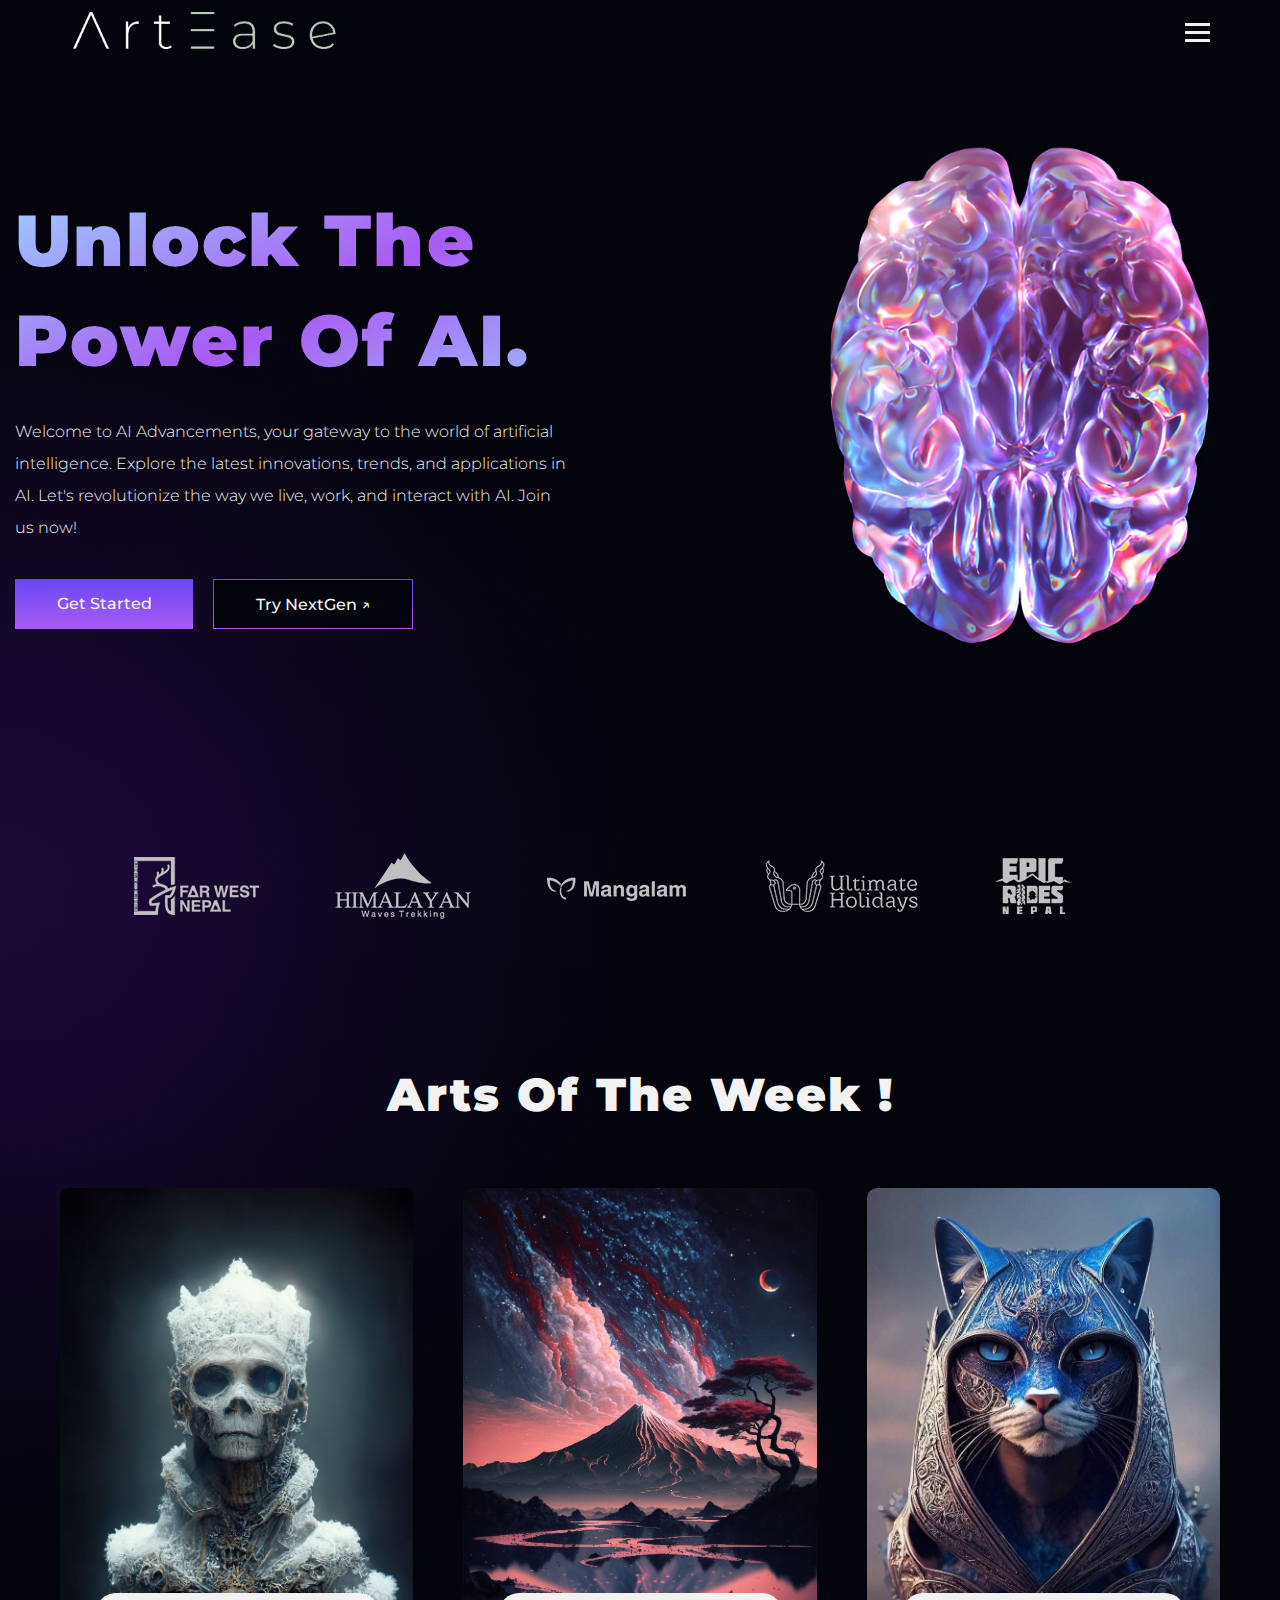
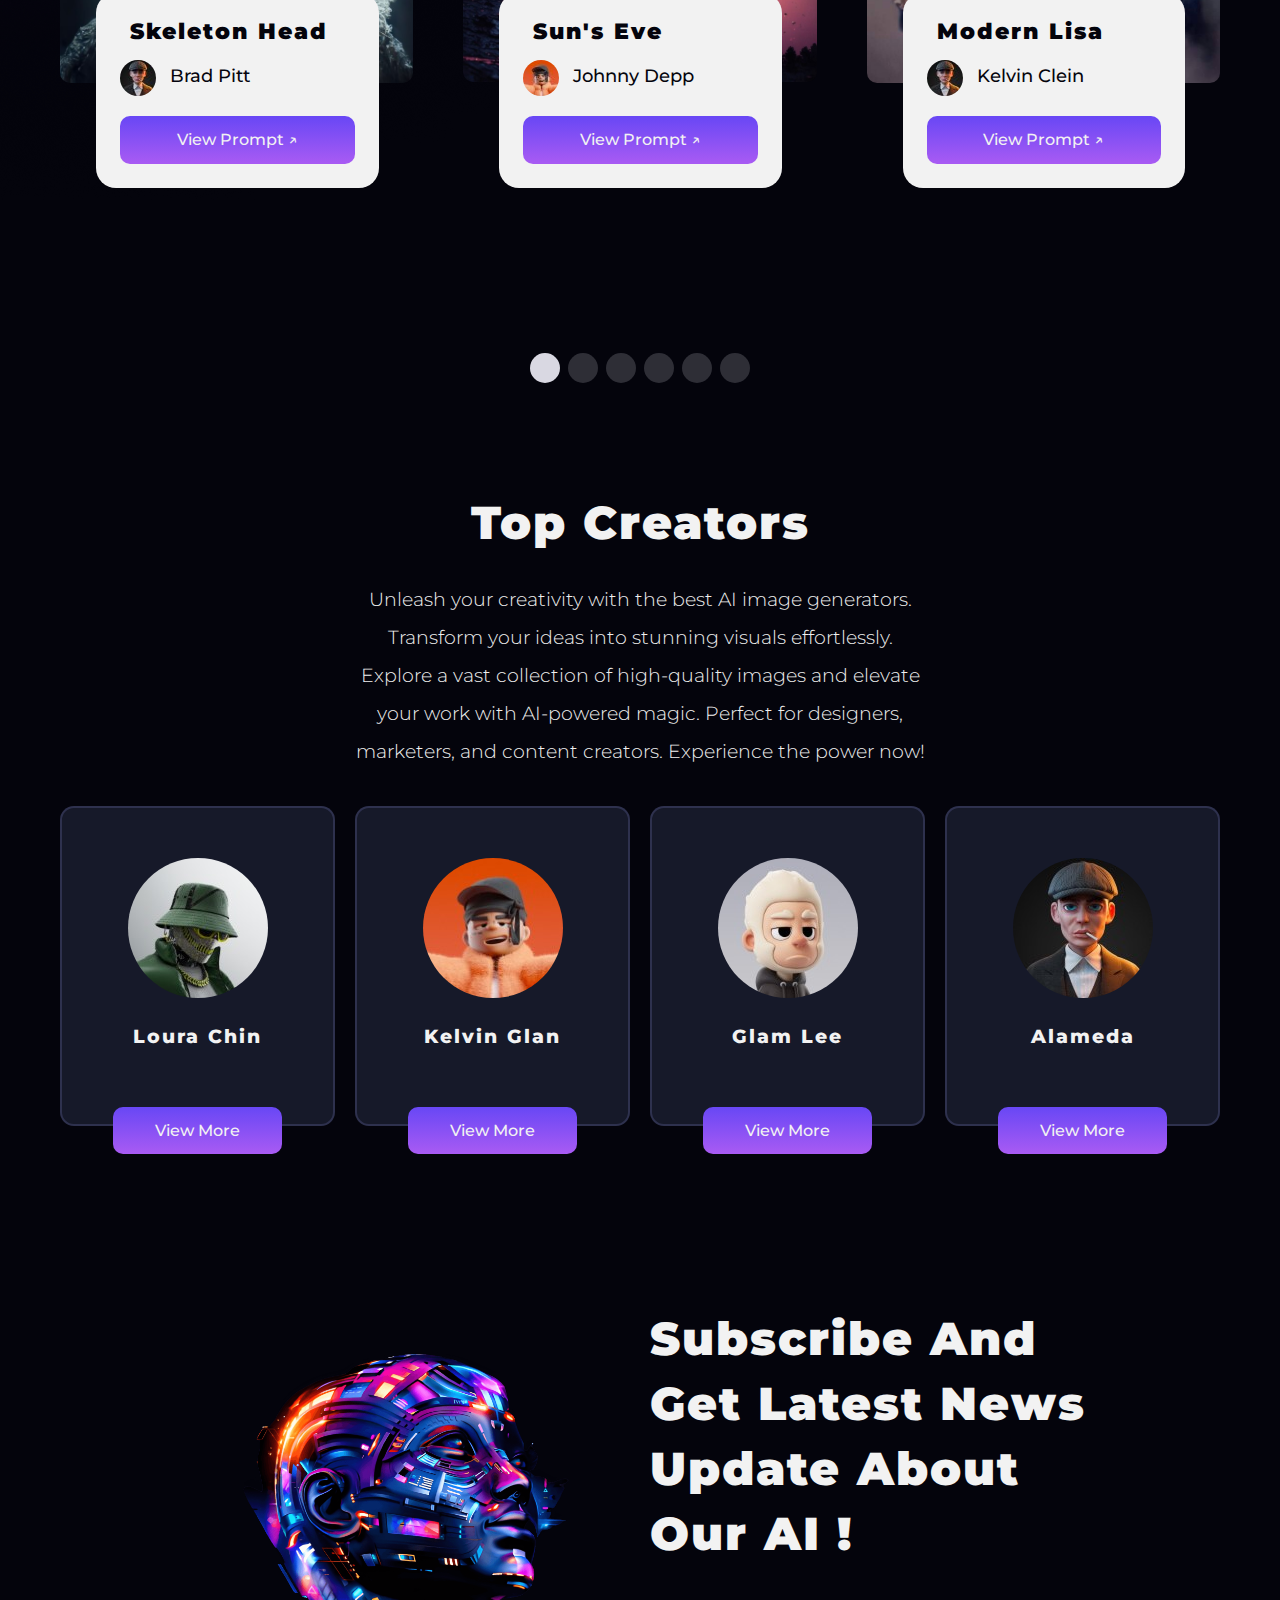
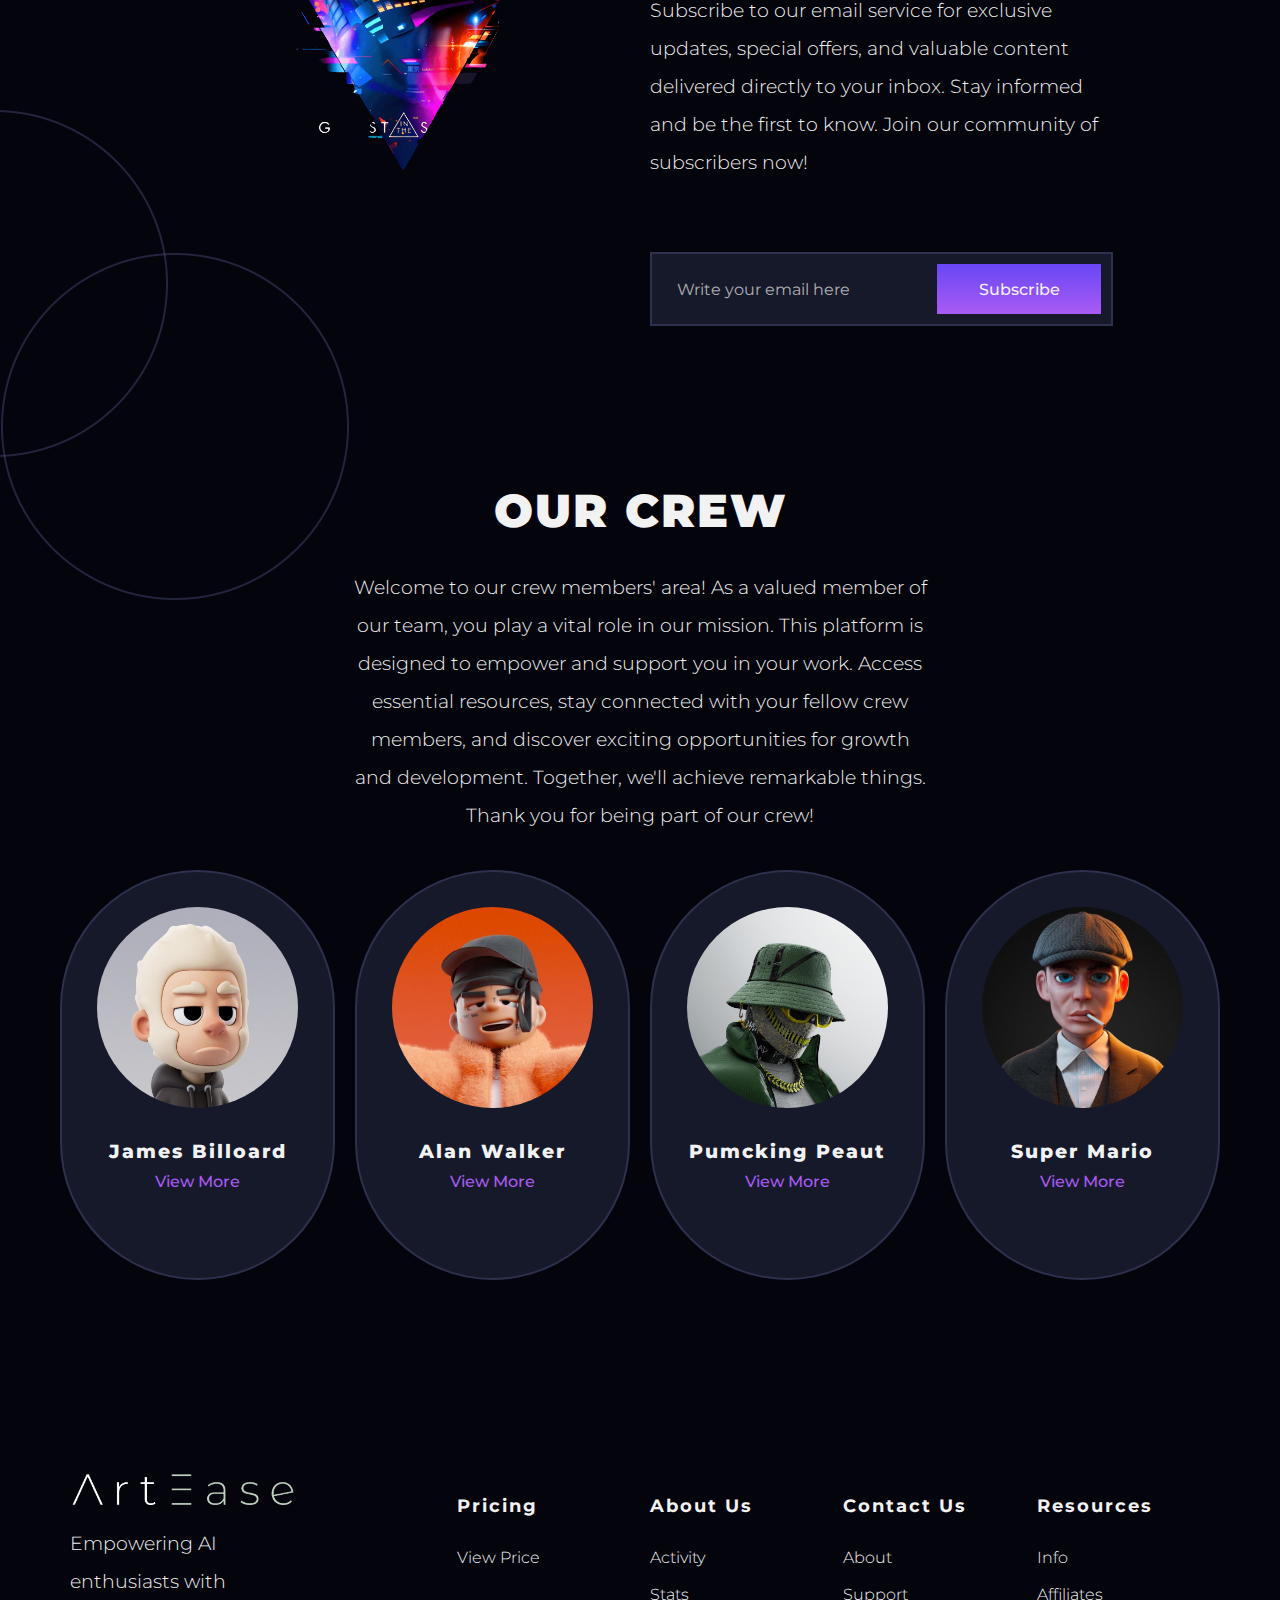
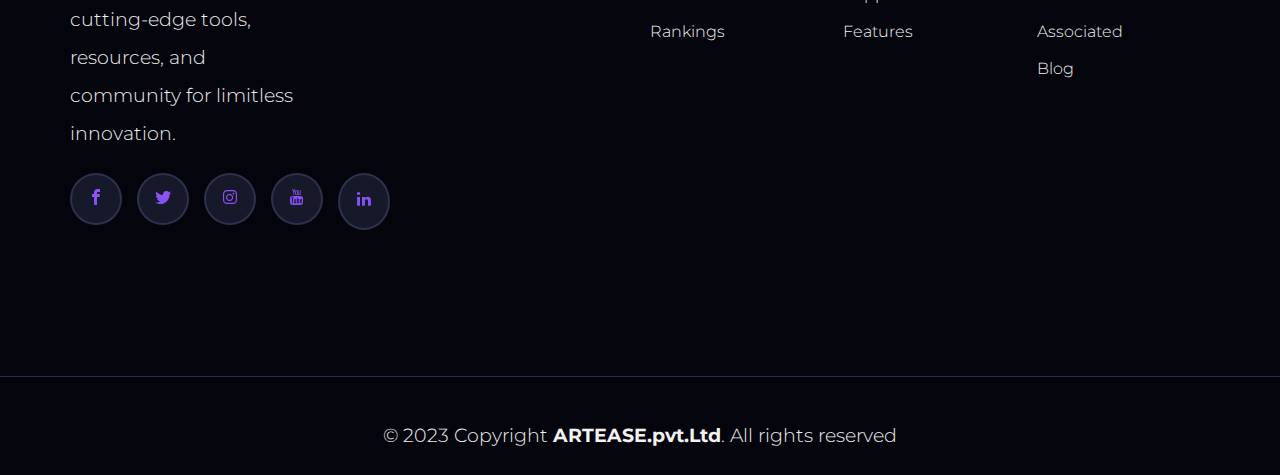
<file: index.html>
<!DOCTYPE html>
<html>

<head>
  <title>ARTEASE/Home</title>
  <link rel="icon" href="images/letter-a.png" />
  <meta charset="utf-8">
  <meta http-equiv="X-UA-Compatible" content="IE=edge">
  <meta name="viewport" content="width=device-width, initial-scale=1.0">
  <link rel="stylesheet" type="text/css" href="css/normalize.css">
  <link rel="stylesheet" type="text/css" href="css/extract.css">
  <link rel="stylesheet" type="text/css" href="fonts/icomoon.css">
  <link rel="stylesheet" type="text/css" href="style.css">
  <link rel="stylesheet" href="https://cdn.jsdelivr.net/npm/swiper/swiper-bundle.min.css" />
  <link rel="preconnect" href="https://fonts.googleapis.com">
  <link rel="preconnect" href="https://fonts.gstatic.com" crossorigin>
  <link href="https://fonts.googleapis.com/css2?family=Montserrat:wght@300;500;700;800;900&display=swap"
    rel="stylesheet">
  <!-- script
    ================================================== -->
  <script src="js/modernizr.js"></script>
  <!-- <script src="meg_script.js"></script> -->
</head>

<body class="bg-dark" onload="load" id="targetSection">

  <!-- <div id="preloader"> </div> -->
  <a id="gototop" class="round">
    <div id="cta">
      <span class="arrow primera next "></span>
      <span class="arrow segunda next "></span>
    </div>
  </a>

  <header id="header">
    <nav class="primary-nav padding-xsmall">
      <div class="container">
        <div class="row">
          <div class="col-md-3">
            <div class="main-logo">
              <a href="index.html">
                <img src="images/main-logo.png" alt="logo">
              </a>
            </div>
          </div>
          <div class="col-md-9">
            <div class="navbar ">
              <div class="main-menu d-flex justify-content-between">
                <ul class="menu-list col-md-7 list-unstyled d-flex">
                  <li class="menu-item">
                    <a href="index.html" class="item-anchor active" data-effect="Home">Home</a>
                  </li>
                  <li class="menu-item">
                    <a href="genarate.html" class="item-anchor" data-effect="Blogs">Genarate</a>
                  </li>
                  <li class="menu-item">
                    <a href="plans.html" class="item-anchor" data-effect="Blogs">Prices</a>
                  </li>
                  <li class="menu-item">
                    <a href="about us.html" class="item-anchor" data-effect="Shop">About Us</a>
                  </li>
                  <li class="menu-item">
                    <a href="contact us.html" class="item-anchor" data-effect="Blogs">Contact us</a>
                  </li>
                </ul>
              </div>
              <div class="hamburger">
                <span class="bar"></span>
                <span class="bar"></span>
                <span class="bar"></span>
              </div>
            </div>
          </div>
        </div>
      </div>
    </nav>
  </header>
  <div id="billboard" class="padding-xsmall overflow-hidden">
    <div class="container" >
      <div class="row d-flex flex-wrap">
        <div class="col-md-6 col-sm-8" style="padding: 5px 15px 15px;">
          <div class="banner-content content-light">
            <h1 class="banner-title">Unlock the <br> Power of AI.</h1>
            <p class="grey">Welcome to AI Advancements, your gateway to the world of artificial intelligence. Explore
              the latest innovations, trends, and applications in AI. Let's revolutionize the way we live, work, and
              interact with AI. Join us now!</p>
            <div class="btn-wrap d-flex flex-wrap">
              <a href="#" class="btn btn-linear btn-medium">Get Started</a>
              <a href="genarate.html" class="btn btn-outline-linear btn-medium">Try NextGen &#8599 </a>
            </div>
          </div>
        </div>
        <div class="col-md-6 col-sm-8">
          <div class="image-holder">
            <img src="images/hmaXxAi4_4x (Custom).png" class="banner-image">
          </div>
        </div>
      </div>
    </div>
  </div>
  <section id="association-with" class="padding-large pattern-blur">
    <div class="pattern-overlay left-side-pattern">
      <img src="images/pattern-blur-left.png">
    </div>
    <center>
      <div class="container">
        <div class="row d-flex flex-wrap justify-content-evenly">
          <img src="images/logo-far-west.png" alt="brand" class="image-association">
          <img src="images/logo-hwt.png" alt="brand" class="image-association">
          <img src="images/logo-mangalam.png" alt="brand" class="image-association">
          <img src="images/logo-ultimate-holidays.png" alt="brand" class="image-association">
          <img src="images/logo-epic-rides.png" alt="brand" class="image-association">
        </div>
      </div>
    </center>
  </section>
  <section id="product-card" class="padding-medium no-padding-top">
    <div class="container">
      <div class="row">
        <div class="section-header text-center">
          <h2 class="section-title light">Arts Of The Week !</h2>
        </div>
        <div class="swiper product-swiper">
          <div class="swiper-wrapper">
            <div class="swiper-slide">
              <div class="product-item">
                <div class="image-holder">
                  <img src="images/collection-item1.jpg" alt="collection" class="rounded-shape">
                </div>
                <div class="product-detail bg-light">
                  <div class="card-header d-flex flex-wrap justify-content-between">
                    <h3 class="card-title">Skeleton Head</h3>
                  </div>
                  <div class="clients-detail">
                    <img src="images/clients-item2.jpg" alt="clients" class="circle-shape">
                    <span class="clients-name">Brad Pitt</span>
                  </div>
                  <div class="btn-card">
                    <a href="#" class="btn btn-linear btn-full btn-rounded btn-medium">View prompt ↗</a>
                  </div>
                </div>
              </div>
            </div>
            <div class="swiper-slide">
              <div class="product-item">
                <div class="image-holder">
                  <img src="images/collection-item2.jpg" alt="collection" class="rounded-shape">
                </div>
                <div class="product-detail bg-light">
                  <div class="card-header d-flex flex-wrap justify-content-between">
                    <h3 class="card-title">Sun's Eve</h3>
                  </div>
                  <div class="clients-detail">
                    <img src="images/clients-item1.jpg" alt="clients" class="circle-shape">
                    <span class="clients-name">Johnny Depp</span>
                  </div>
                  <div class="btn-card">
                    <a href="#" class="btn btn-linear btn-full btn-rounded btn-medium">View prompt ↗</a>
                  </div>
                </div>
              </div>
            </div>
            <div class="swiper-slide">
              <div class="product-item">
                <div class="image-holder">
                  <img src="images/collection-item3.jpg" alt="collection" class="rounded-shape">
                </div>
                <div class="product-detail bg-light">
                  <div class="card-header d-flex flex-wrap justify-content-between">
                    <h3 class="card-title">Modern Lisa</h3>
                  </div>
                  <div class="clients-detail">
                    <img src="images/clients-item2.jpg" alt="clients" class="circle-shape">
                    <span class="clients-name">Kelvin Clein</span>
                  </div>
                  <div class="btn-card">
                    <a href="#" class="btn btn-linear btn-full btn-rounded btn-medium">View prompt ↗</a>
                  </div>
                </div>
              </div>
            </div>
            <div class="swiper-slide">
              <div class="product-item">
                <div class="image-holder">
                  <img src="images/collection-item4.jpg" alt="collection" class="rounded-shape">
                </div>
                <div class="product-detail bg-light">
                  <div class="card-header d-flex flex-wrap justify-content-between">
                    <h3 class="card-title">Bettle HEad</h3>
                  </div>
                  <div class="clients-detail">
                    <img src="images/clients-item3.jpg" alt="clients" class="circle-shape">
                    <span class="clients-name">Bethany Stela</span>
                  </div>
                  <div class="btn-card">
                    <a href="#" class="btn btn-linear btn-full btn-rounded btn-medium">View prompt ↗</a>
                  </div>
                </div>
              </div>
            </div>
            <div class="swiper-slide">
              <div class="product-item">
                <div class="image-holder">
                  <img src="images/collection-item5.jpg" alt="collection" class="rounded-shape">
                </div>
                <div class="product-detail bg-light">
                  <div class="card-header d-flex flex-wrap justify-content-between">
                    <h3 class="card-title">Tesla Tello</h3>
                  </div>
                  <div class="clients-detail">
                    <img src="images/clients-item1.jpg" alt="clients" class="circle-shape">
                    <span class="clients-name">Elon Musk</span>
                  </div>
                  <div class="btn-card">
                    <a href="#" class="btn btn-linear btn-full btn-rounded btn-medium">View prompt ↗</a>
                  </div>
                </div>
              </div>
            </div>
            <div class="swiper-slide">
              <div class="product-item">
                <div class="image-holder">
                  <img src="images/collection-item6.jpg" alt="collection" class="rounded-shape">
                </div>
                <div class="product-detail bg-light">
                  <div class="card-header d-flex flex-wrap justify-content-between">
                    <h3 class="card-title">Garfiled Grim</h3>
                  </div>
                  <div class="clients-detail">
                    <img src="images/clients-item3.jpg" alt="clients" class="circle-shape">
                    <span class="clients-name">John Wick</span>
                  </div>
                  <div class="btn-card">
                    <a href="#" class="btn btn-linear btn-full btn-rounded btn-medium">View prompt ↗</a>
                  </div>
                </div>
              </div>
            </div>
          </div>
        </div>
      </div>
      <div class="swiper-pagination"></div>
    </div>
  </section>
  <section id="top-creators" class="padding-medium">
    <div class="container">
      <div class="row">
        <div class="section-header align-center">
          <h2 class="section-title light">Top Creators </h2>
          <p>Unleash your creativity with the best AI image generators. Transform your ideas into stunning visuals
            effortlessly. Explore a vast collection of high-quality images and elevate your work with AI-powered magic.
            Perfect for designers, marketers, and content creators. Experience the power now!</p>
        </div>
        <div class="product-content overflow-hidden">
          <div class="row d-flex flex-wrap">
            <div class="col-md-3 col-sm-6">
              <div class="product-item bg-blue-trans border-rounded">
                <div class="product-detail text-center">
                  <div class="clients-detail">
                    <img src="images/clients-item-lg1.jpg" alt="clients" class="circle-shape">
                  </div>
                  <h3 class="block-title">Loura Chin</h3>
                  <div class="btn-card">
                    <a href="#" class="btn btn-linear btn-rounded btn-medium">View More</a>
                  </div>
                </div>
              </div>
            </div>
            <div class="col-md-3 col-sm-6">
              <div class="product-item bg-blue-trans border-rounded">
                <div class="product-detail text-center">
                  <div class="clients-detail">
                    <img src="images/clients-item-lg2.jpg" alt="clients" class="circle-shape">
                  </div>
                  <h3 class="block-title">Kelvin Glan</h3>
                  <div class="btn-card">
                    <a href="#" class="btn btn-linear btn-rounded btn-medium">View More</a>
                  </div>
                </div>
              </div>
            </div>
            <div class="col-md-3 col-sm-6">
              <div class="product-item bg-blue-trans border-rounded">
                <div class="product-detail text-center">
                  <div class="clients-detail">
                    <img src="images/clients-item-lg3.jpg" alt="clients" class="circle-shape">
                  </div>
                  <h3 class="block-title">Glam Lee</h3>
                  <div class="btn-card">
                    <a href="#" class="btn btn-linear btn-rounded btn-medium">View More</a>
                  </div>
                </div>
              </div>
            </div>
            <div class="col-md-3 col-sm-6">
              <div class="product-item bg-blue-trans border-rounded">
                <div class="product-detail text-center">
                  <div class="clients-detail">
                    <img src="images/clients-item-lg4.jpg" alt="clients" class="circle-shape">
                  </div>
                  <h3 class="block-title">Alameda</h3>
                  <div class="btn-card">
                    <a href="#" class="btn btn-linear btn-rounded btn-medium">View More</a>
                  </div>
                </div>
              </div>
            </div>
          </div>
        </div>
      </div>
    </div>
  </section>
  <section id="subscribe" class="padding-small pattern-circle">
    <div class="pattern-overlay">
      <img src="images/pattern-overlay.png" alt="pattern-overlay">
    </div>
    <div class="container">
      <div class="row d-flex flex-wrap justify-content-center">
        <div class="col-md-5">
          <div class="image-holder">
            <img src="images/subscribe.jpg" alt="single image" class="banner-image">
          </div>
        </div>
        <div class="col-md-5">
          <div class="subscribe-content">
            <div class="subscribe-header">
              <h3 class="subscribe-title light">Subscribe And get Latest news update about our AI !</h3>
              <p>Subscribe to our email service for exclusive updates, special offers, and valuable content delivered
                directly to your inbox. Stay informed and be the first to know. Join our community of subscribers now!
              </p>
            </div>
            <form id="form" class="d-flex justify-content-between bg-blue-trans">
              <input type="text" name="email" placeholder="Write your email here" class="btn-rounded content-dim-light">
              <button class="btn btn-linear btn-medium">Subscribe</button>
            </form>
          </div>
        </div>
      </div>
    </div>
  </section>
  <section id="pic-collection" class="padding-medium">
    <div class="container">
      <div class="row overflow-hidden">
        <div class="section-header align-center">
          <h2 class="section-title light">OUR CREW</h2>
          <p>Welcome to our crew members' area! As a valued member of our team, you play a vital role in our mission.
            This platform is designed to empower and support you in your work. Access essential resources, stay
            connected with your fellow crew members, and discover exciting opportunities for growth and development.
            Together, we'll achieve remarkable things. Thank you for being part of our crew!</p>
        </div>
        <div class="product-content">
          <div class="row">
            <div class="col-md-3 col-sm-6">
              <div class="product-item bg-blue-trans border-rounded-pill">
                <div class="product-detail text-center">
                  <div class="clients-detail">
                    <img src="images/item1.jpg" alt="clients" class="circle-shape">
                  </div>
                  <h3 class="block-title">James Billoard</h3>
                  <div class="btn-card">
                    <a class="btn btn-secondary btn-medium no-padding-top d-flex justify-content-center">View More</a>
                  </div>
                </div>
              </div>
            </div>
            <div class="col-md-3 col-sm-6">
              <div class="product-item bg-blue-trans border-rounded-pill">
                <div class="product-detail text-center">
                  <div class="clients-detail">
                    <img src="images/item2.jpg" alt="clients" class="circle-shape">
                  </div>
                  <h3 class="block-title">Alan Walker</h3>
                  <div class="btn-card">
                    <a class="btn btn-secondary btn-medium no-padding-top d-flex justify-content-center">View More</a>
                  </div>
                </div>
              </div>
            </div>
            <div class="col-md-3 col-sm-6">
              <div class="product-item bg-blue-trans border-rounded-pill">
                <div class="product-detail text-center">
                  <div class="clients-detail">
                    <img src="images/item3.jpg" alt="clients" class="circle-shape">
                  </div>
                  <h3 class="block-title">Pumcking Peaut</h3>
                  <div class="btn-card">
                    <a class="btn btn-secondary btn-medium no-padding-top d-flex justify-content-center">View More</a>
                  </div>
                </div>
              </div>
            </div>
            <div class="col-md-3 col-sm-6">
              <div class="product-item bg-blue-trans border-rounded-pill">
                <div class="product-detail text-center">
                  <div class="clients-detail">
                    <img src="images/item4.jpg" alt="clients" class="circle-shape">
                  </div>
                  <h3 class="block-title">Super Mario</h3>
                  <div class="btn-card">
                    <a class="btn btn-secondary btn-medium no-padding-top d-flex justify-content-center">View More</a>
                  </div>
                </div>
              </div>
            </div>
          </div>
        </div>
      </div>
    </div>
  </section>
  <footer id="footer" class="padding-large">
    <div class="container">
      <div class="row d-flex flex-wrap justify-content-between">
        <div class="col-lg-4 col-md-6">
          <div class="footer-item item-001">
            <img src="images/main-logo.png" alt="logo">
            <p>Empowering AI enthusiasts with cutting-edge tools, resources, and community for limitless innovation.</p>
            <div class="social-media">
              <ul class="d-flex list-unstyled">
                <li class="bg-blue-trans border-rounded-circle">
                  <a href="#">
                    <i class="icon icon-facebook"></i>
                  </a>
                </li>
                <li class="bg-blue-trans border-rounded-circle">
                  <a href="#">
                    <i class="icon icon-twitter"></i>
                  </a>
                </li>
                <li class="bg-blue-trans border-rounded-circle">
                  <a href="#">
                    <i class="icon icon-instagram"></i>
                  </a>
                </li>
                <li class="bg-blue-trans border-rounded-circle">
                  <a href="#">
                    <i class="icon icon-youtube"></i>
                  </a>
                </li>
                <li class="bg-blue-trans border-rounded-circle">
                  <a href="#">
                    <i class="icon icon-linkedin"></i>
                  </a>
                </li>
              </ul>
            </div>
          </div>
        </div>
        <div class="col-lg-2 col-md-6">
          <div class="footer-item item-002 content-light">
            <h4>Pricing</h4>
            <ul class="footer-menu list-unstyled">
              <li>
                <a href="#">View Price</a>
              </li>
            </ul>
          </div>
        </div>
        <div class="col-lg-2 col-md-6">
          <div class="footer-item item-003 content-light">
            <h4>About Us</h4>
            <ul class="footer-menu list-unstyled">
              <li>
                <a href="#">Activity</a>
              </li>
              <li>
                <a href="#">Stats</a>
              </li>
              <li>
                <a href="#">Rankings</a>
              </li>
            </ul>
          </div>
        </div>
        <div class="col-lg-2 col-md-6">
          <div class="footer-item item-004 content-light">
            <h4>Contact Us</h4>
            <ul class="footer-menu list-unstyled">
              <li>
                <a href="about us.html">About</a>
              </li>
              <li>
                <a href="#">Support</a>
              </li>
              <li>
                <a href="#">Features</a>
              </li>
            </ul>
          </div>
        </div>
        <div class="col-lg-2 col-md-6">
          <div class="footer-item item-005 content-light">
            <h4>Resources</h4>
            <ul class="footer-menu list-unstyled">
              <li>
                <a href="#">Info</a>
              </li>
              <li>
                <a href="#">Affiliates</a>
              </li>
              <li>
                <a href="#">Associated</a>
              </li>
              <li>
                <a href="#">Blog</a>
              </li>
            </ul>
          </div>
        </div>
      </div>
    </div>
  </footer>
  <hr>
  <div id="footer-bottom">
    <div class="container">
      <div class="row text-center">
        <p>© 2023 Copyright <a class="light">ARTEASE.pvt.Ltd</a>. All rights reserved </p>
      </div>
    </div>
  </div>
  <script src="js/jquery-1.11.0.min.js"></script>
  <script src="https://cdn.jsdelivr.net/npm/swiper/swiper-bundle.min.js"></script>
  <script type="text/javascript" src="js/plugins.js"></script>
  <script type="text/javascript" src="js/script.js"></script>
</body>

</html>
</file>
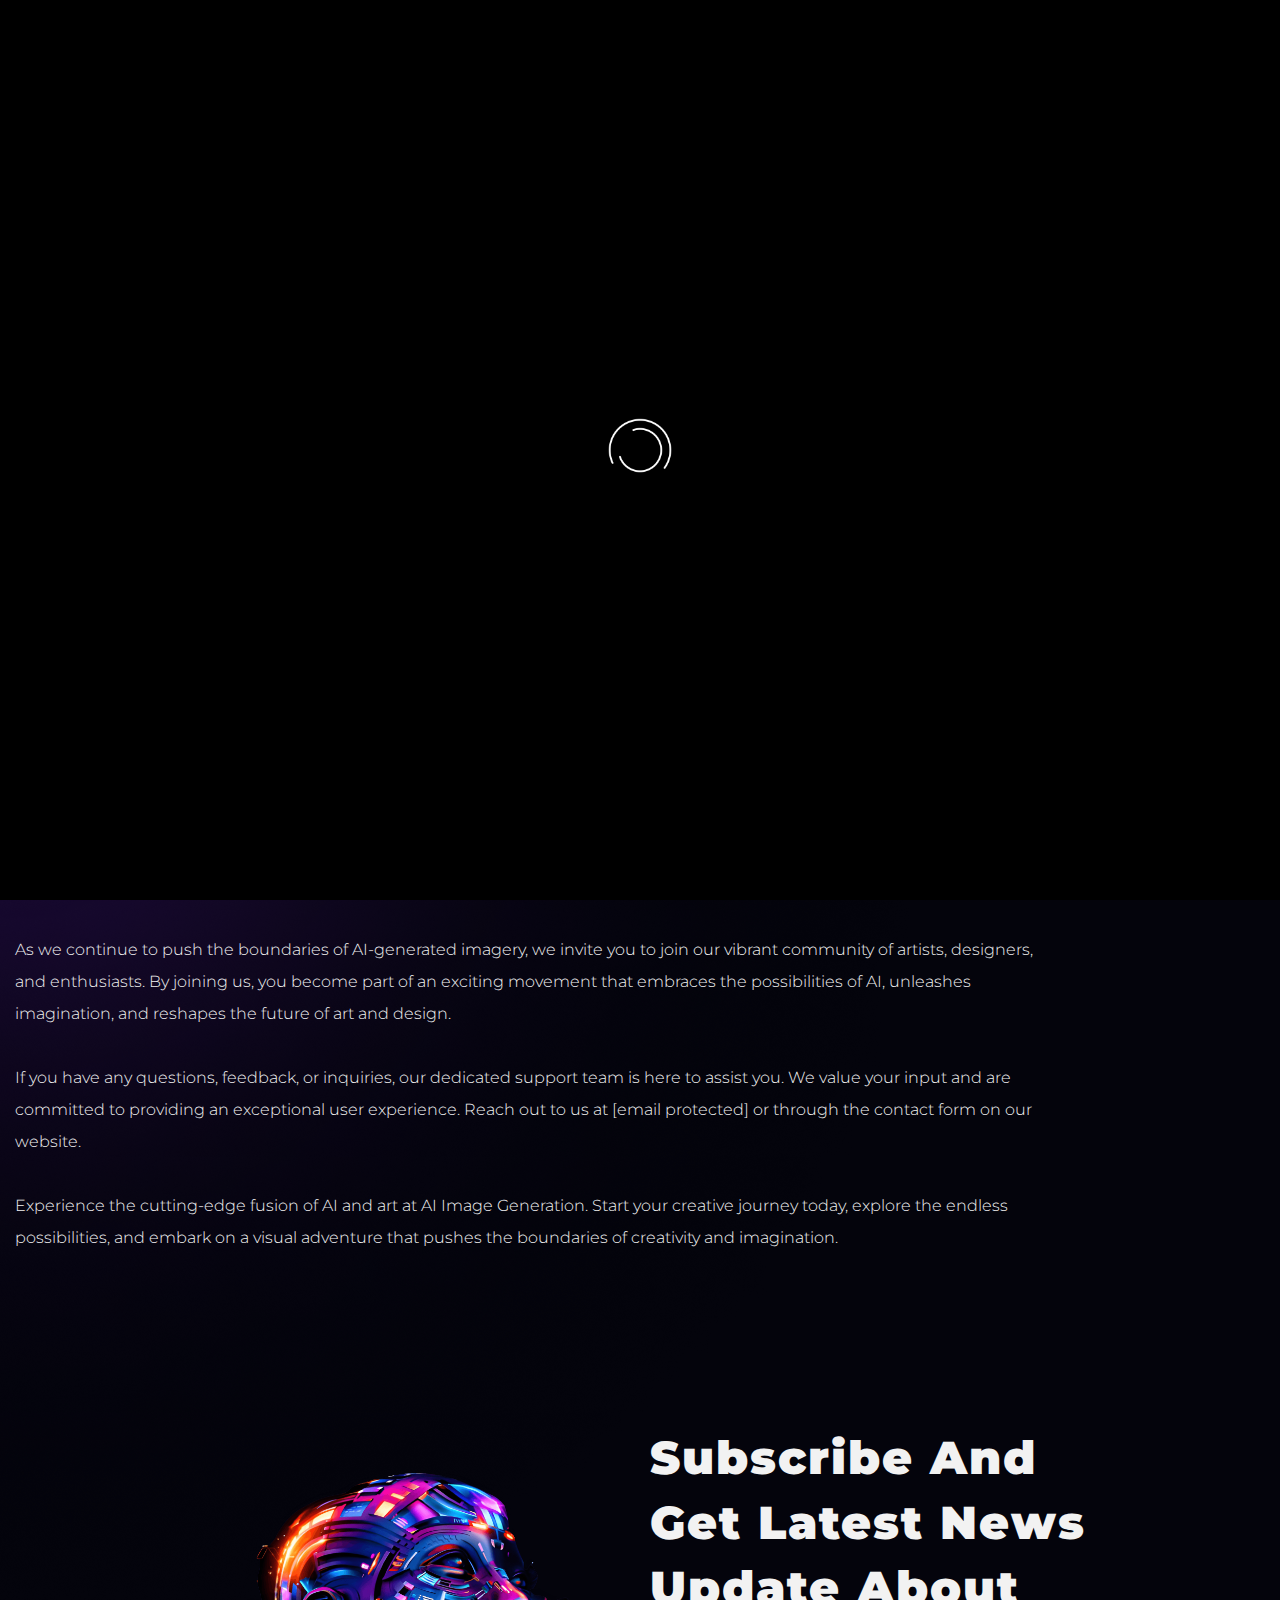
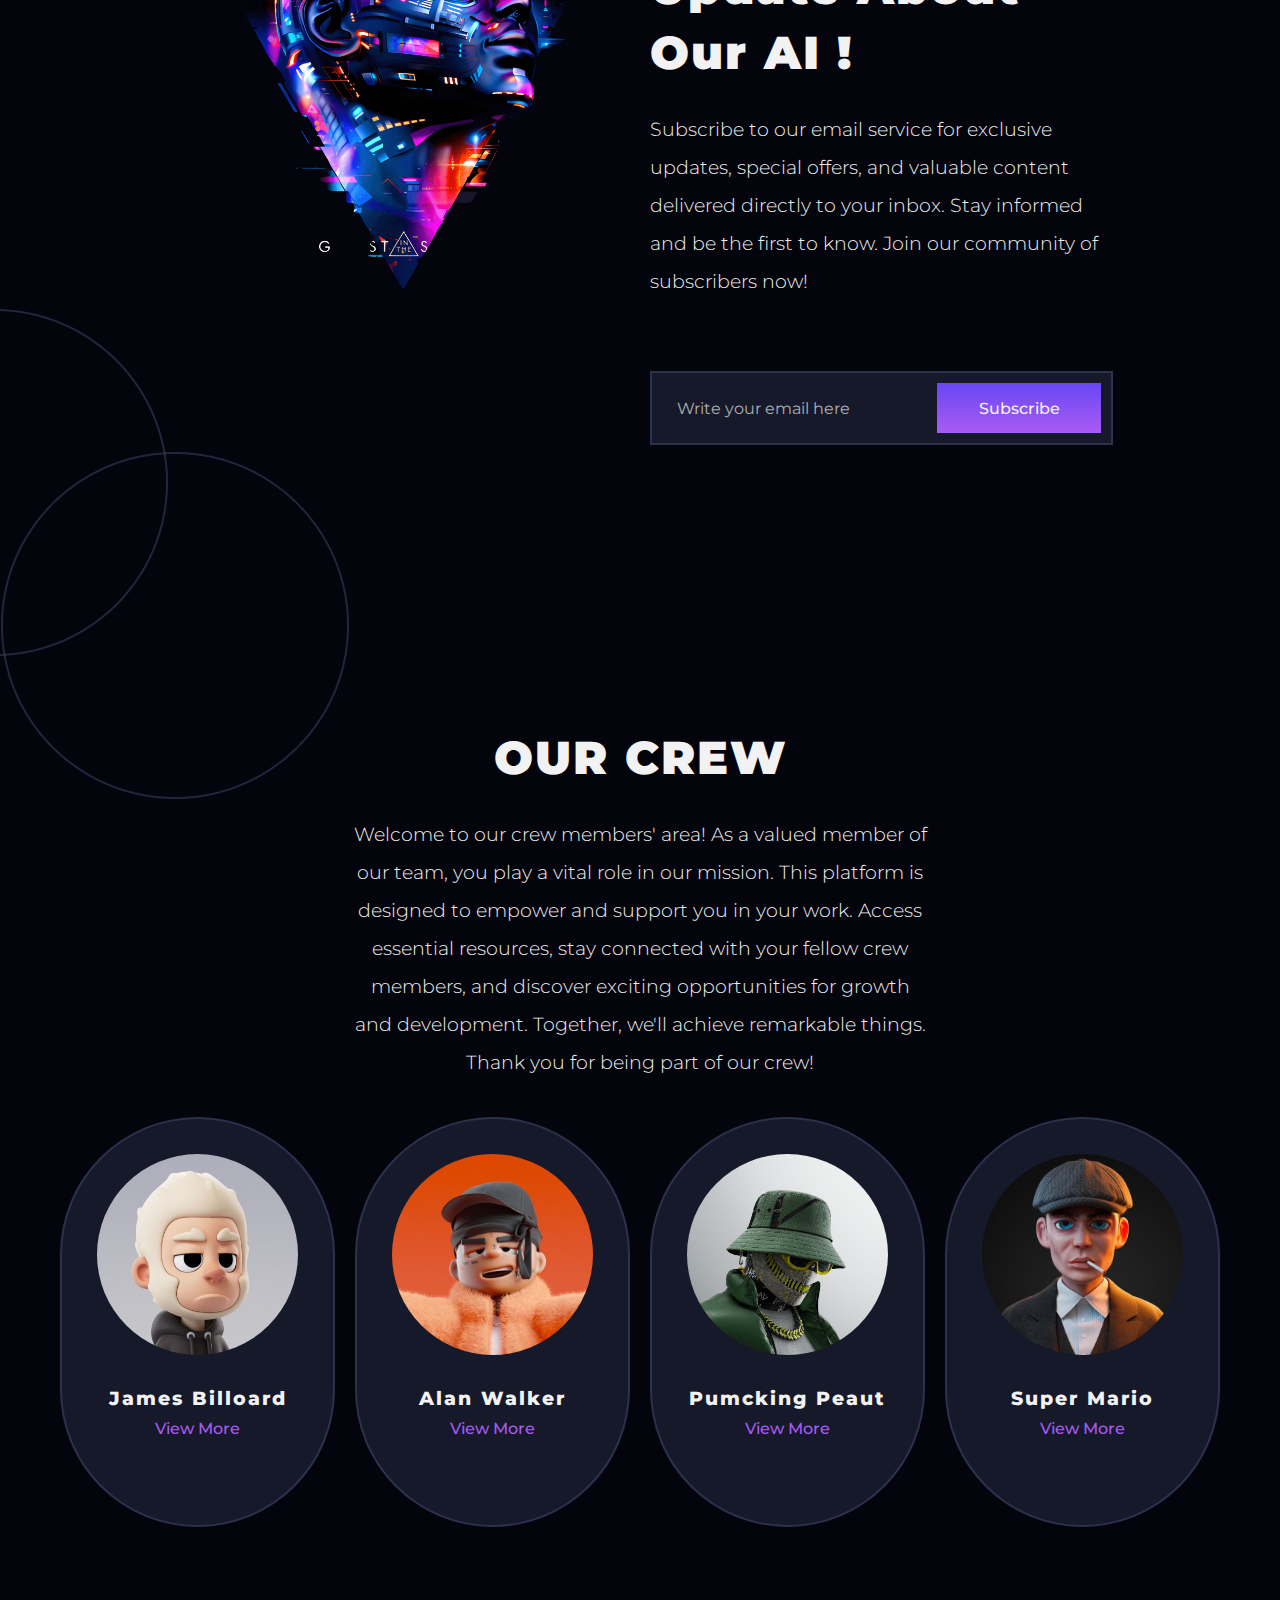
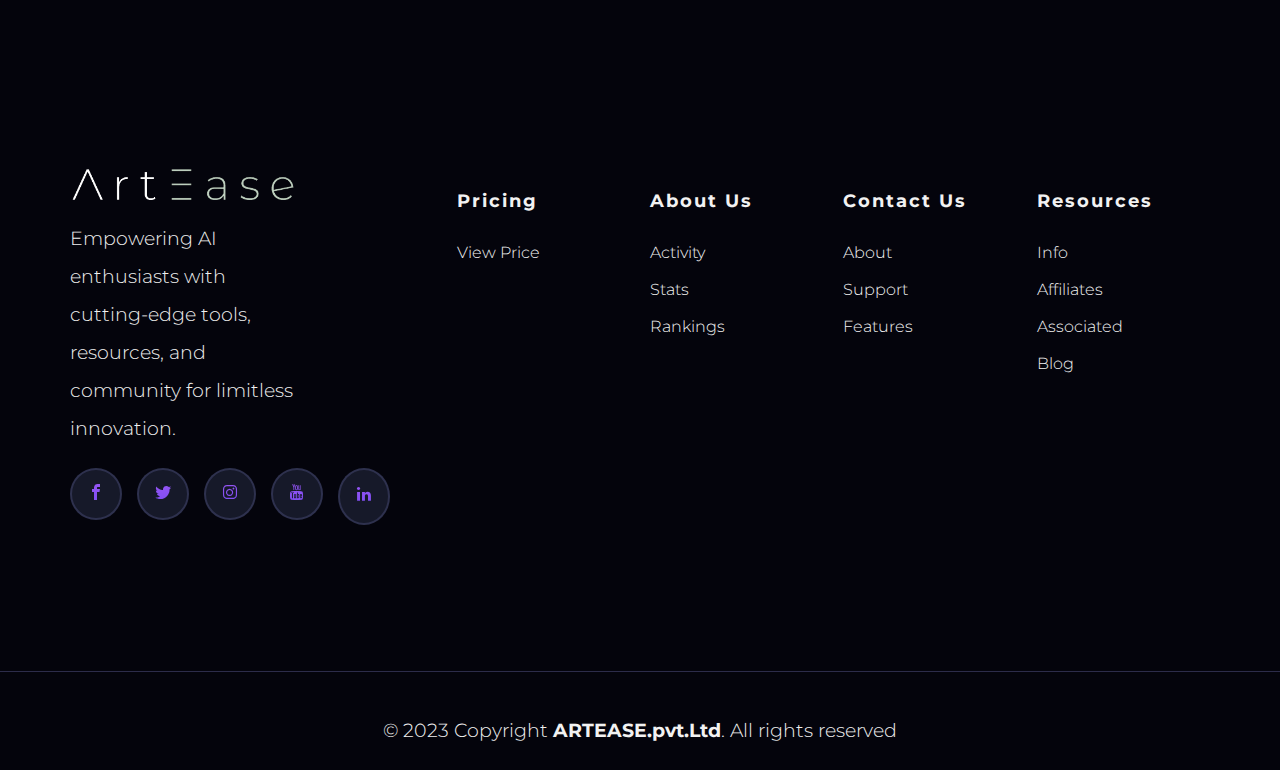
<file: about us.html>
<!DOCTYPE html>
<html>

<head>
  <title>ARTEASE/About Us</title>
  <link rel="icon" href="images/letter-a.png" />
  <meta charset="utf-8">
  <meta http-equiv="X-UA-Compatible" content="IE=edge">
  <meta name="viewport" content="width=device-width, initial-scale=1.0">
  <link rel="stylesheet" type="text/css" href="css/normalize.css">
  <link rel="stylesheet" type="text/css" href="css/extract.css">
  <link rel="stylesheet" type="text/css" href="fonts/icomoon.css">
  <link rel="stylesheet" type="text/css" href="style.css">
  <link rel="stylesheet" href="https://cdn.jsdelivr.net/npm/swiper/swiper-bundle.min.css" />
  <link rel="preconnect" href="https://fonts.googleapis.com">
  <link rel="preconnect" href="https://fonts.gstatic.com" crossorigin>
  <link href="https://fonts.googleapis.com/css2?family=Montserrat:wght@300;500;700;800;900&display=swap"
    rel="stylesheet">
  <!-- script
    ================================================== -->
  <script src="js/modernizr.js"></script>
</head>

<body class="bg-dark" id="targetSection">

  <div id="preloader"> </div>
  <a id="gototop" class="round">
    <div id="cta">
      <span class="arrow primera next "></span>
      <span class="arrow segunda next "></span>
    </div>
  </a>

  <header id="header">
    <nav class="primary-nav padding-small">
      <div class="container">
        <div class="row">
          <div class="col-md-3">
            <div class="main-logo">
              <a href="index.html">
                <img src="images/main-logo.png" alt="logo">
              </a>
            </div>
          </div>
          <div class="col-md-9">
            <div class="navbar">
              <div class="main-menu d-flex justify-content-between">
                <ul class="menu-list col-md-6 list-unstyled d-flex">
                  <li class="menu-item">
                    <a href="index.html" class="item-anchor " data-effect="Home">Home</a>
                  </li>
                  <li class="menu-item">
                    <a href="genarate.html" class="item-anchor" data-effect="Blogs">Genarate</a>
                  </li>
                  <li class="menu-item">
                    <a href="plans.html" class="item-anchor" data-effect="Blogs">Prices</a>
                  </li>
                  <li class="menu-item">
                    <a href="about us.html" class="item-anchor active" data-effect="Shop">About Us</a>
                  </li>
                  <li class="menu-item">
                    <a href="contact us.html" class="item-anchor" data-effect="Blogs">Contact us</a>
                  </li>
                </ul>
              </div>
              <div class="hamburger">
                <span class="bar"></span>
                <span class="bar"></span>
                <span class="bar"></span>
              </div>
            </div>
          </div>
        </div>
      </div>
    </nav>
  </header>


  <section id="billboard"  class=" pattern-blur">
    <div class="container-fluid" style="width: 100%;"> 
      <div class="row d-flex flex-wrap" style="width: 100%;">
        <div >
          <div class="banner-content content-light" style="padding: 15px;">
            <h1 class="banner-title">About Us.</h1>
            <p class="grey" style="text-indent: 50px;"> <br>Welcome to AI Image Generation! We are a leading platform
              dedicated to harnessing the power of artificial intelligence (AI) to create captivating and stunning
              images. With a team of passionate experts and AI researchers, we tirelessly explore the boundaries of
              creativity and innovation.<br><br>

              At AI Image Generation, we offer a user-friendly and intuitive platform that empowers users from all
              backgrounds to unleash their creativity through AI-generated images. Whether you are an artist, designer,
              or simply someone with a passion for visual expression, our platform provides a transformative
              experience.<br><br>

              Through advanced algorithms and cutting-edge technology, our AI models breathe life into your ideas and
              prompts, transforming them into visually striking and captivating artworks. By leveraging vast training
              datasets and sophisticated neural networks, we generate unique visuals that capture the essence of your
              imagination.<br><br>

              We take pride in fostering a dynamic and engaging environment where users can witness the power of AI and
              explore new artistic horizons. Our platform is designed to inspire and support artists, designers, and
              creative individuals at every stage of their creative journey.<br><br>

              As we continue to push the boundaries of AI-generated imagery, we invite you to join our vibrant community
              of artists, designers, and enthusiasts. By joining us, you become part of an exciting movement that
              embraces the possibilities of AI, unleashes imagination, and reshapes the future of art and
              design.<br><br>

              If you have any questions, feedback, or inquiries, our dedicated support team is here to assist you. We
              value your input and are committed to providing an exceptional user experience. Reach out to us at [email
              protected] or through the contact form on our website.<br><br>

              Experience the cutting-edge fusion of AI and art at AI Image Generation. Start your creative journey
              today, explore the endless possibilities, and embark on a visual adventure that pushes the boundaries of
              creativity and imagination.</p>
          </div>
        </div>
      </div>
    </div>
    </div>
    <div class="pattern-overlay left-side-pattern">
      <img src="images/pattern-blur-left.png">
    </div>
  </section>
 
  <section id="subscribe" class="padding-large pattern-circle">
    <div class="pattern-overlay">
      <img src="images/pattern-overlay.png" alt="pattern-overlay">
    </div>
    <div class="container">
      <div class="row d-flex flex-wrap justify-content-center">
        <div class="col-md-5">
          <div class="image-holder">
            <img src="images/subscribe.jpg" alt="single image" class="banner-image">
          </div>
        </div>
        <div class="col-md-5">
          <div class="subscribe-content">
            <div class="subscribe-header">
              <h3 class="subscribe-title light">Subscribe And get Latest news update about our AI !</h3>
              <p>Subscribe to our email service for exclusive updates, special offers, and valuable content delivered
                directly to your inbox. Stay informed and be the first to know. Join our community of subscribers now!
              </p>
            </div>
            <form id="form" class="d-flex justify-content-between bg-blue-trans">
              <input type="text" name="email" placeholder="Write your email here" class="btn-rounded content-dim-light">
              <button class="btn btn-linear btn-medium">Subscribe</button>
            </form>
          </div>
        </div>
      </div>
    </div>
  </section>
  <section id="pic-collection" class="padding-large">
    <div class="container">
      <div class="row overflow-hidden">
        <div class="section-header align-center">
          <h2 class="section-title light">OUR CREW</h2>
          <p>Welcome to our crew members' area! As a valued member of our team, you play a vital role in our mission.
            This platform is designed to empower and support you in your work. Access essential resources, stay
            connected with your fellow crew members, and discover exciting opportunities for growth and development.
            Together, we'll achieve remarkable things. Thank you for being part of our crew!</p>
        </div>
        <div class="product-content">
          <div class="row">
            <div class="col-md-3 col-sm-6">
              <div class="product-item bg-blue-trans border-rounded-pill">
                <div class="product-detail text-center">
                  <div class="clients-detail">
                    <img src="images/item1.jpg" alt="clients" class="circle-shape">
                  </div>
                  <h3 class="block-title">James Billoard</h3>
                  <div class="btn-card">
                    <a class="btn btn-secondary btn-medium no-padding-top d-flex justify-content-center">View More</a>
                  </div>
                </div>
              </div>
            </div>
            <div class="col-md-3 col-sm-6">
              <div class="product-item bg-blue-trans border-rounded-pill">
                <div class="product-detail text-center">
                  <div class="clients-detail">
                    <img src="images/item2.jpg" alt="clients" class="circle-shape">
                  </div>
                  <h3 class="block-title">Alan Walker</h3>
                  <div class="btn-card">
                    <a class="btn btn-secondary btn-medium no-padding-top d-flex justify-content-center">View More</a>
                  </div>
                </div>
              </div>
            </div>
            <div class="col-md-3 col-sm-6">
              <div class="product-item bg-blue-trans border-rounded-pill">
                <div class="product-detail text-center">
                  <div class="clients-detail">
                    <img src="images/item3.jpg" alt="clients" class="circle-shape">
                  </div>
                  <h3 class="block-title">Pumcking Peaut</h3>
                  <div class="btn-card">
                    <a class="btn btn-secondary btn-medium no-padding-top d-flex justify-content-center">View More</a>
                  </div>
                </div>
              </div>
            </div>
            <div class="col-md-3 col-sm-6">
              <div class="product-item bg-blue-trans border-rounded-pill">
                <div class="product-detail text-center">
                  <div class="clients-detail">
                    <img src="images/item4.jpg" alt="clients" class="circle-shape">
                  </div>
                  <h3 class="block-title">Super Mario</h3>
                  <div class="btn-card">
                    <a class="btn btn-secondary btn-medium no-padding-top d-flex justify-content-center">View More</a>
                  </div>
                </div>
              </div>
            </div>
          </div>
        </div>
      </div>
    </div>
  </section>
  <footer id="footer" class="padding-large">
    <div class="container">
      <div class="row d-flex flex-wrap justify-content-between">
        <div class="col-lg-4 col-md-6">
          <div class="footer-item item-001">
            <img src="images/main-logo.png" alt="logo">
            <p>Empowering AI enthusiasts with cutting-edge tools, resources, and community for limitless innovation.</p>
            <div class="social-media">
              <ul class="d-flex list-unstyled">
                <li class="bg-blue-trans border-rounded-circle">
                  <a href="#">
                    <i class="icon icon-facebook"></i>
                  </a>
                </li>
                <li class="bg-blue-trans border-rounded-circle">
                  <a href="#">
                    <i class="icon icon-twitter"></i>
                  </a>
                </li>
                <li class="bg-blue-trans border-rounded-circle">
                  <a href="#">
                    <i class="icon icon-instagram"></i>
                  </a>
                </li>
                <li class="bg-blue-trans border-rounded-circle">
                  <a href="#">
                    <i class="icon icon-youtube"></i>
                  </a>
                </li>
                <li class="bg-blue-trans border-rounded-circle">
                  <a href="#">
                    <i class="icon icon-linkedin"></i>
                  </a>
                </li>
              </ul>
            </div>
          </div>
        </div>
        <div class="col-lg-2 col-md-6">
          <div class="footer-item item-002 content-light">
            <h4>Pricing</h4>
            <ul class="footer-menu list-unstyled">
              <li>
                <a href="#">View Price</a>
              </li>
            </ul>
          </div>
        </div>
        <div class="col-lg-2 col-md-6">
          <div class="footer-item item-003 content-light">
            <h4>About Us</h4>
            <ul class="footer-menu list-unstyled">
              <li>
                <a href="#">Activity</a>
              </li>
              <li>
                <a href="#">Stats</a>
              </li>
              <li>
                <a href="#">Rankings</a>
              </li>
            </ul>
          </div>
        </div>
        <div class="col-lg-2 col-md-6">
          <div class="footer-item item-004 content-light">
            <h4>Contact Us</h4>
            <ul class="footer-menu list-unstyled">
              <li>
                <a href="#">About</a>
              </li>
              <li>
                <a href="#">Support</a>
              </li>
              <li>
                <a href="#">Features</a>
              </li>
            </ul>
          </div>
        </div>
        <div class="col-lg-2 col-md-6">
          <div class="footer-item item-005 content-light">
            <h4>Resources</h4>
            <ul class="footer-menu list-unstyled">
              <li>
                <a href="#">Info</a>
              </li>
              <li>
                <a href="#">Affiliates</a>
              </li>
              <li>
                <a href="#">Associated</a>
              </li>
              <li>
                <a href="#">Blog</a>
              </li>
            </ul>
          </div>
        </div>
      </div>
    </div>
  </footer>
  <hr>
  <div id="footer-bottom">
    <div class="container">
      <div class="row text-center">
        <p>© 2023 Copyright <a class="light">ARTEASE.pvt.Ltd</a>. All rights reserved </p>
      </div>
    </div>
  </div>
  <script src="js/jquery-1.11.0.min.js"></script>
  <script src="https://cdn.jsdelivr.net/npm/swiper/swiper-bundle.min.js"></script>
  <script type="text/javascript" src="js/plugins.js"></script>
  <script type="text/javascript" src="js/script.js"></script>
</body>

</html>
</file>
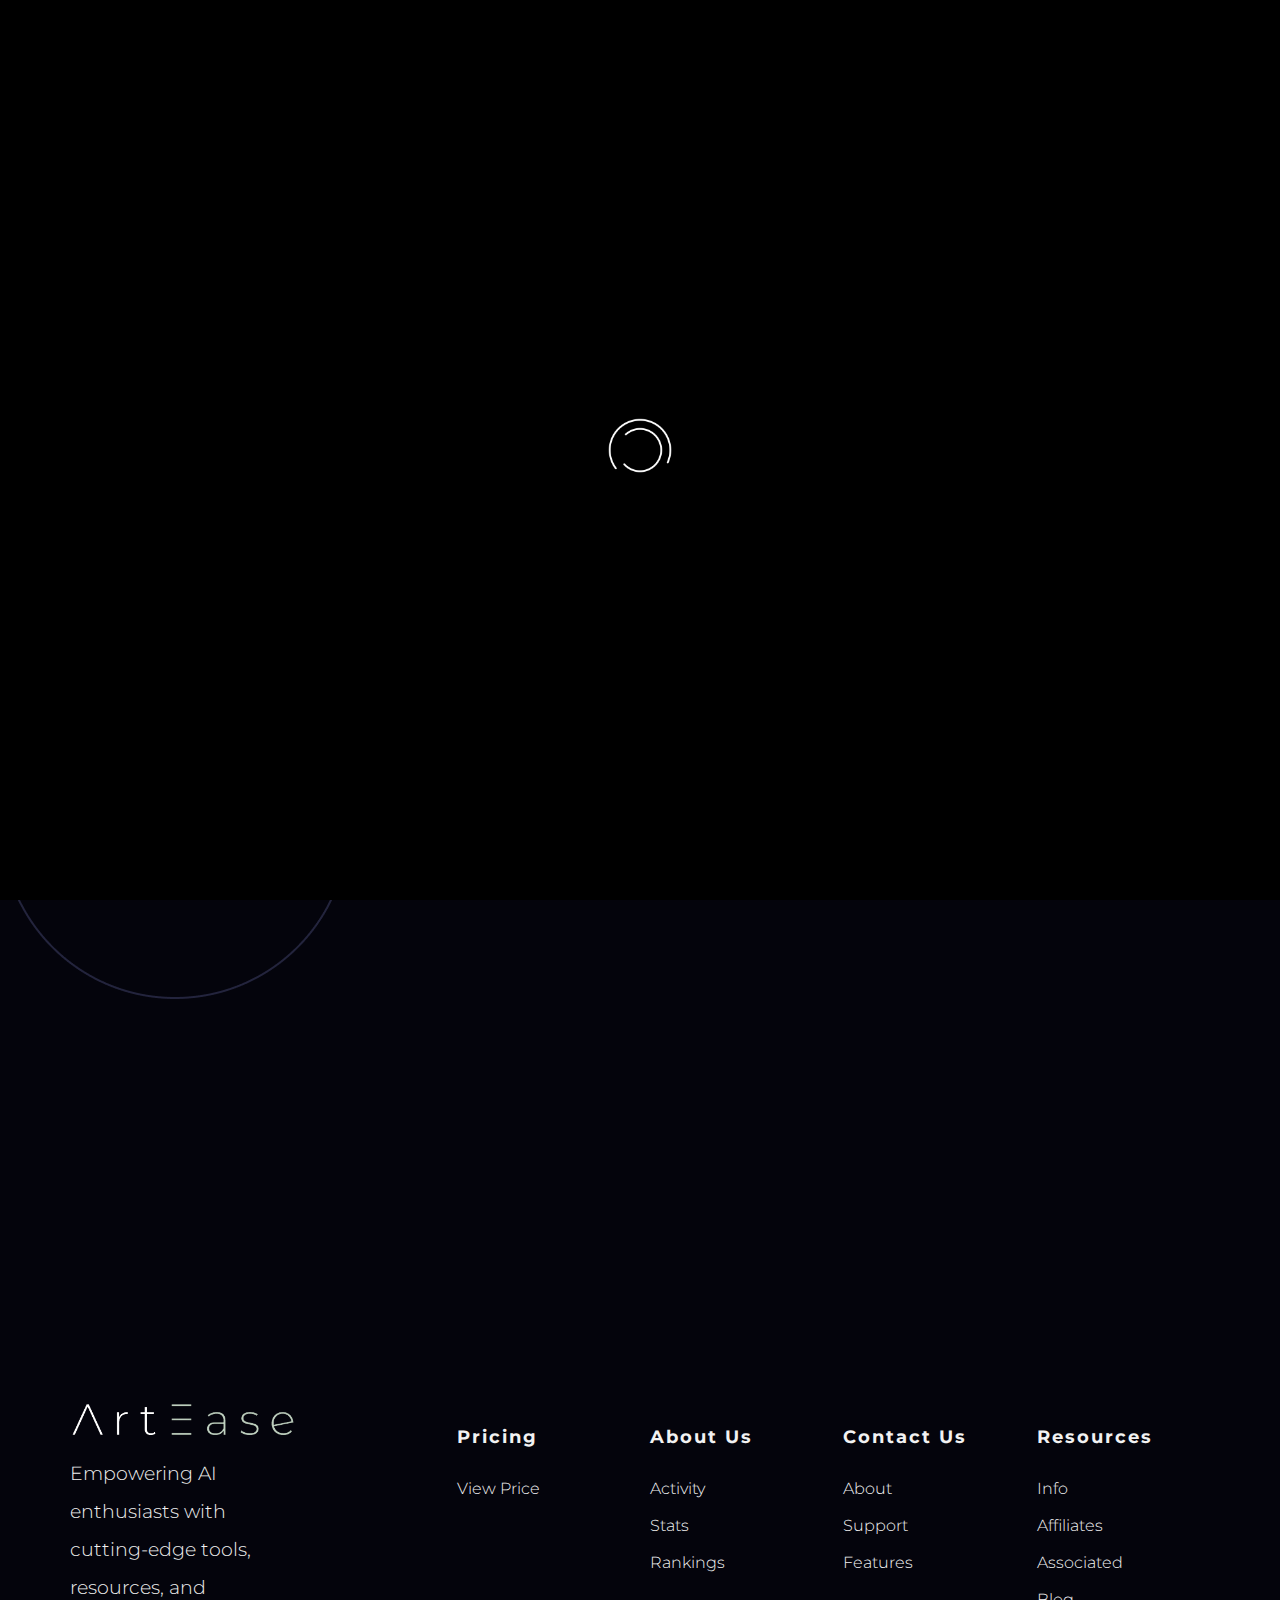
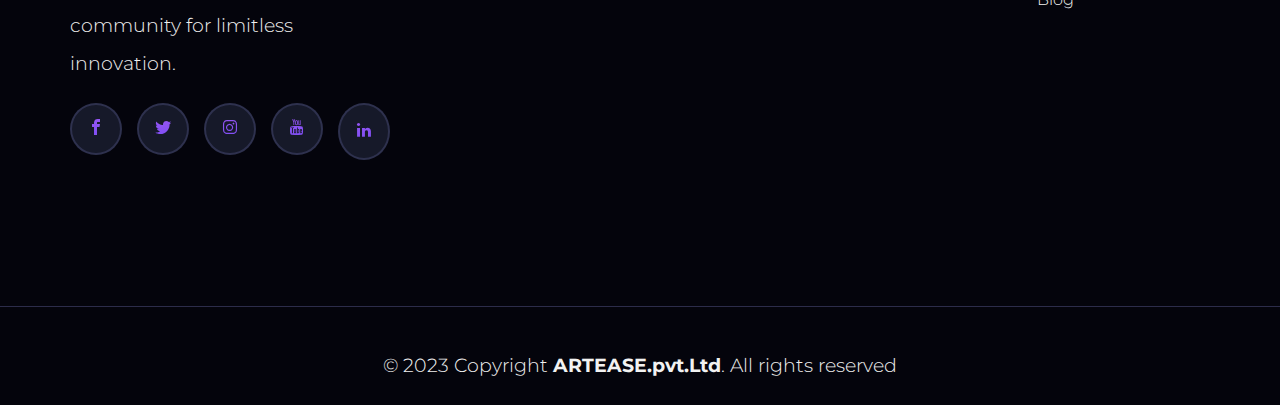
<file: contact us.html>
<!DOCTYPE html>
<html>

<head>
  <title>ARTEASE/Contact Us</title>
  <link rel="icon" href="images/letter-a.png" />
  <meta charset="utf-8">
  <meta http-equiv="X-UA-Compatible" content="IE=edge">
  <meta name="viewport" content="width=device-width, initial-scale=1.0">
  <link rel="stylesheet" type="text/css" href="css/normalize.css">
  <link rel="stylesheet" type="text/css" href="css/extract.css">
  <link rel="stylesheet" type="text/css" href="fonts/icomoon.css">
  <link rel="stylesheet" type="text/css" href="style.css">
  <link rel="stylesheet" href="https://cdn.jsdelivr.net/npm/swiper/swiper-bundle.min.css" />
  <link rel="preconnect" href="https://fonts.googleapis.com">
  <link rel="preconnect" href="https://fonts.gstatic.com" crossorigin>
  <link href="https://fonts.googleapis.com/css2?family=Montserrat:wght@300;500;700;800;900&display=swap"
    rel="stylesheet">
  <!-- script
    ================================================== -->
  <script src="js/modernizr.js"></script>
</head>

<body class="bg-dark" id="targetSection">

  <div id="preloader"> </div>
  <a id="gototop" class="round">
    <div id="cta">
      <span class="arrow primera next "></span>
      <span class="arrow segunda next "></span>
    </div>
  </a>

  <header id="header">
    <nav class="primary-nav padding-small">
      <div class="container">
        <div class="row">
          <div class="col-md-3">
            <div class="main-logo">
              <a href="index.html">
                <img src="images/main-logo.png" alt="logo">
              </a>
            </div>
          </div>
          <div class="col-md-9">
            <div class="navbar">
              <div class="main-menu d-flex justify-content-between">
                <ul class="menu-list col-md-6 list-unstyled d-flex">
                  <li class="menu-item">
                    <a href="index.html" class="item-anchor " data-effect="Home">Home</a>
                  </li>
                  <li class="menu-item">
                    <a href="genarate.html" class="item-anchor" data-effect="Blogs">Genarate</a>
                  </li>
                  <li class="menu-item">
                    <a href="plans.html" class="item-anchor" data-effect="Blogs">Prices</a>
                  </li>
                  <li class="menu-item">
                    <a href="about us.html" class="item-anchor" data-effect="Shop">About Us</a>
                  </li>
                  <li class="menu-item">
                    <a href="contact us.html" class="item-anchor active" data-effect="Blogs">Contact us</a>
                  </li>
                </ul>
              </div>
              <div class="hamburger">
                <span class="bar"></span>
                <span class="bar"></span>
                <span class="bar"></span>
              </div>
            </div>
          </div>
        </div>
      </div>
    </nav>
  </header>
  <div id="billboard" class="padding-xsmall overflow-hidden">
    <div class="col-md-6 col-sm-8">
      <div class="banner-content content-light">
        <h1 class="banner-title">Contact Us.</h1>
      </div>
    </div>
  </div>
  <section class="padding-xsmall pattern-circle">
    <div class="pattern-overlay">
      <img src="images/pattern-overlay.png" alt="pattern-overlay">
    </div>
    <div class="container">
      <div class="row">
        <div class="col-md-6 mb-5">
          <div class="contact-detail d-flex flex-wrap ">
            <div class="detail mr-6">
              <p>We would love to hear from you! Whether you have a question, feedback, or simply want to say hello,
                please don't hesitate to get in touch with us. Our dedicated team is here to assist you and provide the
                information you need.</p><br>
              <ul class="list-unstyled list-icon">
                <li><i class="icon icon-phone"></i>+94 77-0371157</li>
                <li><i class="icon icon-envelope-o"></i><a
                    href="harshithayasiru34@gmail.com">HARSHITHAYASIRU34@GMAIL.COM</a></li>
                <li><i class="icon icon-location2"></i>Vishvida Collage,<br>Boyagane,<BR>Kurunegala.</li>
              </ul>
            </div><!--detail-->

          </div><!--contact-detail-->
        </div><!--col-md-6-->

        <div class="col-md-6">

          <div class="contact-information">
            <form>
              <div class="row">
                <div class="col-md-6">
                  <input type="text" placeholder="Name" class="form-control bg-white border-rounded" style="background-color: white
                  ;" required>
                </div>
                <div class="col-md-6">
                  <input type="email" name="email" placeholder="E-mail" class="form-control"
                    style="background-color: white;" required>
                </div>
              </div>

              <div class="row">
                <div class="col-md-12">

                  <textarea class="form-control " name="message" placeholder="Message"
                    style="height: 150px; background-color: white; width: 89%;" required></textarea>

                  <label>
                    <input type="checkbox" required>
                    <span class="label-body">I agree all the <a href="#">Terms and Conditions</a></span>
                  </label>

                  <div class="d-grid">
                    <div class="btn-wrap d-flex flex-wrap">
                      <a href="#" class="btn btn-linear btn-medium btn-rounded" style="width: auto;">Submit</a>
                    </div>
                  </div>
                </div>
              </div>
            </form>

          </div>

        </div>

      </div>
    </div>
  </section>

  <section class="google-map">
    <div class="mapouter">
      <div class="gmap_canvas"><iframe width="100%" height="500" id="gmap_canvas"
          src="https://maps.google.com/maps?q=vishvoda%20national&t=&z=13&ie=UTF8&iwloc=&output=embed" frameborder="0"
          scrolling="no" marginheight="0" marginwidth="0"></iframe><a href="https://getasearch.com/fmovies"></a><br>
        <style>
          .mapouter {
            position: relative;
            text-align: right;
            height: 500px;
            width: 100%;
          }
        </style>
        <style>
          .gmap_canvas {
            overflow: hidden;
            background: none !important;
            height: 500px;
            width: 100%;
          }
        </style>
      </div>
    </div>
  </section>
  <footer id="footer" class="padding-large">
    <div class="container">
      <div class="row d-flex flex-wrap justify-content-between">
        <div class="col-lg-4 col-md-6">
          <div class="footer-item item-001">
            <img src="images/main-logo.png" alt="logo">
            <p>Empowering AI enthusiasts with cutting-edge tools, resources, and community for limitless innovation.</p>
            <div class="social-media">
              <ul class="d-flex list-unstyled">
                <li class="bg-blue-trans border-rounded-circle">
                  <a href="#">
                    <i class="icon icon-facebook"></i>
                  </a>
                </li>
                <li class="bg-blue-trans border-rounded-circle">
                  <a href="#">
                    <i class="icon icon-twitter"></i>
                  </a>
                </li>
                <li class="bg-blue-trans border-rounded-circle">
                  <a href="#">
                    <i class="icon icon-instagram"></i>
                  </a>
                </li>
                <li class="bg-blue-trans border-rounded-circle">
                  <a href="#">
                    <i class="icon icon-youtube"></i>
                  </a>
                </li>
                <li class="bg-blue-trans border-rounded-circle">
                  <a href="#">
                    <i class="icon icon-linkedin"></i>
                  </a>
                </li>
              </ul>
            </div>
          </div>
        </div>
        <div class="col-lg-2 col-md-6">
          <div class="footer-item item-002 content-light">
            <h4>Pricing</h4>
            <ul class="footer-menu list-unstyled">
              <li>
                <a href="#">View Price</a>
              </li>
            </ul>
          </div>
        </div>
        <div class="col-lg-2 col-md-6">
          <div class="footer-item item-003 content-light">
            <h4>About Us</h4>
            <ul class="footer-menu list-unstyled">
              <li>
                <a href="#">Activity</a>
              </li>
              <li>
                <a href="#">Stats</a>
              </li>
              <li>
                <a href="#">Rankings</a>
              </li>
            </ul>
          </div>
        </div>
        <div class="col-lg-2 col-md-6">
          <div class="footer-item item-004 content-light">
            <h4>Contact Us</h4>
            <ul class="footer-menu list-unstyled">
              <li>
                <a href="#">About</a>
              </li>
              <li>
                <a href="#">Support</a>
              </li>
              <li>
                <a href="#">Features</a>
              </li>
            </ul>
          </div>
        </div>
        <div class="col-lg-2 col-md-6">
          <div class="footer-item item-005 content-light">
            <h4>Resources</h4>
            <ul class="footer-menu list-unstyled">
              <li>
                <a href="#">Info</a>
              </li>
              <li>
                <a href="#">Affiliates</a>
              </li>
              <li>
                <a href="#">Associated</a>
              </li>
              <li>
                <a href="#">Blog</a>
              </li>
            </ul>
          </div>
        </div>
      </div>
    </div>
  </footer>
  <hr>
  <div id="footer-bottom">
    <div class="container">
      <div class="row text-center">
        <p>© 2023 Copyright <a class="light">ARTEASE.pvt.Ltd</a>. All rights reserved </p>
      </div>
    </div>
  </div>
  <script src="js/jquery-1.11.0.min.js"></script>
  <script src="https://cdn.jsdelivr.net/npm/swiper/swiper-bundle.min.js"></script>
  <script type="text/javascript" src="js/plugins.js"></script>
  <script type="text/javascript" src="js/script.js"></script>
</body>

</html>
</file>
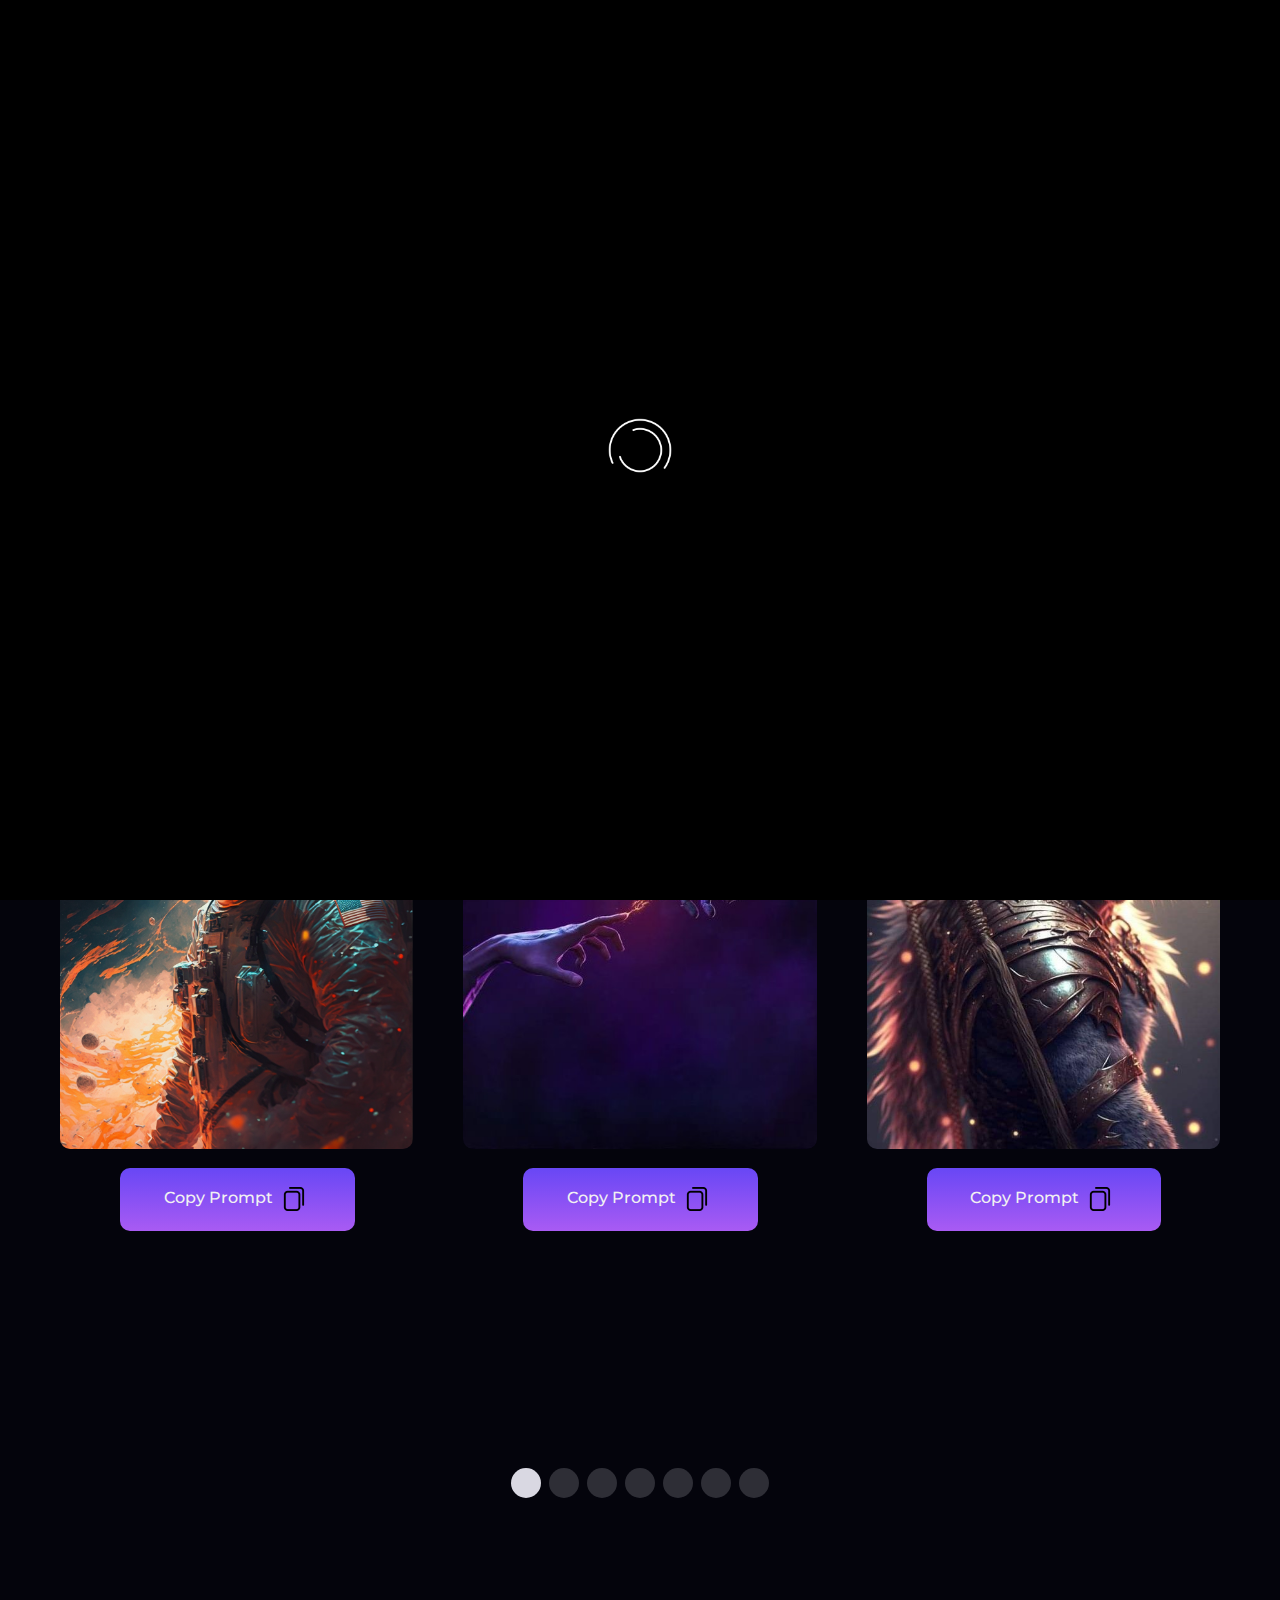
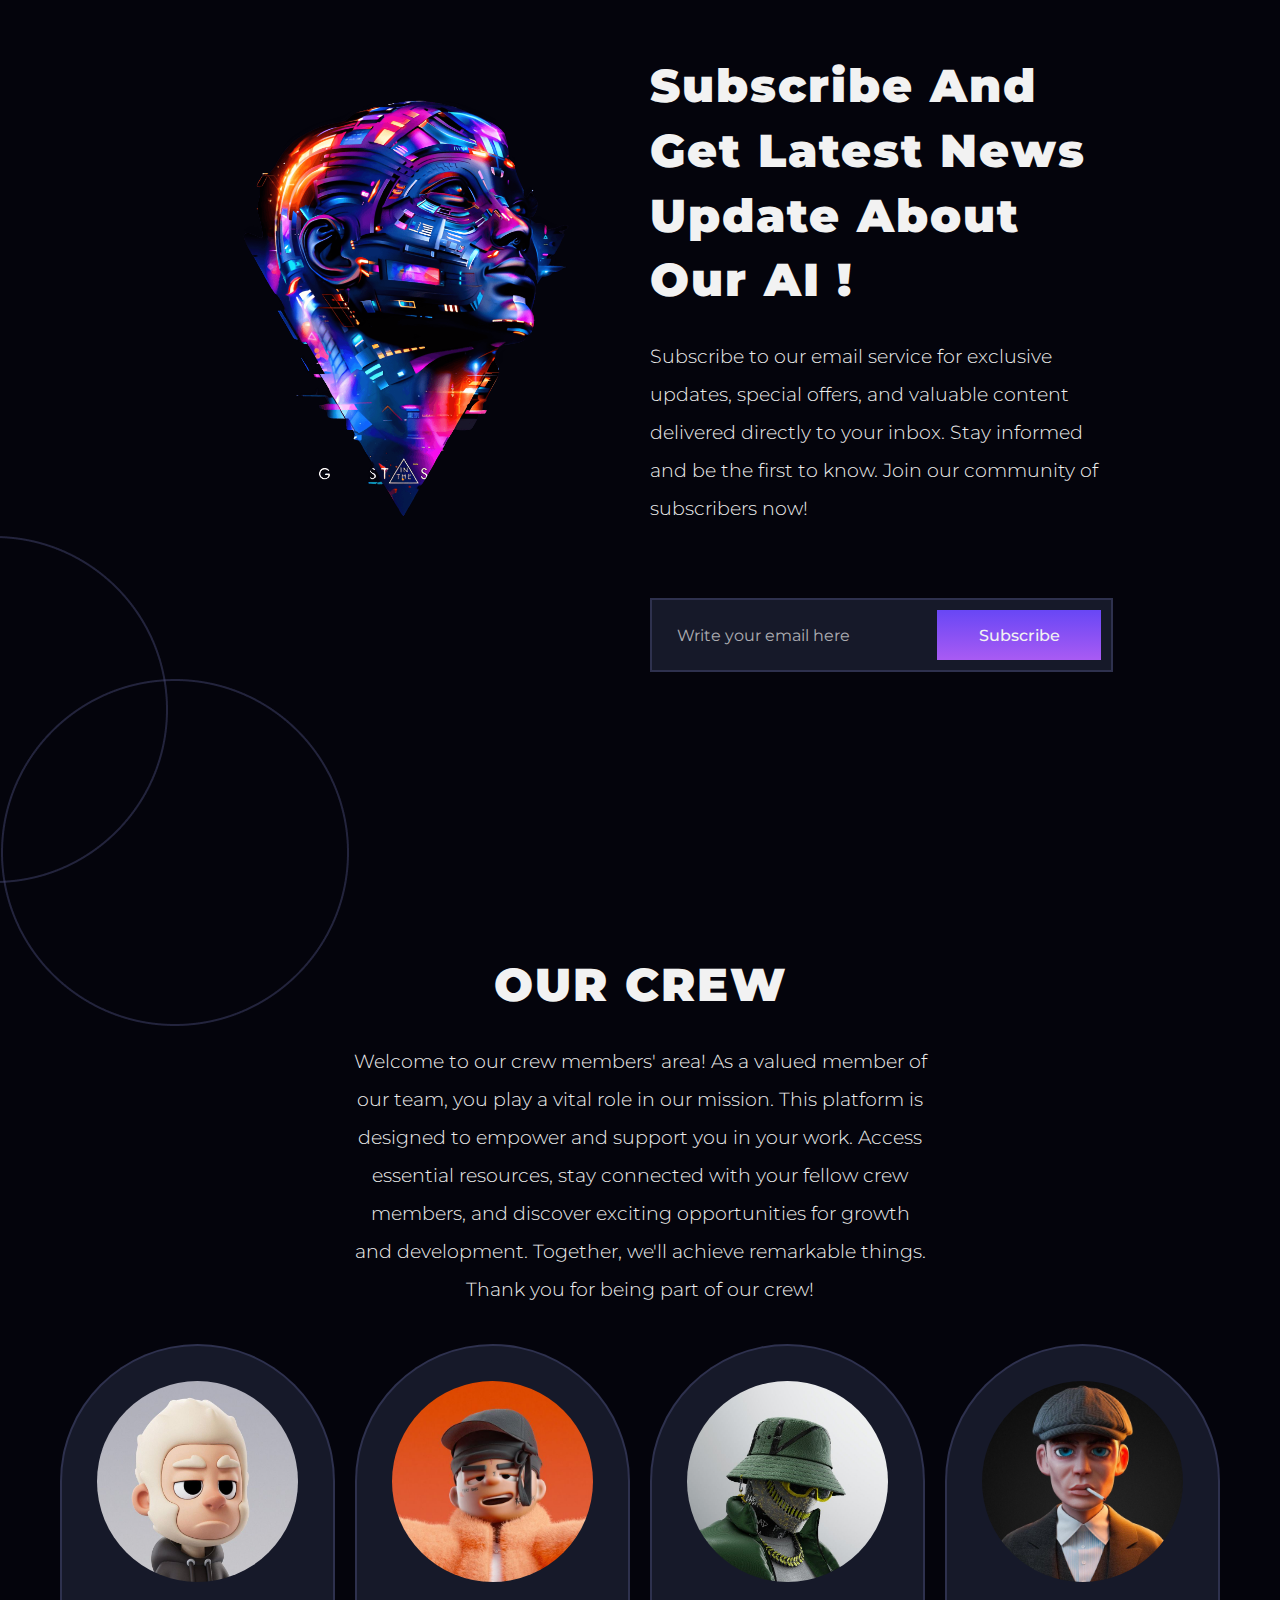
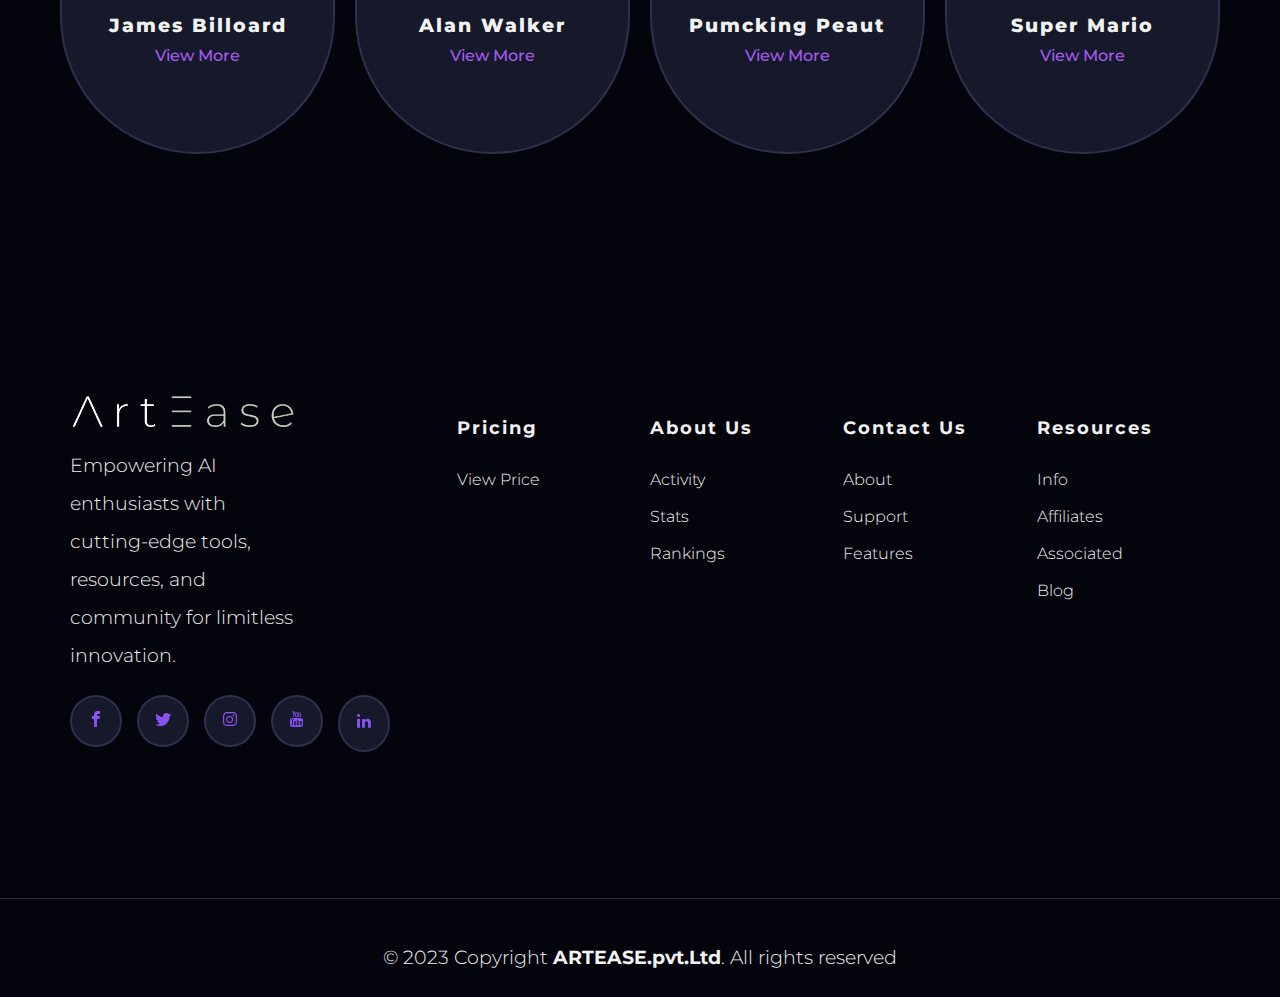
<file: genarate.html>
<!DOCTYPE html>
<html>

<head>
  <title>ARTEASE/Genarate</title>
  <link rel="icon" href="images/letter-a.png" />
  <meta charset="utf-8" />
  <meta http-equiv="X-UA-Compatible" content="IE=edge" />
  <meta name="viewport" content="width=device-width, initial-scale=1.0" />
  <link rel="stylesheet" type="text/css" href="css/normalize.css" />
  <link rel="stylesheet" type="text/css" href="css/extract.css" />
  <link rel="stylesheet" type="text/css" href="fonts/icomoon.css" />
  <link rel="stylesheet" type="text/css" href="style.css" />
  <link rel="stylesheet" href="https://cdn.jsdelivr.net/npm/swiper/swiper-bundle.min.css" />
  <link rel="preconnect" href="https://fonts.googleapis.com" />
  <link rel="preconnect" href="https://fonts.gstatic.com" crossorigin />
  <link href="https://fonts.googleapis.com/css2?family=Montserrat:wght@300;500;700;800;900&display=swap"
    rel="stylesheet" />
  <!-- script
    ================================================== -->
  <script src="js/modernizr.js"></script>
</head>

<body class="bg-dark">

  <div id="preloader"> </div>
  <a id="gototop" class="round">
    <div id="cta">
      <span class="arrow primera next "></span>
      <span class="arrow segunda next "></span>
    </div>
  </a>

  <header id="header">
    <nav class="primary-nav padding-small" id="targetSection">
      <div class="container">
        <div class="row">
          <div class="col-md-3">
            <div class="main-logo">
              <a href="index.html">
                <img src="images/main-logo.png" alt="logo" />
              </a>
            </div>
          </div>
          <div class="col-md-9">
            <div class="navbar">
              <div class="main-menu d-flex justify-content-between">
                <ul class="menu-list col-md-6 list-unstyled d-flex">
                  <li class="menu-item">
                    <a href="index.html" class="item-anchor " data-effect="Home">Home</a>
                  </li>
                  <li class="menu-item">
                    <a href="genarate.html" class="item-anchor active" data-effect="Blogs">Genarate</a>
                  </li>
                  <li class="menu-item">
                    <a href="plans.html" class="item-anchor" data-effect="Blogs">Prices</a>
                  </li>
                  <li class="menu-item">
                    <a href="about us.html" class="item-anchor" data-effect="Shop">About Us</a>
                  </li>
                  <li class="menu-item">
                    <a href="contact us.html" class="item-anchor" data-effect="Blogs">Contact us</a>
                  </li>
                </ul>
              </div>
              <div class="hamburger">
                <span class="bar"></span>
                <span class="bar"></span>
                <span class="bar"></span>
              </div>
            </div>
          </div>
        </div>
      </div>
    </nav>
  </header>

  <section id="subscribe" class="padding-large pattern-circle">
    <div class="pattern-overlay">
      <img src="images/pattern-overlay.png" alt="pattern-overlay" />
    </div>
    <div class="container">
      <div class="row d-flex flex-wrap justify-content-center">
        <div class="col-md-9">
          <div class="subscribe-content">
            <form id="form" class="justify-content-center d-flex bg-blue-trans">
              <input type="text" placeholder="Enter Your Prompt Here" class="btn-rounded content-dim-light"
                style="width: 100%"/>
              <button class="btn btn-linear btn-medium btn-rounded">
                <a href="genarated.html">Genarate Image</a>
              </button>
            </form>
          </div>
        </div>
      </div>
    </div>
  </section>

  <section id="product-card" class="padding-large no-padding-top">
    <div class="container">
      <div class="row">
        <div class="section-header text-center">
          <h2 class="section-title light">Some Works Of Artists !</h2>
        </div>
        <div class="swiper product-swiper">
          <div class="swiper-wrapper">
            <div class="swiper-slide">
              <div class="product-item">
                <div class="image-holder">
                  <img src="images/genarate.png" alt="collection" class="rounded-shape" />
                </div>
                <div class="product-detail">
                  <div class="btn-card">
                    <a href="#" class="btn btn-linear btn-full btn-rounded btn-medium">Copy prompt
                      <img src="images/copy (1).png" alt="copy" style="padding: 5px;">
                    </a>
                  </div>
                </div>
              </div>
            </div>
            <div class="swiper-slide">
              <div class="product-item">
                <div class="image-holder">
                  <img src="images/genarate (1).jpg" alt="collection" class="rounded-shape" />
                </div>
                <div class="product-detail ">
                  <div class="btn-card">
                    <a href="#" class="btn btn-linear btn-full btn-rounded btn-medium">Copy Prompt
                      <img src="images/copy (1).png" alt="copy" style="padding: 5px;">
                    </a>
                  </div>
                </div>
              </div>
            </div>
            <div class="swiper-slide">
              <div class="product-item">
                <div class="image-holder">
                  <img src="images/genarate (5).jpg" alt="collection" class="rounded-shape" />
                </div>
                <div class="product-detail ">
                  <div class="btn-card">
                    <a href="#" class="btn btn-linear btn-full btn-rounded btn-medium">Copy Prompt
                      <img src="images/copy (1).png" alt="copy" style="padding: 5px;">
                    </a>
                  </div>
                </div>
              </div>
            </div>
            <div class="swiper-slide">
              <div class="product-item">
                <div class="image-holder">
                  <img src="images/genarate (6).jpg" alt="collection" class="rounded-shape" />
                </div>
                <div class="product-detail ">
                  <div class="btn-card">
                    <a href="#" class="btn btn-linear btn-full btn-rounded btn-medium">Copy Prompt
                      <img src="images/copy (1).png" alt="copy" style="padding: 5px;">
                    </a>
                  </div>
                </div>
              </div>
            </div>
            <div class="swiper-slide">
              <div class="product-item">
                <div class="image-holder">
                  <img src="images/genarate (7).jpg" alt="collection" class="rounded-shape" />
                </div>
                <div class="product-detail ">
                  <div class="btn-card">
                    <a href="#" class="btn btn-linear btn-full btn-rounded btn-medium">Copy Prompt
                      <img src="images/copy (1).png" alt="copy" style="padding: 5px;">
                    </a>
                  </div>
                </div>
              </div>
            </div>
            <div class="swiper-slide">
              <div class="product-item">
                <div class="image-holder">
                  <img src="images/genarate (8).jpg" alt="collection" class="rounded-shape" />
                </div>
                <div class="product-detail ">
                  <div class="btn-card">
                    <a href="#" class="btn btn-linear btn-full btn-rounded btn-medium">Copy Prompt
                      <img src="images/copy (1).png" alt="copy" style="padding: 5px;">
                    </a>
                  </div>
                </div>
              </div>
            </div>
            <div class="swiper-slide">
              <div class="product-item">
                <div class="image-holder">
                  <img src="images/genarate (9).jpg" alt="collection" class="rounded-shape" />
                </div>
                <div class="product-detail ">
                  <div class="btn-card">
                    <a href="#" class="btn btn-linear btn-full btn-rounded btn-medium">Copy Prompt
                      <img src="images/copy (1).png" alt="copy" style="padding: 5px;">
                    </a>
                  </div>
                </div>
              </div>
            </div>
          </div>
        </div>
      </div>
      <div class="swiper-pagination"></div>
    </div>
  </section>

  <section id="subscribe" class="padding-large pattern-circle">
    <div class="pattern-overlay">
      <img src="images/pattern-overlay.png" alt="pattern-overlay" />
    </div>
    <div class="container">
      <div class="row d-flex flex-wrap justify-content-center">
        <div class="col-md-5">
          <div class="image-holder">
            <img src="images/subscribe.jpg" alt="single image" class="banner-image" />
          </div>
        </div>
        <div class="col-md-5">
          <div class="subscribe-content">
            <div class="subscribe-header">
              <h3 class="subscribe-title light">
                Subscribe And get Latest news update about our AI !
              </h3>
              <p>
                Subscribe to our email service for exclusive updates, special
                offers, and valuable content delivered directly to your inbox.
                Stay informed and be the first to know. Join our community of
                subscribers now!
              </p>
            </div>
            <form id="form" class="d-flex justify-content-between bg-blue-trans">
              <input type="text" name="email" placeholder="Write your email here"
                class="btn-rounded content-dim-light" />
              <button class="btn btn-linear btn-medium">Subscribe</button>
            </form>
          </div>
        </div>
      </div>
    </div>
  </section>
  <section id="pic-collection" class="padding-large">
    <div class="container">
      <div class="row overflow-hidden">
        <div class="section-header align-center">
          <h2 class="section-title light">OUR CREW</h2>
          <p>
            Welcome to our crew members' area! As a valued member of our team,
            you play a vital role in our mission. This platform is designed to
            empower and support you in your work. Access essential resources,
            stay connected with your fellow crew members, and discover
            exciting opportunities for growth and development. Together, we'll
            achieve remarkable things. Thank you for being part of our crew!
          </p>
        </div>
        <div class="product-content">
          <div class="row">
            <div class="col-md-3 col-sm-6">
              <div class="product-item bg-blue-trans border-rounded-pill">
                <div class="product-detail text-center">
                  <div class="clients-detail">
                    <img src="images/item1.jpg" alt="clients" class="circle-shape" />
                  </div>
                  <h3 class="block-title">James Billoard </h3>
                  <div class="btn-card">
                    <a class="btn btn-secondary btn-medium no-padding-top d-flex justify-content-center">View More</a>
                  </div>
                </div>
              </div>
            </div>
            <div class="col-md-3 col-sm-6">
              <div class="product-item bg-blue-trans border-rounded-pill">
                <div class="product-detail text-center">
                  <div class="clients-detail">
                    <img src="images/item2.jpg" alt="clients" class="circle-shape" />
                  </div>
                  <h3 class="block-title">Alan Walker</h3>
                  <div class="btn-card">
                    <a class="btn btn-secondary btn-medium no-padding-top d-flex justify-content-center">View More</a>
                  </div>
                </div>
              </div>
            </div>
            <div class="col-md-3 col-sm-6">
              <div class="product-item bg-blue-trans border-rounded-pill">
                <div class="product-detail text-center">
                  <div class="clients-detail">
                    <img src="images/item3.jpg" alt="clients" class="circle-shape" />
                  </div>
                  <h3 class="block-title">Pumcking Peaut</h3>
                  <div class="btn-card">
                    <a class="btn btn-secondary btn-medium no-padding-top d-flex justify-content-center">View More</a>
                  </div>
                </div>
              </div>
            </div>
            <div class="col-md-3 col-sm-6">
              <div class="product-item bg-blue-trans border-rounded-pill">
                <div class="product-detail text-center">
                  <div class="clients-detail">
                    <img src="images/item4.jpg" alt="clients" class="circle-shape" />
                  </div>
                  <h3 class="block-title">Super Mario</h3>
                  <div class="btn-card">
                    <a class="btn btn-secondary btn-medium no-padding-top d-flex justify-content-center">View More</a>
                  </div>
                </div>
              </div>
            </div>
          </div>
        </div>
      </div>
    </div>
  </section>
  <footer id="footer" class="padding-large">
    <div class="container">
      <div class="row d-flex flex-wrap justify-content-between">
        <div class="col-lg-4 col-md-6">
          <div class="footer-item item-001">
            <img src="images/main-logo.png" alt="logo" />
            <p>
              Empowering AI enthusiasts with cutting-edge tools, resources,
              and community for limitless innovation.
            </p>
            <div class="social-media">
              <ul class="d-flex list-unstyled">
                <li class="bg-blue-trans border-rounded-circle">
                  <a href="#">
                    <i class="icon icon-facebook"></i>
                  </a>
                </li>
                <li class="bg-blue-trans border-rounded-circle">
                  <a href="#">
                    <i class="icon icon-twitter"></i>
                  </a>
                </li>
                <li class="bg-blue-trans border-rounded-circle">
                  <a href="#">
                    <i class="icon icon-instagram"></i>
                  </a>
                </li>
                <li class="bg-blue-trans border-rounded-circle">
                  <a href="#">
                    <i class="icon icon-youtube"></i>
                  </a>
                </li>
                <li class="bg-blue-trans border-rounded-circle">
                  <a href="#">
                    <i class="icon icon-linkedin"></i>
                  </a>
                </li>
              </ul>
            </div>
          </div>
        </div>
        <div class="col-lg-2 col-md-6">
          <div class="footer-item item-002 content-light">
            <h4>Pricing</h4>
            <ul class="footer-menu list-unstyled">
              <li>
                <a href="#">View Price</a>
              </li>
            </ul>
          </div>
        </div>
        <div class="col-lg-2 col-md-6">
          <div class="footer-item item-003 content-light">
            <h4>About Us</h4>
            <ul class="footer-menu list-unstyled">
              <li>
                <a href="#">Activity</a>
              </li>
              <li>
                <a href="#">Stats</a>
              </li>
              <li>
                <a href="#">Rankings</a>
              </li>
            </ul>
          </div>
        </div>
        <div class="col-lg-2 col-md-6">
          <div class="footer-item item-004 content-light">
            <h4>Contact Us</h4>
            <ul class="footer-menu list-unstyled">
              <li>
                <a href="#">About</a>
              </li>
              <li>
                <a href="#">Support</a>
              </li>
              <li>
                <a href="#">Features</a>
              </li>
            </ul>
          </div>
        </div>
        <div class="col-lg-2 col-md-6">
          <div class="footer-item item-005 content-light">
            <h4>Resources</h4>
            <ul class="footer-menu list-unstyled">
              <li>
                <a href="#">Info</a>
              </li>
              <li>
                <a href="#">Affiliates</a>
              </li>
              <li>
                <a href="#">Associated</a>
              </li>
              <li>
                <a href="#">Blog</a>
              </li>
            </ul>
          </div>
        </div>
      </div>
    </div>
  </footer>
  <hr />
  <div id="footer-bottom">
    <div class="container">
      <div class="row text-center">
        <p>
          © 2023 Copyright <a class="light">ARTEASE.pvt.Ltd</a>. All rights
          reserved
        </p>
      </div>
    </div>
  </div>
  <script src="js/jquery-1.11.0.min.js"></script>
  <script src="https://cdn.jsdelivr.net/npm/swiper/swiper-bundle.min.js"></script>
  <script type="text/javascript" src="js/plugins.js"></script>
  <script type="text/javascript" src="js/script.js"></script>
</body>

</html>
</file>
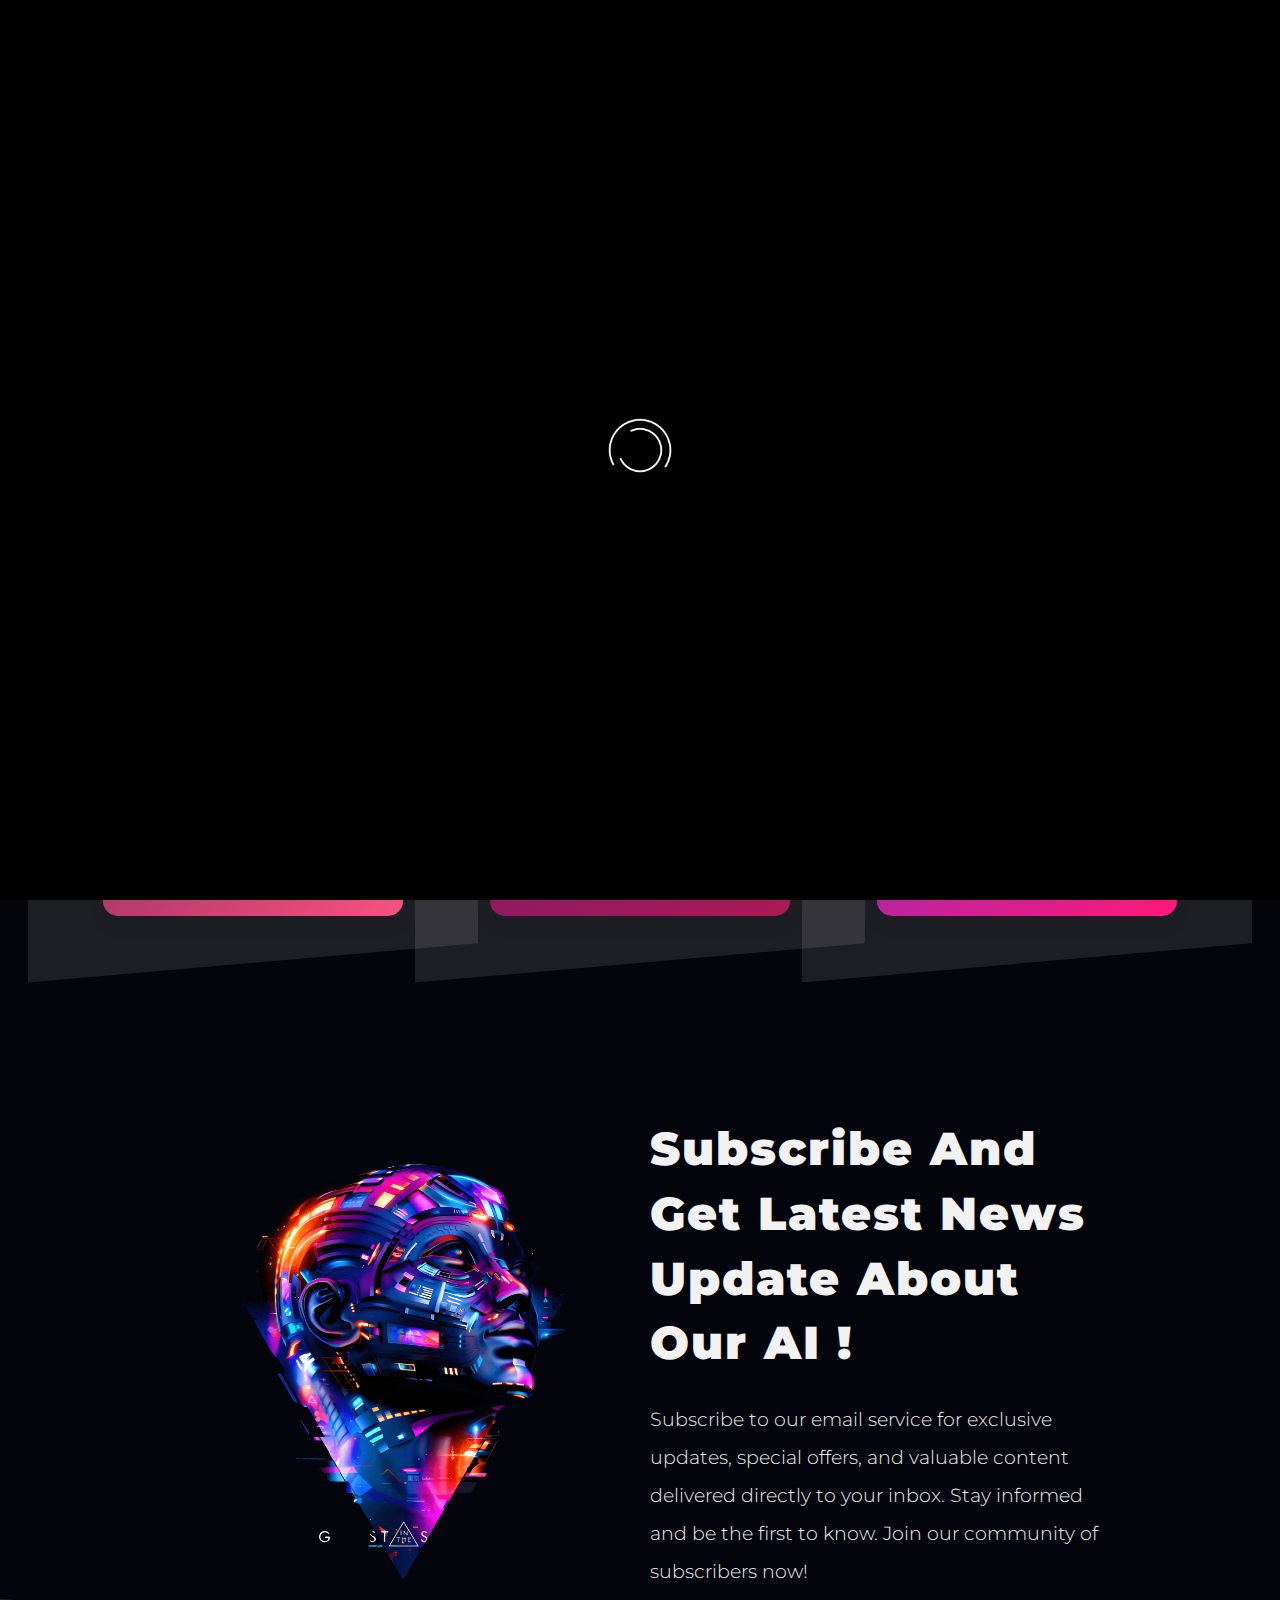
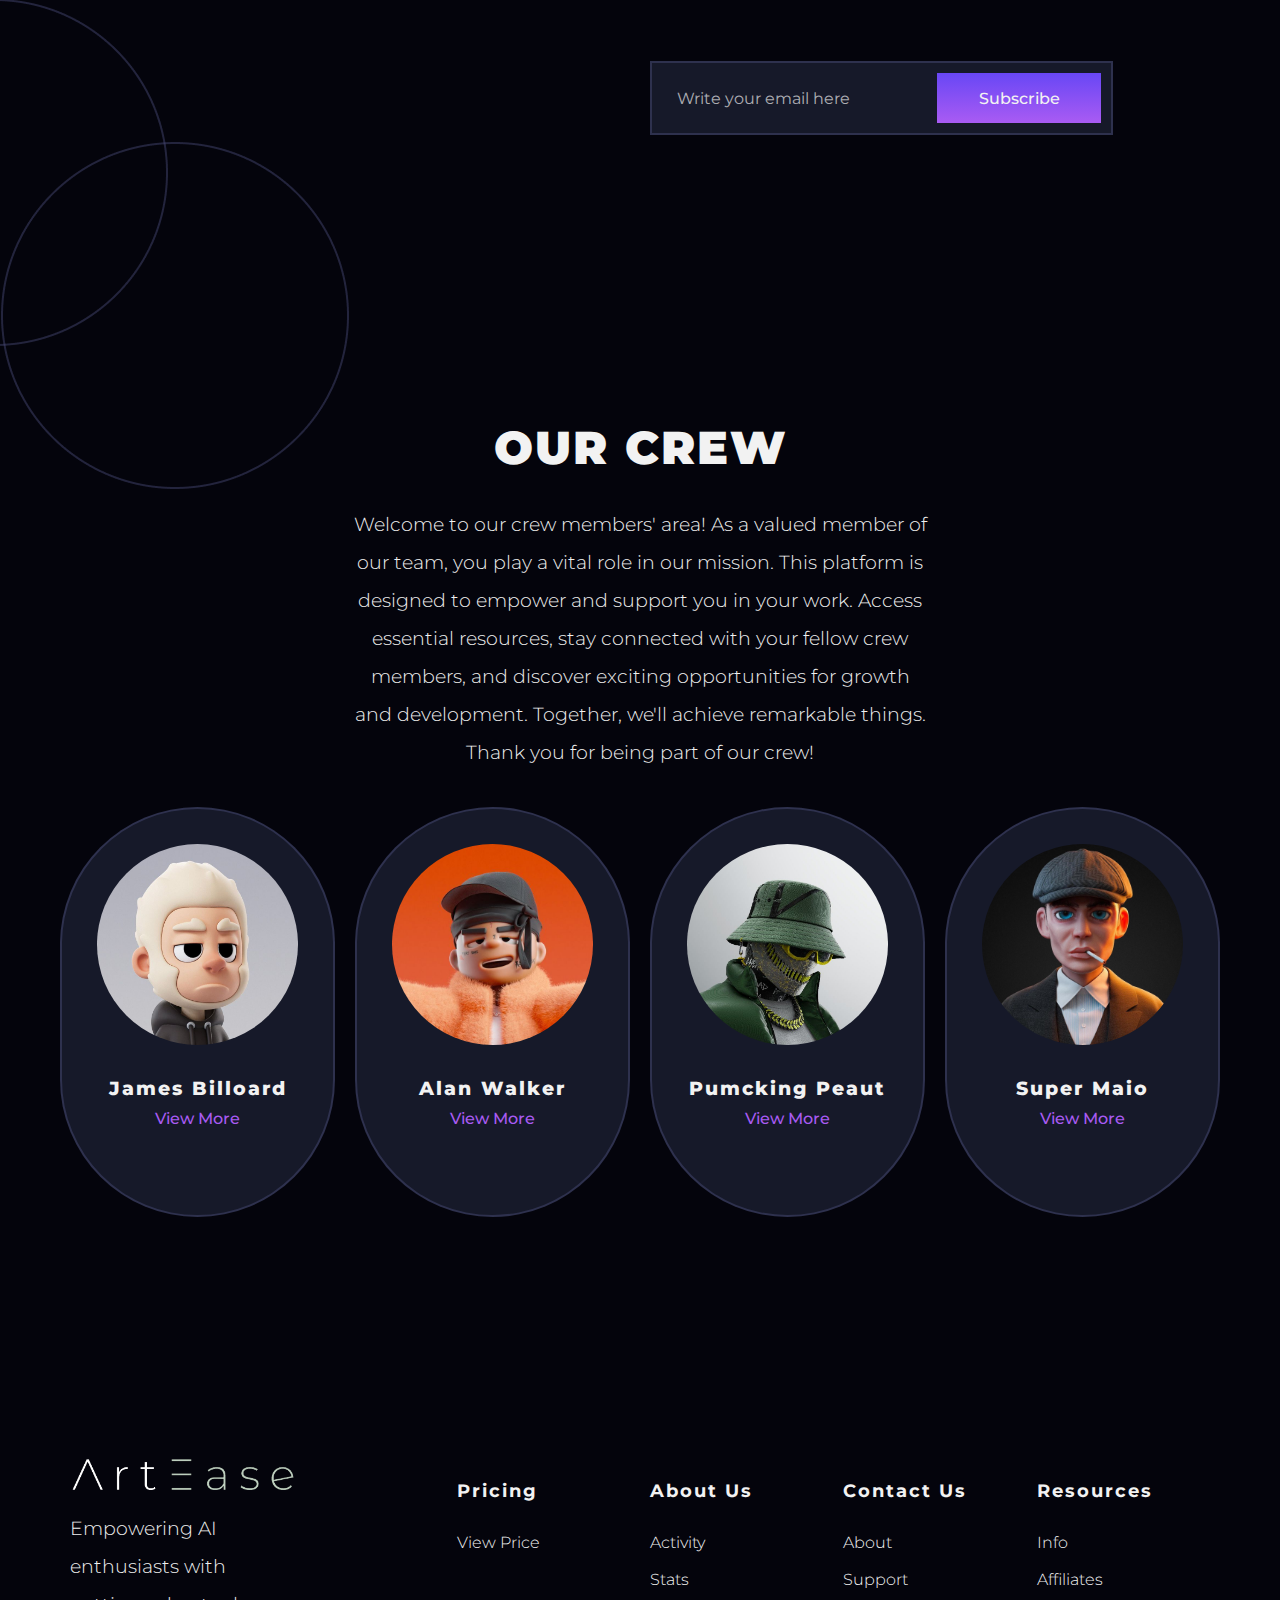
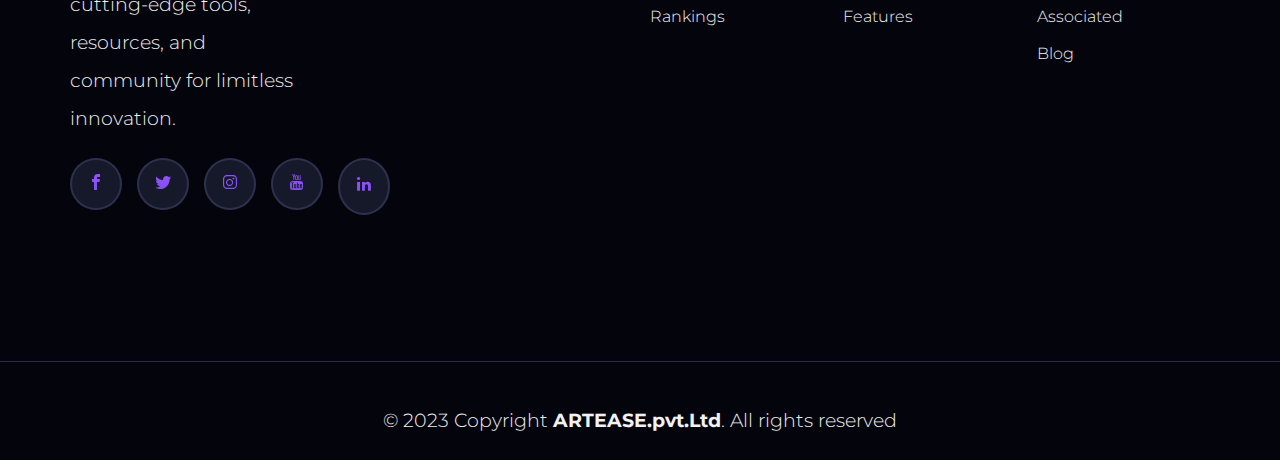
<file: plans.html>
<!DOCTYPE html>
<html>

<head>
  <title>ARTEASE/Plans</title>
  <link rel="icon" href="images/letter-a.png" />
  <meta charset="utf-8">
  <meta http-equiv="X-UA-Compatible" content="IE=edge">
  <meta name="viewport" content="width=device-width, initial-scale=1.0">
  <link rel="stylesheet" type="text/css" href="css/normalize.css">
  <link rel="stylesheet" type="text/css" href="css/extract.css">
  <link rel="stylesheet" type="text/css" href="fonts/icomoon.css">
  <link rel="stylesheet" type="text/css" href="style.css">
  <link rel="stylesheet" href="https://cdn.jsdelivr.net/npm/swiper/swiper-bundle.min.css" />
  <link rel="preconnect" href="https://fonts.googleapis.com">
  <link rel="preconnect" href="https://fonts.gstatic.com" crossorigin>
  <link href="https://fonts.googleapis.com/css2?family=Montserrat:wght@300;500;700;800;900&display=swap"
    rel="stylesheet">
  <!-- script
    ================================================== -->
  <script src="js/modernizr.js"></script>
</head>

<body class="bg-dark" id="targetSection">

  <div id="preloader"> </div>
  <a id="gototop" class="round">
    <div id="cta">
      <span class="arrow primera next "></span>
      <span class="arrow segunda next "></span>
    </div>
  </a>
  
  <header id="header">
    <nav class="primary-nav padding-small">
      <div class="container">
        <div class="row">
          <div class="col-md-3">
            <div class="main-logo">
              <a href="index.html">
                <img src="images/main-logo.png" alt="logo">
              </a>
            </div>
          </div>
          <div class="col-md-9">
            <div class="navbar">
              <div class="main-menu d-flex justify-content-between">
                <ul class="menu-list col-md-6 list-unstyled d-flex">
                  <li class="menu-item">
                    <a href="index.html" class="item-anchor" data-effect="Home">Home</a>
                  </li>
                  <li class="menu-item">
                    <a href="genarate.html" class="item-anchor" data-effect="Blogs">Genarate</a>
                  </li>
                  <li class="menu-item">
                    <a href="plans.html" class="item-anchor active" data-effect="Blogs">Prices</a>
                  </li>
                  <li class="menu-item">
                    <a href="about us.html" class="item-anchor" data-effect="Shop">About Us</a>
                  </li>
                  <li class="menu-item">
                    <a href="contact us.html" class="item-anchor" data-effect="Blogs">Contact us</a>
                  </li>
                </ul>
              </div>
              <div class="hamburger">
                <span class="bar"></span>
                <span class="bar"></span>
                <span class="bar"></span>
              </div>
            </div>
          </div>
        </div>
      </div>
    </nav>
  </header>
  <section id="billboard" class=" pattern-blur">
    <div class="banner-content content-light">
      <h1 class="banner-title" style="padding: 10px;">Plans For You.</h1>
    </div>
  </section><br><br>

  <section>
    <div class="container-fluid">
      <div class="container">
        <div class="row">
          <div class="col-sm-4">
            <div class="card text-center">
              <div class="title">
                <i class="fa fa-paper-plane" aria-hidden="true"></i>
                <h2>Basic</h2>
              </div>
              <div class="price">
                <h4><sup>$</sup>5</h4>
              </div>
              <div class="option">
                <ul>
                  <li> <i class="fa fa-check" aria-hidden="true"></i> SD Support </li>
                  <li> <i class="fa fa-check" aria-hidden="true"></i> 3 Images Per Day </li>
                  <li> <i class="fa fa-check" aria-hidden="true"></i> Only 1 Device </li>
                  <li> <i class="fa fa-times" aria-hidden="true"></i> Live Support </li>
                </ul>
              </div class=" fw-bolder">
              <a href="paymentgate.html">Order Now </a>
            </div>
          </div>
          <!-- END Col one -->
          <div class="col-sm-4">
            <div class="card text-center">
              <div class="title">
                <i class="fa fa-plane" aria-hidden="true"></i>
                <h2>Standard</h2>
              </div>
              <div class="price">
                <h4><sup>$</sup>20</h4>
              </div>
              <div class="option">
                <ul>
                  <li> <i class="fa fa-check" aria-hidden="true"></i> HD Support </li>
                  <li> <i class="fa fa-check" aria-hidden="true"></i> 10 Images Per Day </li>
                  <li> <i class="fa fa-check" aria-hidden="true"></i> Upto 2 Devices </li>
                  <li> <i class="fa fa-times" aria-hidden="true"></i> Live Support </li>
                </ul>
              </div>
              <a href="paymentgate.html">Order Now </a>
            </div>
          </div>
          <!-- END Col two -->
          <div class="col-sm-4">
            <div class="card text-center">
              <div class="title">
                <i class="fa fa-rocket" aria-hidden="true"></i>
                <h2>Premium
                  <img src="images/premium.png" alt="premium" style="align-items: center;">
                </h2>
              </div>
              <div class="price">
                <h4><sup>$</sup>50</h4>
              </div>
              <div class="option">
                <ul>
                  <li> <i class="fa fa-check" aria-hidden="true"></i> 4K Support </li>
                  <li> <i class="fa fa-check" aria-hidden="true"></i> Unlimited Images </li>
                  <li> <i class="fa fa-check" aria-hidden="true"></i> Unlimited Devices </li>
                  <li> <i class="fa fa-check" aria-hidden="true"></i> Live Support </li>
                </ul>
              </div>
              <a href="paymentgate.html">Order Now </a>
            </div>
          </div>
          <!-- END Col three -->
        </div>
      </div>
    </div>
  </section><br><br>


  <section id="subscribe" class="padding-large pattern-circle">
    <div class="pattern-overlay">
      <img src="images/pattern-overlay.png" alt="pattern-overlay">
    </div>
    <div class="container">
      <div class="row d-flex flex-wrap justify-content-center">
        <div class="col-md-5">
          <div class="image-holder">
            <img src="images/subscribe.jpg" alt="single image" class="banner-image">
          </div>
        </div>
        <div class="col-md-5">
          <div class="subscribe-content">
            <div class="subscribe-header">
              <h3 class="subscribe-title light">Subscribe And get Latest news update about our AI !</h3>
              <p>Subscribe to our email service for exclusive updates, special offers, and valuable content delivered
                directly to your inbox. Stay informed and be the first to know. Join our community of subscribers now!
              </p>
            </div>
            <form id="form" class="d-flex justify-content-between bg-blue-trans">
              <input type="text" name="email" placeholder="Write your email here" class="btn-rounded content-dim-light">
              <button class="btn btn-linear btn-medium">Subscribe</button>
            </form>
          </div>
        </div>
      </div>
    </div>
  </section>
  <section id="pic-collection" class="padding-large">
    <div class="container">
      <div class="row overflow-hidden">
        <div class="section-header align-center">
          <h2 class="section-title light">OUR CREW</h2>
          <p>Welcome to our crew members' area! As a valued member of our team, you play a vital role in our mission.
            This platform is designed to empower and support you in your work. Access essential resources, stay
            connected with your fellow crew members, and discover exciting opportunities for growth and development.
            Together, we'll achieve remarkable things. Thank you for being part of our crew!</p>
        </div>
        <div class="product-content">
          <div class="row">
            <div class="col-md-3 col-sm-6">
              <div class="product-item bg-blue-trans border-rounded-pill">
                <div class="product-detail text-center">
                  <div class="clients-detail">
                    <img src="images/item1.jpg" alt="clients" class="circle-shape">
                  </div>
                  <h3 class="block-title">James Billoard</h3>
                  <div class="btn-card">
                    <a class="btn btn-secondary btn-medium no-padding-top d-flex justify-content-center">View More</a>
                  </div>
                </div>
              </div>
            </div>
            <div class="col-md-3 col-sm-6">
              <div class="product-item bg-blue-trans border-rounded-pill">
                <div class="product-detail text-center">
                  <div class="clients-detail">
                    <img src="images/item2.jpg" alt="clients" class="circle-shape">
                  </div>
                  <h3 class="block-title">Alan Walker</h3>
                  <div class="btn-card">
                    <a class="btn btn-secondary btn-medium no-padding-top d-flex justify-content-center">View More</a>
                  </div>
                </div>
              </div>
            </div>
            <div class="col-md-3 col-sm-6">
              <div class="product-item bg-blue-trans border-rounded-pill">
                <div class="product-detail text-center">
                  <div class="clients-detail">
                    <img src="images/item3.jpg" alt="clients" class="circle-shape">
                  </div>
                  <h3 class="block-title">Pumcking Peaut</h3>
                  <div class="btn-card">
                    <a class="btn btn-secondary btn-medium no-padding-top d-flex justify-content-center">View More</a>
                  </div>
                </div>
              </div>
            </div>
            <div class="col-md-3 col-sm-6">
              <div class="product-item bg-blue-trans border-rounded-pill">
                <div class="product-detail text-center">
                  <div class="clients-detail">
                    <img src="images/item4.jpg" alt="clients" class="circle-shape">
                  </div>
                  <h3 class="block-title">Super Maio</h3>
                  <div class="btn-card">
                    <a class="btn btn-secondary btn-medium no-padding-top d-flex justify-content-center">View More</a>
                  </div>
                </div>
              </div>
            </div>
          </div>
        </div>
      </div>
    </div>
  </section>
  <footer id="footer" class="padding-large">
    <div class="container">
      <div class="row d-flex flex-wrap justify-content-between">
        <div class="col-lg-4 col-md-6">
          <div class="footer-item item-001">
            <img src="images/main-logo.png" alt="logo">
            <p>Empowering AI enthusiasts with cutting-edge tools, resources, and community for limitless innovation.</p>
            <div class="social-media">
              <ul class="d-flex list-unstyled">
                <li class="bg-blue-trans border-rounded-circle">
                  <a href="#">
                    <i class="icon icon-facebook"></i>
                  </a>
                </li>
                <li class="bg-blue-trans border-rounded-circle">
                  <a href="#">
                    <i class="icon icon-twitter"></i>
                  </a>
                </li>
                <li class="bg-blue-trans border-rounded-circle">
                  <a href="#">
                    <i class="icon icon-instagram"></i>
                  </a>
                </li>
                <li class="bg-blue-trans border-rounded-circle">
                  <a href="#">
                    <i class="icon icon-youtube"></i>
                  </a>
                </li>
                <li class="bg-blue-trans border-rounded-circle">
                  <a href="#">
                    <i class="icon icon-linkedin"></i>
                  </a>
                </li>
              </ul>
            </div>
          </div>
        </div>
        <div class="col-lg-2 col-md-6">
          <div class="footer-item item-002 content-light">
            <h4>Pricing</h4>
            <ul class="footer-menu list-unstyled">
              <li>
                <a href="#">View Price</a>
              </li>
            </ul>
          </div>
        </div>
        <div class="col-lg-2 col-md-6">
          <div class="footer-item item-003 content-light">
            <h4>About Us</h4>
            <ul class="footer-menu list-unstyled">
              <li>
                <a href="#">Activity</a>
              </li>
              <li>
                <a href="#">Stats</a>
              </li>
              <li>
                <a href="#">Rankings</a>
              </li>
            </ul>
          </div>
        </div>
        <div class="col-lg-2 col-md-6">
          <div class="footer-item item-004 content-light">
            <h4>Contact Us</h4>
            <ul class="footer-menu list-unstyled">
              <li>
                <a href="about us.html">About</a>
              </li>
              <li>
                <a href="#">Support</a>
              </li>
              <li>
                <a href="#">Features</a>
              </li>
            </ul>
          </div>
        </div>
        <div class="col-lg-2 col-md-6">
          <div class="footer-item item-005 content-light">
            <h4>Resources</h4>
            <ul class="footer-menu list-unstyled">
              <li>
                <a href="#">Info</a>
              </li>
              <li>
                <a href="#">Affiliates</a>
              </li>
              <li>
                <a href="#">Associated</a>
              </li>
              <li>
                <a href="#">Blog</a>
              </li>
            </ul>
          </div>
        </div>
      </div>
    </div>
  </footer>
  <hr>
  <div id="footer-bottom">
    <div class="container">
      <div class="row text-center">
        <p>© 2023 Copyright <a class="light">ARTEASE.pvt.Ltd</a>. All rights reserved </p>
      </div>
    </div>
  </div>
  <script src="js/jquery-1.11.0.min.js"></script>
  <script src="https://cdn.jsdelivr.net/npm/swiper/swiper-bundle.min.js"></script>
  <script type="text/javascript" src="js/plugins.js"></script>
  <script type="text/javascript" src="js/script.js"></script>
</body>

</html>
</file>
<file: css/extract.css>
/*--------------------------------------------------------------
/** Jarallax
--------------------------------------------------------------*/
.jarallax {
  position: relative;
  z-index: 0;
  min-height: 520px;
}
.jarallax > .jarallax-img {
  position: absolute;
  object-fit: cover;
  top: 0;
  left: 0;
  width: 100%;
  height: 100%;
  z-index: -1;
}
.jarallax-keep-img {
  position: relative;
  z-index: 0;
}
.jarallax-keep-img > .jarallax-img {
    position: relative;
    display: block;
    max-width: 100%;
    height: auto;
    z-index: -100;
}
/*--------------------------------------------------------------
/** Bootstrap Grid
--------------------------------------------------------------*/
.container {
  margin-right: auto;
  margin-left: auto;
  padding-left: 10px;
  padding-right: 10px;
}
@media (min-width: 768px) {
  .container {
    width: 700px;
  }
}
@media (min-width: 992px) {
  .container {
    width: 960px;
  }
}
@media (min-width: 1280px) {
  .container {
    width: 1160px;
  }
}
@media (min-width: 1366px) {
  .container {
    width: 1280px;
  }
}
@media (min-width: 1600px) {
  .container {
    width: 1580px;
  }
}
.container-fluid {
  margin-right: auto;
  margin-left: auto;
  padding-left: 10px;
  padding-right: 10px;
}
.row {
  margin-left: -10px;
  margin-right: -10px;
}
.col-xs-1, .col-sm-1, .col-md-1, .col-lg-1, .col-xs-2, .col-sm-2, .col-md-2, .col-lg-2, .col-xs-3, .col-sm-3, .col-md-3, .col-lg-3, .col-xs-4, .col-sm-4, .col-md-4, .col-lg-4, .col-xs-5, .col-sm-5, .col-md-5, .col-lg-5, .col-xs-6, .col-sm-6, .col-md-6, .col-lg-6, .col-xs-7, .col-sm-7, .col-md-7, .col-lg-7, .col-xs-8, .col-sm-8, .col-md-8, .col-lg-8, .col-xs-9, .col-sm-9, .col-md-9, .col-lg-9, .col-xs-10, .col-sm-10, .col-md-10, .col-lg-10, .col-xs-11, .col-sm-11, .col-md-11, .col-lg-11, .col-xs-12, .col-sm-12, .col-md-12, .col-lg-12 {
  float: left;
  position: relative;
  min-height: 1px;
  padding-left: 10px;
  padding-right: 10px;
  width: 100%;
}
.col-xs-1, .col-xs-2, .col-xs-3, .col-xs-4, .col-xs-5, .col-xs-6, .col-xs-7, .col-xs-8, .col-xs-9, .col-xs-10, .col-xs-11, .col-xs-12 {
  float: left;
}
.col-xs-12 {
  width: 100%;
}
.col-xs-11 {
  width: 91.66666667%;
}
.col-xs-10 {
  width: 83.33333333%;
}
.col-xs-9 {
  width: 75%;
}
.col-xs-8 {
  width: 66.66666667%;
}
.col-xs-7 {
  width: 58.33333333%;
}
.col-xs-6 {
  width: 50%;
}
.col-xs-5 {
  width: 41.66666667%;
}
.col-xs-4 {
  width: 33.33333333%;
}
.col-xs-3 {
  width: 25%;
}
.col-xs-2 {
  width: 16.66666667%;
}
.col-xs-1 {
  width: 8.33333333%;
}
.col-xs-pull-12 {
  right: 100%;
}
.col-xs-pull-11 {
  right: 91.66666667%;
}
.col-xs-pull-10 {
  right: 83.33333333%;
}
.col-xs-pull-9 {
  right: 75%;
}
.col-xs-pull-8 {
  right: 66.66666667%;
}
.col-xs-pull-7 {
  right: 58.33333333%;
}
.col-xs-pull-6 {
  right: 50%;
}
.col-xs-pull-5 {
  right: 41.66666667%;
}
.col-xs-pull-4 {
  right: 33.33333333%;
}
.col-xs-pull-3 {
  right: 25%;
}
.col-xs-pull-2 {
  right: 16.66666667%;
}
.col-xs-pull-1 {
  right: 8.33333333%;
}
.col-xs-pull-0 {
  right: auto;
}
.col-xs-push-12 {
  left: 100%;
}
.col-xs-push-11 {
  left: 91.66666667%;
}
.col-xs-push-10 {
  left: 83.33333333%;
}
.col-xs-push-9 {
  left: 75%;
}
.col-xs-push-8 {
  left: 66.66666667%;
}
.col-xs-push-7 {
  left: 58.33333333%;
}
.col-xs-push-6 {
  left: 50%;
}
.col-xs-push-5 {
  left: 41.66666667%;
}
.col-xs-push-4 {
  left: 33.33333333%;
}
.col-xs-push-3 {
  left: 25%;
}
.col-xs-push-2 {
  left: 16.66666667%;
}
.col-xs-push-1 {
  left: 8.33333333%;
}
.col-xs-push-0 {
  left: auto;
}
.col-xs-offset-12 {
  margin-left: 100%;
}
.col-xs-offset-11 {
  margin-left: 91.66666667%;
}
.col-xs-offset-10 {
  margin-left: 83.33333333%;
}
.col-xs-offset-9 {
  margin-left: 75%;
}
.col-xs-offset-8 {
  margin-left: 66.66666667%;
}
.col-xs-offset-7 {
  margin-left: 58.33333333%;
}
.col-xs-offset-6 {
  margin-left: 50%;
}
.col-xs-offset-5 {
  margin-left: 41.66666667%;
}
.col-xs-offset-4 {
  margin-left: 33.33333333%;
}
.col-xs-offset-3 {
  margin-left: 25%;
}
.col-xs-offset-2 {
  margin-left: 16.66666667%;
}
.col-xs-offset-1 {
  margin-left: 8.33333333%;
}
.col-xs-offset-0 {
  margin-left: 0%;
}

@media only screen and (min-width: 768px) {
  .col-sm-1, .col-sm-2, .col-sm-3, .col-sm-4, .col-sm-5, .col-sm-6, .col-sm-7, .col-sm-8, .col-sm-9, .col-sm-10, .col-sm-11, .col-sm-12 {
    float: left;
  }
  .col-sm-12 {
    width: 100%;
  }
  .col-sm-11 {
    width: 91.66666667%;
  }
  .col-sm-10 {
    width: 83.33333333%;
  }
  .col-sm-9 {
    width: 75%;
  }
  .col-sm-8 {
    width: 66.66666667%;
  }
  .col-sm-7 {
    width: 58.33333333%;
  }
  .col-sm-6 {
    width: 50%;
  }
  .col-sm-5 {
    width: 41.66666667%;
  }
  .col-sm-4 {
    width: 33.33333333%;
  }
  .col-sm-3 {
    width: 25%;
  }
  .col-sm-2 {
    width: 16.66666667%;
  }
  .col-sm-1 {
    width: 8.33333333%;
  }
  .col-sm-pull-12 {
    right: 100%;
  }
  .col-sm-pull-11 {
    right: 91.66666667%;
  }
  .col-sm-pull-10 {
    right: 83.33333333%;
  }
  .col-sm-pull-9 {
    right: 75%;
  }
  .col-sm-pull-8 {
    right: 66.66666667%;
  }
  .col-sm-pull-7 {
    right: 58.33333333%;
  }
  .col-sm-pull-6 {
    right: 50%;
  }
  .col-sm-pull-5 {
    right: 41.66666667%;
  }
  .col-sm-pull-4 {
    right: 33.33333333%;
  }
  .col-sm-pull-3 {
    right: 25%;
  }
  .col-sm-pull-2 {
    right: 16.66666667%;
  }
  .col-sm-pull-1 {
    right: 8.33333333%;
  }
  .col-sm-pull-0 {
    right: auto;
  }
  .col-sm-push-12 {
    left: 100%;
  }
  .col-sm-push-11 {
    left: 91.66666667%;
  }
  .col-sm-push-10 {
    left: 83.33333333%;
  }
  .col-sm-push-9 {
    left: 75%;
  }
  .col-sm-push-8 {
    left: 66.66666667%;
  }
  .col-sm-push-7 {
    left: 58.33333333%;
  }
  .col-sm-push-6 {
    left: 50%;
  }
  .col-sm-push-5 {
    left: 41.66666667%;
  }
  .col-sm-push-4 {
    left: 33.33333333%;
  }
  .col-sm-push-3 {
    left: 25%;
  }
  .col-sm-push-2 {
    left: 16.66666667%;
  }
  .col-sm-push-1 {
    left: 8.33333333%;
  }
  .col-sm-push-0 {
    left: auto;
  }
  .col-sm-offset-12 {
    margin-left: 100%;
  }
  .col-sm-offset-11 {
    margin-left: 91.66666667%;
  }
  .col-sm-offset-10 {
    margin-left: 83.33333333%;
  }
  .col-sm-offset-9 {
    margin-left: 75%;
  }
  .col-sm-offset-8 {
    margin-left: 66.66666667%;
  }
  .col-sm-offset-7 {
    margin-left: 58.33333333%;
  }
  .col-sm-offset-6 {
    margin-left: 50%;
  }
  .col-sm-offset-5 {
    margin-left: 41.66666667%;
  }
  .col-sm-offset-4 {
    margin-left: 33.33333333%;
  }
  .col-sm-offset-3 {
    margin-left: 25%;
  }
  .col-sm-offset-2 {
    margin-left: 16.66666667%;
  }
  .col-sm-offset-1 {
    margin-left: 8.33333333%;
  }
  .col-sm-offset-0 {
    margin-left: 0%;
  }
}
@media (min-width: 992px) {
  .col-md-1, .col-md-2, .col-md-3, .col-md-4, .col-md-5, .col-md-6, .col-md-7, .col-md-8, .col-md-9, .col-md-10, .col-md-11, .col-md-12 {
    float: left;
  }
  .col-md-12 {
    width: 100%;
  }
  .col-md-11 {
    width: 91.66666667%;
  }
  .col-md-10 {
    width: 83.33333333%;
  }
  .col-md-9 {
    width: 75%;
  }
  .col-md-8 {
    width: 66.66666667%;
  }
  .col-md-7 {
    width: 58.33333333%;
  }
  .col-md-6 {
    width: 50%;
  }
  .col-md-5 {
    width: 41.66666667%;
  }
  .col-md-4 {
    width: 33.33333333%;
  }
  .col-md-3 {
    width: 25%;
  }
  .col-md-2 {
    width: 16.66666667%;
  }
  .col-md-1 {
    width: 8.33333333%;
  }
  .col-md-offset-12 {
    margin-left: 100%;
  }
  .col-md-offset-11 {
    margin-left: 91.66666667%;
  }
  .col-md-offset-10 {
    margin-left: 83.33333333%;
  }
  .col-md-offset-9 {
    margin-left: 75%;
  }
  .col-md-offset-8 {
    margin-left: 66.66666667%;
  }
  .col-md-offset-7 {
    margin-left: 58.33333333%;
  }
  .col-md-offset-6 {
    margin-left: 50%;
  }
  .col-md-offset-5 {
    margin-left: 41.66666667%;
  }
  .col-md-offset-4 {
    margin-left: 33.33333333%;
  }
  .col-md-offset-3 {
    margin-left: 25%;
  }
  .col-md-offset-2 {
    margin-left: 16.66666667%;
  }
  .col-md-offset-1 {
    margin-left: 8.33333333%;
  }
  .col-md-offset-0 {
    margin-left: 0%;
  }
}
@media (min-width: 1200px) {
  .col-lg-1, .col-lg-2, .col-lg-3, .col-lg-4, .col-lg-5, .col-lg-6, .col-lg-7, .col-lg-8, .col-lg-9, .col-lg-10, .col-lg-11, .col-lg-12 {
    float: left;
  }
  .col-lg-12 {
    width: 100%;
  }
  .col-lg-11 {
    width: 91.66666667%;
  }
  .col-lg-10 {
    width: 83.33333333%;
  }
  .col-lg-9 {
    width: 75%;
  }
  .col-lg-8 {
    width: 66.66666667%;
  }
  .col-lg-7 {
    width: 58.33333333%;
  }
  .col-lg-6 {
    width: 50%;
  }
  .col-lg-5 {
    width: 41.66666667%;
  }
  .col-lg-4 {
    width: 33.33333333%;
  }
  .col-lg-3 {
    width: 25%;
  }
  .col-lg-2 {
    width: 16.66666667%;
  }
  .col-lg-1 {
    width: 8.33333333%;
  }
  .col-lg-offset-12 {
    margin-left: 100%;
  }
  .col-lg-offset-11 {
    margin-left: 91.66666667%;
  }
  .col-lg-offset-10 {
    margin-left: 83.33333333%;
  }
  .col-lg-offset-9 {
    margin-left: 75%;
  }
  .col-lg-offset-8 {
    margin-left: 66.66666667%;
  }
  .col-lg-offset-7 {
    margin-left: 58.33333333%;
  }
  .col-lg-offset-6 {
    margin-left: 50%;
  }
  .col-lg-offset-5 {
    margin-left: 41.66666667%;
  }
  .col-lg-offset-4 {
    margin-left: 33.33333333%;
  }
  .col-lg-offset-3 {
    margin-left: 25%;
  }
  .col-lg-offset-2 {
    margin-left: 16.66666667%;
  }
  .col-lg-offset-1 {
    margin-left: 8.33333333%;
  }
  .col-lg-offset-0 {
    margin-left: 0%;
  }
}
.scrollspy-nav {
  display: flex;
  align-items: center;
  justify-content: flex-end;
}
.scrollspy-nav .scrollspy-link {
  transition: 0.3s ease;
  margin: 0px 10px;
  padding: 0px 15px;
  cursor: pointer;
}
.scrollspy-nav .scrollspy-link:hover {
  color: #C5A992;
}
.scrollspy-nav .scrollspy-indicator {
  position: absolute;
  height: 3px;
  width: 0;
  background: #C5A992;
  bottom: 0;
  left: 0;
  transition: width 0.3s, left 0.1s;
}
.tab-content {
    position: relative;
}
.tab-content .grid {
    flex-wrap: wrap;
    justify-content: flex-start;
}
[data-tab-content] {
    opacity: 0;
    visibility: hidden;
    height: 0;
}
.active[data-tab-content] {
    opacity: 1;
    visibility: visible;
    height: auto;
}
.tabs {
    display: flex;
    flex-wrap: wrap;
}
.tabs .tab {
    font-weight: 400;
    color: #053634;
    cursor: pointer;
}
.tabs .tab.active,
.tabs .tab:hover {
    color: #053634;
}


/* Stellar Nav - jQuery Menu */

.stellarnav,
.stellarnav li{
  position:relative;line-height:normal;}
.stellarnav{
  width:100%;z-index:10;}
.stellarnav a{
  color:var(--accent-color);}
.stellarnav ul{
  margin:0;padding:0;text-align:right;}
.stellarnav li{
  list-style:none;display:block;margin:0;padding:0;vertical-align:middle;}
.stellarnav li a{
  padding:15px;display:block;text-decoration:none;color:var(--dark-color);font-size:inherit;font-family:inherit;box-sizing:border-box;-webkit-transition:all .3s ease-out;-moz-transition:all .3s ease-out;transition:all .3s ease-out;}
.stellarnav.light a,
.stellarnav.light li a{
  color:var(--light-color);}
.stellarnav>ul>li{
  display:inline-block;}
.stellarnav>ul>li>a{
  padding:10px 40px;}
.stellarnav ul ul{
  top:auto;width:220px;position:absolute;z-index:9900;text-align:left;display:none;background:var(--primary-color);}
.stellarnav.light ul ul{
  background:rgba(255,255,255,1);}
.stellarnav li li{
  display:block;}
.stellarnav ul ul ul{
  top:0;left:220px;}
.stellarnav>ul>li:hover>ul>li:hover>ul{
  opacity:1;visibility:visible;top:0;}
.stellarnav>ul>li.drop-left>ul{
  right:0;}
.stellarnav li.drop-left ul ul{
  left:auto;right:220px;}
.stellarnav.dark,
.stellarnav.dark ul ul{
  background:rgba(0,0,0,1);}
.stellarnav.dark a,
.stellarnav.dark li a{
  color:var(--light-color);}
.stellarnav.fixed{
  position:fixed;width:100%;top:0;left:0;z-index:11;background: #f3f2ec;padding: 10px 0;border-bottom: 1px solid #edebe4;}
body.stellarnav-noscroll-x{
  overflow-x:hidden;}
.stellarnav li.has-sub>a:after{
  content:'';margin-left:10px;border-left:6px solid transparent;border-right:6px solid transparent;border-top:6px solid #777;display:inline-block;}
.stellarnav .dd-toggle,
.stellarnav li.call-btn-mobile,
.stellarnav li.location-btn-mobile,
.stellarnav.hide-arrows li li.has-sub>a:after,
.stellarnav.hide-arrows li.drop-left li.has-sub>a:after,
.stellarnav.hide-arrows li.has-sub>a:after{
  display:none;}
.stellarnav li li.has-sub>a:after{
  margin-left:10px;float:right;border-top:6px solid transparent;border-bottom:6px solid transparent;border-left:6px solid #FFF;position:relative;top:4px;}
.stellarnav li.drop-left li.has-sub>a:after{
  float:left;margin-right:10px;border-left:0;border-top:6px solid transparent;border-bottom:6px solid transparent;border-right:6px solid #FFF;}
.stellarnav .call-btn-mobile,
.stellarnav .close-menu,
.stellarnav .location-btn-mobile,
.stellarnav .menu-toggle{
  display:none;text-transform:uppercase;text-decoration:none;}
.stellarnav .dd-toggle{
  position:absolute;top:0;right:0;padding:0;width:48px;height:48px;text-align:center;z-index:9999;border:0;}
.stellarnav.desktop li.has-sub a{
  padding-right:5px;}
.stellarnav.desktop.hide-arrows li.has-sub a{
  padding-right:15px;}
.stellarnav.mobile>ul>li>a.dd-toggle{
  padding:0;}
.stellarnav svg{
  fill:currentColor;width:1em;height:1em;position:relative;top:2px;}
.stellarnav a.dd-toggle .icon-plus{
  box-sizing:border-box;transition:transform .3s;width:12px;height:100%;position:relative;vertical-align:middle;display:inline-block;}
.stellarnav a.dd-toggle .icon-plus:after,
.stellarnav a.dd-toggle .icon-plus:before{
  content:'';display:block;height:0;top:50%;border-bottom:solid 3px #777;position:absolute;width:12px;}
.stellarnav a.dd-toggle .icon-plus:before{
  transform:rotate(90deg);transition:width .3s;}
.stellarnav li.open>a.dd-toggle .icon-plus{
  -webkit-transform:rotate(135deg);-ms-transform:rotate(135deg);-o-transform:rotate(135deg);transform:rotate(135deg);}
.stellarnav.light a.dd-toggle .icon-plus:after,
.stellarnav.light a.dd-toggle .icon-plus:before{
  border-color:var(--dark-color);}
.stellarnav.dark a.dd-toggle .icon-plus:after,
.stellarnav.dark a.dd-toggle .icon-plus:before{border-color:var(--light-color);}
.stellarnav .icon-close{
  box-sizing:border-box;width:12px;height:12px;position:relative;display:inline-block;}
.stellarnav .icon-close:after,
.stellarnav .icon-close:before{
  content:'';display:block;width:12px;height:0;top:50%;border-bottom:solid 3px var(--dark-grey-color);position:absolute;}
.stellarnav .icon-close:before{
  transform:rotate(45deg);}
.stellarnav .icon-close:after{
  transform:rotate(-45deg);}
.stellarnav.light .icon-close:after,
.stellarnav.light .icon-close:before{
  border-color:var(--dark-color);}
.stellarnav.dark .icon-close:after,
.stellarnav.dark .icon-close:before{
  border-color:var(--light-color);}
.stellarnav .call-btn-mobile,
.stellarnav .close-menu,
.stellarnav .location-btn-mobile,
.stellarnav .menu-toggle{
  padding:15px;box-sizing:border-box;}
.stellarnav .menu-toggle span.bars{
  display:inline-block;margin-right:7px;position:relative;top:3px;}
.stellarnav .menu-toggle span.bars span{
  display:block;width:15px;height:2px;border-radius:6px;background:#777;margin:0 0 3px;}
  .stellarnav .full{width:100%}.stellarnav .half{width:50%}.stellarnav .third{width:33%;text-align:center;}
.stellarnav .location-btn-mobile.third{
  text-align:center;}
.stellarnav .location-btn-mobile.half{
  text-align:right;}
.stellarnav.light .half,
.stellarnav.light .third{
  border-left:1px solid rgba(0,0,0,.15);}
.stellarnav.light.left .half,
.stellarnav.light.left .third,
.stellarnav.light.right .half,
.stellarnav.light.right .third{
  border-bottom:1px solid rgba(0,0,0,.15);}
.stellarnav.light .half:first-child,
.stellarnav.light .third:first-child{
  border-left:0;}
.stellarnav.dark .half,
.stellarnav.dark .third{
  border-left:1px solid rgba(255,255,255,.15);}
.stellarnav.dark.left .half,
.stellarnav.dark.left .third,
.stellarnav.dark.right .half,
.stellarnav.dark.right .third{
  border-bottom:1px solid rgba(255,255,255,.15);}
.stellarnav.dark.left .menu-toggle,
.stellarnav.dark.right .menu-toggle,
.stellarnav.light.left .menu-toggle,
.stellarnav.light.right .menu-toggle{
  border-bottom:0;}
.stellarnav.dark .half:first-child,
.stellarnav.dark .third:first-child{
  border-left:0;}
.stellarnav.light .menu-toggle span.bars span{
  background:var(--dark-color);}
.stellarnav.dark .menu-toggle span.bars span{
  background:var(--light-color);}
.stellarnav.mobile,
.stellarnav.mobile.fixed{
  position:static;}
.stellarnav.mobile ul{
  position:relative;display:none;text-align:left;background:rgba(221,221,221,1);}
.stellarnav.mobile.active>ul,
.stellarnav.mobile>ul>li{
  display:block;}
.stellarnav.mobile.active{
  padding-bottom:0;}
.stellarnav.mobile>ul>li>a{
  padding:15px;}
.stellarnav.mobile ul ul{
  position:relative;opacity:1;visibility:visible;width:auto;display:none;-moz-transition:none;-webkit-transition:none;-o-transition:color 0 ease-in;transition:none;}
.stellarnav.mobile ul ul ul{
  left:auto;top:auto;}
.stellarnav.mobile li.drop-left ul ul{
  right:auto;}
.stellarnav.mobile li a{
  border-bottom:1px solid rgba(255,255,255,.15);}
.stellarnav.mobile>ul{
  border-top:1px solid rgba(255,255,255,.15);}
.stellarnav.mobile.light li a{
  border-bottom:1px solid rgba(0,0,0,.15);}
.stellarnav.mobile.light>ul{
  border-top:1px solid rgba(0,0,0,.15);}
.stellarnav.mobile li a.dd-toggle,
.stellarnav.mobile.light li a.dd-toggle{
  border:0;}
.stellarnav.desktop li.mega ul ul{
  background:0 0;width:auto;}
.stellarnav.desktop li.mega li{
  display:inline-block;vertical-align:top;margin-left:-4px;}
.stellarnav.desktop li.mega li li{
  display:block;position:relative;left:4px;}
.stellarnav.desktop>ul>li.mega{
  position:inherit;}
.stellarnav.desktop>ul>li.mega>ul{
  width:100%;}
.stellarnav.desktop>ul>li.mega>ul li.has-sub ul{
  display:block;position:relative;left:auto;}
.stellarnav.desktop>ul>li.mega>ul>li{
  padding-bottom:15px;box-sizing:border-box;}
.stellarnav.desktop li.mega li li a{
  padding:5px 15px;}
.stellarnav.desktop li.mega li.has-sub a:after{
  display:none;}
.stellarnav.desktop>ul>li.mega>ul>li>a{
  color:#ff0;}

@media only screen and (max-width :768px){
  .stellarnav{overflow:hidden;display:block;}
  .stellarnav ul{position:relative;display:none;}
}
@media only screen and (max-width :420px){
  .stellarnav.mobile .call-btn-mobile.third span,
  .stellarnav.mobile .location-btn-mobile.third span{display:none;}
}


/*--------------------------------------------------------------
/** - Magnific Popup Css
--------------------------------------------------------------*/

.mfp-bg {
  top: 0;
  left: 0;
  width: 100%;
  height: 100%;
  z-index: 1042;
  overflow: hidden;
  position: fixed;
  background: #0b0b0b;
  opacity: 0.8; }

.mfp-wrap {
  top: 0;
  left: 0;
  width: 100%;
  height: 100%;
  z-index: 1043;
  position: fixed;
  outline: none !important;
  -webkit-backface-visibility: hidden; }

.mfp-container {
  text-align: center;
  position: absolute;
  width: 100%;
  height: 100%;
  left: 0;
  top: 0;
  padding: 0 8px;
  box-sizing: border-box; }

.mfp-container:before {
  content: '';
  display: inline-block;
  height: 100%;
  vertical-align: middle; }

.mfp-align-top .mfp-container:before {
  display: none; }

.mfp-content {
  position: relative;
  display: inline-block;
  vertical-align: middle;
  margin: 0 auto;
  text-align: left;
  z-index: 1045; }

.mfp-inline-holder .mfp-content,
.mfp-ajax-holder .mfp-content {
  width: 100%;
  cursor: auto; }

.mfp-ajax-cur {
  cursor: progress; }

.mfp-zoom-out-cur, .mfp-zoom-out-cur .mfp-image-holder .mfp-close {
  cursor: -moz-zoom-out;
  cursor: -webkit-zoom-out;
  cursor: zoom-out; }

.mfp-zoom {
  cursor: pointer;
  cursor: -webkit-zoom-in;
  cursor: -moz-zoom-in;
  cursor: zoom-in; }

.mfp-auto-cursor .mfp-content {
  cursor: auto; }

.mfp-close,
.mfp-arrow,
.mfp-preloader,
.mfp-counter {
  -webkit-user-select: none;
  -moz-user-select: none;
  user-select: none; }

.mfp-loading.mfp-figure {
  display: none; }

.mfp-hide {
  display: none !important; }

.mfp-preloader {
  color: #CCC;
  position: absolute;
  top: 50%;
  width: auto;
  text-align: center;
  margin-top: -0.8em;
  left: 8px;
  right: 8px;
  z-index: 1044; }
  .mfp-preloader a {
    color: #CCC; }
    .mfp-preloader a:hover {
      color: #FFF; }

.mfp-s-ready .mfp-preloader {
  display: none; }

.mfp-s-error .mfp-content {
  display: none; }

button.mfp-close,
button.mfp-arrow {
  overflow: visible;
  cursor: pointer;
  background: transparent;
  border: 0;
  -webkit-appearance: none;
  display: block;
  outline: none;
  padding: 0;
  z-index: 1046;
  box-shadow: none;
  touch-action: manipulation; }

button::-moz-focus-inner {
  padding: 0;
  border: 0; }

.mfp-close {
  width: 44px;
  height: 44px;
  line-height: 44px;
  position: absolute;
  right: 0;
  top: 0;
  text-decoration: none;
  text-align: center;
  opacity: 0.65;
  padding: 0 0 18px 10px;
  color: #FFF;
  font-style: normal;
  font-size: 28px;
  font-family: Arial, Baskerville, monospace; }
  .mfp-close:hover,
  .mfp-close:focus {
    opacity: 1; }
  .mfp-close:active {
    top: 1px; }

.mfp-close-btn-in .mfp-close {
  color: #333; }

.mfp-image-holder .mfp-close,
.mfp-iframe-holder .mfp-close {
  color: #FFF;
  right: 0px;
  text-align: right;
  padding-right: 20px;
  width: 100%;
  top: 40px;
  background: #020000;
  opacity: 0.7;
  font-size: 2.5em;
}

.mfp-counter {
  position: absolute;
  top: 0;
  right: 0;
  color: #CCC;
  font-size: 12px;
  line-height: 18px;
  white-space: nowrap; }

.mfp-arrow {
  position: absolute;
  opacity: 0.65;
  margin: 0;
  top: 50%;
  margin-top: -55px;
  padding: 0;
  width: 90px;
  height: 110px;
  -webkit-tap-highlight-color: transparent; }
  .mfp-arrow:active {
    margin-top: -54px; }
  .mfp-arrow:hover,
  .mfp-arrow:focus {
    opacity: 1; }
  .mfp-arrow:before,
  .mfp-arrow:after {
    content: '';
    display: block;
    width: 0;
    height: 0;
    position: absolute;
    left: 0;
    top: 0;
    margin-top: 35px;
    margin-left: 35px;
    border: medium inset transparent; }
  .mfp-arrow:after {
    border-top-width: 13px;
    border-bottom-width: 13px;
    top: 8px; }
  .mfp-arrow:before {
    border-top-width: 21px;
    border-bottom-width: 21px;
    opacity: 0.7; }

.mfp-arrow-left {
  left: 0; }
  .mfp-arrow-left:after {
    border-right: 17px solid #FFF;
    margin-left: 31px; }
  .mfp-arrow-left:before {
    margin-left: 25px;
    border-right: 27px solid #3F3F3F; }

.mfp-arrow-right {
  right: 0; }
  .mfp-arrow-right:after {
    border-left: 17px solid #FFF;
    margin-left: 39px; }
  .mfp-arrow-right:before {
    border-left: 27px solid #3F3F3F; }

.mfp-iframe-holder {
  padding-top: 40px;
  padding-bottom: 40px; }
  .mfp-iframe-holder .mfp-content {
    line-height: 0;
    width: 100%;
    max-width: 900px; }
  .mfp-iframe-holder .mfp-close {
    top: -40px; }

.mfp-iframe-scaler {
  width: 100%;
  height: 0;
  overflow: hidden;
  padding-top: 56.25%; }
  .mfp-iframe-scaler iframe {
    position: absolute;
    display: block;
    top: 0;
    left: 0;
    width: 100%;
    height: 100%;
    box-shadow: 0 0 8px rgba(0, 0, 0, 0.6);
    background: #000; }

/* Main image in popup */
img.mfp-img {
  width: auto;
  max-width: 100%;
  height: auto;
  display: block;
  line-height: 0;
  box-sizing: border-box;
  padding: 40px 0 40px;
  margin: 0 auto; }

/* The shadow behind the image */
.mfp-figure {
  line-height: 0; }
  .mfp-figure:after {
    content: '';
    position: absolute;
    left: 0;
    top: 40px;
    bottom: 40px;
    display: block;
    right: 0;
    width: auto;
    height: auto;
    z-index: -1;
    box-shadow: 0 0 8px rgba(0, 0, 0, 0.6);
    background: #444; }
  .mfp-figure small {
    color: #BDBDBD;
    display: block;
    font-size: 12px;
    line-height: 14px; }
  .mfp-figure figure {
    margin: 0; }

.mfp-bottom-bar {
  margin-top: -36px;
  position: absolute;
  top: 100%;
  left: 0;
  width: 100%;
  cursor: auto; }

.mfp-title {
  text-align: left;
  line-height: 18px;
  color: #F3F3F3;
  word-wrap: break-word;
  padding-right: 36px; }

.mfp-image-holder .mfp-content {
  max-width: 100%; }

.mfp-gallery .mfp-image-holder .mfp-figure {
  cursor: pointer; }

@media screen and (max-width: 800px) and (orientation: landscape), screen and (max-height: 300px) {
  /**
       * Remove all paddings around the image on small screen
       */
  .mfp-img-mobile .mfp-image-holder {
    padding-left: 0;
    padding-right: 0; }
  .mfp-img-mobile img.mfp-img {
    padding: 0; }
  .mfp-img-mobile .mfp-figure:after {
    top: 0;
    bottom: 0; }
  .mfp-img-mobile .mfp-figure small {
    display: inline;
    margin-left: 5px; }
  .mfp-img-mobile .mfp-bottom-bar {
    background: rgba(0, 0, 0, 0.6);
    bottom: 0;
    margin: 0;
    top: auto;
    padding: 3px 5px;
    position: fixed;
    box-sizing: border-box; }
    .mfp-img-mobile .mfp-bottom-bar:empty {
      padding: 0; }
  .mfp-img-mobile .mfp-counter {
    right: 5px;
    top: 3px; }
  .mfp-img-mobile .mfp-close {
    top: 0;
    right: 0;
    width: 35px;
    height: 35px;
    line-height: 35px;
    background: rgba(0, 0, 0, 0.6);
    position: fixed;
    text-align: center;
    padding: 0; } }

@media all and (max-width: 900px) {
  .mfp-arrow {
    -webkit-transform: scale(0.75);
    transform: scale(0.75); }
  .mfp-arrow-left {
    -webkit-transform-origin: 0;
    transform-origin: 0; }
  .mfp-arrow-right {
    -webkit-transform-origin: 100%;
    transform-origin: 100%; }
  .mfp-container {
    padding-left: 6px;
    padding-right: 6px; } }
</file>
<file: fonts/icomoon.css>
@font-face {
  font-family: 'icomoon';
  src:  url('fonts/icomoon.eot?ob8art');
  src:  url('fonts/icomoon.eot?ob8art#iefix') format('embedded-opentype'),
    url('fonts/icomoon.ttf?ob8art') format('truetype'),
    url('fonts/icomoon.woff?ob8art') format('woff'),
    url('fonts/icomoon.svg?ob8art#icomoon') format('svg');
  font-weight: normal;
  font-style: normal;
  font-display: block;
}

[class^="icon-"], [class*=" icon-"] {
  /* use !important to prevent issues with browser extensions that change fonts */
  font-family: 'icomoon' !important;
  speak: never;
  font-style: normal;
  font-weight: normal;
  font-variant: normal;
  text-transform: none;
  line-height: 1;

  /* Better Font Rendering =========== */
  -webkit-font-smoothing: antialiased;
  -moz-osx-font-smoothing: grayscale;
}

.icon-spoon:before {
  content: "\e900";
}
.icon-search:before {
  content: "\f002";
}
.icon-envelope-o:before {
  content: "\f003";
}
.icon-star:before {
  content: "\f005";
}
.icon-star-o:before {
  content: "\f006";
}
.icon-map-marker:before {
  content: "\f041";
}
.icon-chevron-left:before {
  content: "\f053";
}
.icon-chevron-right:before {
  content: "\f054";
}
.icon-expand:before {
  content: "\f065";
}
.icon-compress:before {
  content: "\f066";
}
.icon-calendar:before {
  content: "\f073";
}
.icon-linkedin-square:before {
  content: "\f08c";
}
.icon-twitter1:before {
  content: "\f099";
}
.icon-facebook1:before {
  content: "\f09a";
}
.icon-facebook-f:before {
  content: "\f09a";
}
.icon-bars:before {
  content: "\f0c9";
}
.icon-navicon:before {
  content: "\f0c9";
}
.icon-reorder:before {
  content: "\f0c9";
}
.icon-caret-right:before {
  content: "\f0da";
}
.icon-envelope:before {
  content: "\f0e0";
}
.icon-linkedin:before {
  content: "\f0e1";
}
.icon-angle-double-up:before {
  content: "\f102";
}
.icon-angle-double-down:before {
  content: "\f103";
}
.icon-angle-left:before {
  content: "\f104";
}
.icon-angle-right:before {
  content: "\f105";
}
.icon-angle-up:before {
  content: "\f106";
}
.icon-angle-down:before {
  content: "\f107";
}
.icon-mail-reply:before {
  content: "\f112";
}
.icon-reply:before {
  content: "\f112";
}
.icon-youtube:before {
  content: "\f167";
}
.icon-instagram:before {
  content: "\f16d";
}
.icon-paper-plane:before {
  content: "\f1d8";
}
.icon-send:before {
  content: "\f1d8";
}
.icon-paper-plane-o:before {
  content: "\f1d9";
}
.icon-send-o:before {
  content: "\f1d9";
}
.icon-pinterest-p:before {
  content: "\f231";
}
.icon-phone:before {
  content: "\e942";
}
.icon-mobile:before {
  content: "\e958";
}
.icon-mobile2:before {
  content: "\e959";
}
.icon-google:before {
  content: "\ea88";
}
.icon-google-plus:before {
  content: "\ea8b";
}
.icon-facebook:before {
  content: "\ea90";
}
.icon-twitter:before {
  content: "\ea96";
}
.icon-linkedin2:before {
  content: "\eaca";
}
</file>
<file: style.css>
:root {
  /* widths for rows and containers
     */
  --header-height: 160px;
  --header-height-min: 80px;
}

/* on mobile devices below 600px
 */
@media screen and (max-width: 600px) {
  :root {
    --header-height: 100px;
    --header-height-min: 80px;
  }
}

/* Theme Colors */
:root {
  --accent-color: #F0F0F0;
  --dark-color: #04040C;
  --light-color: #f2f2f2;
  --dim-light-color: rgba(240, 240, 240, 0.7);
  ;
  --primary-color: #6847F5;
  --secondary-color: #A95BF3;
  --blue-color: #9CD0FF;
  --swiper-pagination: #D9D8E2;
}

/* Fonts */
:root {
  --body-font: "Montserrat", sans-serif;
  --heading-font: "Montserrat", sans-serif;
}





#preloader {
  background: url(images/test/circle.gif)no-repeat center center;
  background-color: rgb(0, 0, 0);
  background-size: 10%;
  height: 100vh;
  width: 100%;
  position: fixed;
  z-index: 10000;
}



*,
*::before,
*::after {
  -webkit-box-sizing: border-box;
  -moz-box-sizing: border-box;
  box-sizing: border-box;
}

html {
  box-sizing: border-box;
}

body {
  font-family: var(--body-font);
  font-size: 16px;
  font-weight: 300;
  line-height: 2;
  color: var(--accent-color);
  margin: 0;
}

body.no-scroll {
  overflow: hidden;
}

a {
  color: var(--dark-color);
  text-decoration: none;
  transition: 0.3s color ease-out;
}

a.light {
  color: var(--light-color);
}

a:hover {
  text-decoration: none;
  color: var(--primary-color);
}

ul,
ol {
  margin-top: 0;
  margin-bottom: 10px;
  margin-left: 0;
}

ul ul,
ol ul,
ul ol,
ol ol {
  margin-top: 5px;
  margin-bottom: 0;
}

ul li,
ol li {
  margin-bottom: 5px;
  outline: 0;
}

ul li.active a {
  color: var(--dark-color);
}

ul li:last-child,
ol li:last-child {
  margin-bottom: 0;
}

dl {
  margin-top: 0;
  margin-bottom: 2rem;
}

dt,
dd {
  line-height: 1.42857143;
}

dt {
  font-weight: bold;
}

dd {
  margin-left: 0;
}

button,
input,
select,
textarea {
  font-family: inherit;
  font-size: inherit;
  line-height: inherit;
  outline: 0;
}

figure {
  margin: 0;
}

img {
  display: inline-block;
  border: 0;
  max-width: 100%;
  height: auto;
  vertical-align: middle;
}

::selection {
  background: var(--light-color);
  color: var(--dark-color);
  text-shadow: none;
}

::-moz-selection {
  background: var(--light-color);
  color: var(--dark-color);
  text-shadow: none;
}

/* Typography */
/*----------------------------------------------*/

h1,
.h1,
h2,
.h2,
h3,
.h3,
h4,
.h4,
h5,
.h5,
h6,
.h6 {
  font-family: var(--heading-font);
  color: var(--dark-color);
  line-height: 1.2;
  letter-spacing: 2px;
}

h1.light,
.h1,
h2.light,
.h2,
h3.light,
.h3,
h4.light,
.h4,
h5.light,
.h5,
h6.light,
.h6 {
  color: var(--light-color);
}

h1,
h2,
h3 {
  margin: 25px 0;
  text-transform: capitalize;
}

h5,
h6 {
  letter-spacing: 1px;
}

h1,
.h1 {
  font-size: 3em;
  line-height: 1.4;
}

h2,
.h2 {
  font-size: 2em;
  line-height: 1.4;
}

h3,
.h3 {
  font-size: 1.4em;
  line-height: 1.4;
}

h4,
.h4 {
  font-size: 1.1em;
  line-height: 1.4;
}

h5,
.h5 {
  font-size: .83em;
  line-height: 1.25;
}

h6,
.h6 {
  font-size: .67em;
  line-height: 1.1;
}

h1 a,
h2 a,
h3 a,
h4 a,
h5 a,
h6 a {
  font-weight: inherit;
  color: inherit;
  text-decoration: none;
}

p {
  font-size: 19px;
  line-height: 2;
  margin: 0 0 20px 0;
}

p.dark {
  color: var(--dark-color);
}

p.light {
  color: var(--light-color);
}

p.dim-light {
  color: var(--dim-light-color);
}

p.grey {
  color: var(--grey-color);
}

p:empty {
  display: none;
}

small {
  font-size: 85%;
}

mark {
  background-color: var(--grey-color);
  padding: 0.28rem;
}

dfn,
cite,
em,
i {
  font-style: italic;
}

::placeholder {
  color: var(--grey-color);
}

/*----------------------------------------------*/
/* 2.1 Floating & Alignment */
/*----------------------------------------------*/
.align-left {
  float: left;
  text-align: left;
}

.align-right {
  float: right;
  text-align: right;
}

.align-center {
  display: block;
  margin-left: auto;
  margin-right: auto;
  text-align: center;
}

/**::after,*/
.container::after,
.row::after,
.clearfix::after {
  display: block;
  clear: both;
  content: "";
}

/** Text Align
--------------------------------------------------------------*/
.text-left {
  text-align: left;
}

.text-right {
  text-align: right;
}

.text-center {
  text-align: center;
  margin: 0 auto;
}

.text-justify {
  text-align: justify;
}

.text-nowrap {
  white-space: nowrap;
}

.text-lead {
  font-size: 120%;
  line-height: 1.7em;
}

.text-lead strong {
  font-size: 115%;
  font-weight: 500;
}

.text-muted {
  color: var(--primary-color);
}

.text-primary {
  color: var(--primary-color) !important;
}

.text-hide {
  font: 0/0 a;
  color: transparent;
  text-shadow: none;
  background-color: transparent;
  border: 0;
}

/*------------------------------------------------
/* 2.3 Forms
–––––––––––––––––––––––––––––––––––––––––––––––––– */
input[type="email"],
input[type="number"],
input[type="search"],
input[type="text"],
input[type="tel"],
input[type="url"],
input[type="password"],
textarea,
select {
  height: 50px;
  padding: 6px 15px;
  background-color: var(--light-background-color);
  border: 1px solid var(--grey-color);
  border-radius: 4px;
  box-shadow: none;
  box-sizing: border-box;
}

/* Removes awkward default styles on some inputs for iOS */
input[type="email"],
input[type="number"],
input[type="search"],
input[type="text"],
input[type="tel"],
input[type="url"],
input[type="password"],
textarea {
  -webkit-appearance: none;
  -moz-appearance: none;
  appearance: none;
}

textarea {
  min-height: 130px;
  padding-top: 6px;
  padding-bottom: 6px;
}

input[type="email"]:focus,
input[type="number"]:focus,
input[type="search"]:focus,
input[type="text"]:focus,
input[type="tel"]:focus,
input[type="url"]:focus,
input[type="password"]:focus,
textarea:focus,
select:focus {
  border: 1px solid var(--grey-color);
  outline: 0;
}

label,
legend {
  display: block;
  margin-bottom: .5rem;
  font-weight: 600;
}

fieldset {
  padding: 0;
  border-width: 0;
}

input[type="checkbox"],
input[type="radio"] {
  display: inline;
}

label>.label-body {
  display: inline-block;
  margin-left: .5rem;
  font-weight: normal;
}

/*------------------------------------------------
/* 2.4 Lists
–––––––––––––––––––––––––––––––––––––––––––––––––– */
ul {
  list-style: circle inside;
}

ol {
  list-style: decimal inside;
}

ol,
ul {
  padding-left: 0;
  margin-top: 0;
}

ul ul,
ul ol,
ol ol,
ol ul {
  margin: 1.5rem 0 1.5rem 3rem;
  font-size: 90%;
}

li {
  margin-bottom: 1rem;
}

/*------------------------------------------------
/* 2.5 Code
–––––––––––––––––––––––––––––––––––––––––––––––––– */
code {
  padding: .2rem .5rem;
  margin: 0 .2rem;
  border-radius: 4px;
  background-color: var(--accent-color);
  color: var(--light-color);
}

pre>code {
  display: block;
  padding: 1rem 1.5rem;
  white-space: normal;
}

/*------------------------------------------------
/* 2.6 Tables
–––––––––––––––––––––––––––––––––––––––––––––––––– */
th,
td {
  padding: 12px 15px;
  text-align: left;
}

th:first-child,
td:first-child {
  padding-left: 0;
}

th:last-child,
td:last-child {
  padding-right: 0;
}

/*------------------------------------------------
/* 2.7 Spacing
–––––––––––––––––––––––––––––––––––––––––––––––––– */
button,
.button {
  margin-bottom: 1rem;
}

input,
textarea,
select,
fieldset {
  margin-bottom: 1.5rem;
}

pre,
blockquote,
dl,
figure,
table,
form {
  margin-bottom: 2rem;
}

/*------------------------------------------------
/* 2.8 Utilities
–––––––––––––––––––––––––––––––––––––––––––––––––– */
.u-full-width {
  width: 100%;
  box-sizing: border-box;
}

.u-max-full-width {
  max-width: 100%;
  box-sizing: border-box;
}

.u-pull-right {
  float: right;
}

.u-pull-left {
  float: left;
}

.list-unstyled {
  list-style: none;
}

.text-uppercase {
  text-transform: uppercase;
}

.text-capitalize {
  text-transform: capitalize;
}

.overflow-hidden {
  overflow: hidden;
}

.hide {
  display: none !important;
}

/* display flex utilities */
.d-flex {
  display: -ms-flexbox !important;
  display: flex !important;
}

.flex-wrap {
  -ms-flex-wrap: wrap !important;
  flex-wrap: wrap !important;
}

.justify-content-end {
  -ms-flex-pack: justify !important;
  justify-content: end !important;
}

.justify-content-center {
  -ms-flex-pack: justify !important;
  justify-content: center !important;
}

.justify-content-evenly {
  -ms-flex-pack: justify !important;
  justify-content: space-evenly !important;
}

.justify-content-between {
  -ms-flex-pack: justify !important;
  justify-content: space-between !important;
}

.align-items-center {
  -ms-flex-align: center !important;
  align-items: center !important;
}

.align-items-baseline {
  -ms-flex-align: baseline !important;
  align-items: baseline !important;
}

hr {
  margin-top: 1.5rem;
  margin-bottom: 2.5rem;
  border-width: 0;
  border-top: 1px solid rgba(83, 84, 136, 0.5);
}

/*--------------------------------------------------------------
/** 2.10 Buttons
--------------------------------------------------------------*/
a.btn,
input[type="button"],
input[type="submit"],
input[type="reset"],
input[type="file"],
button {
  background-image: none;
  background: var(--dark-color);
  text-decoration: none !important;
  display: inline-block;
  position: relative;
  border: 2px solid transparent;
  text-transform: capitalize;
  border-radius: 0;
  padding: 0.75em 1.5em;
  margin-top: 15px;
  font-family: var(--body-font);
  font-size: 15px;
  font-weight: 500;
  line-height: normal;
  text-align: center;
  color: var(--light-color);
  z-index: 1;
  cursor: pointer;
  white-space: nowrap;
  vertical-align: middle;
  -webkit-transition: all 0.3s ease-in;
  transition: all 0.3s ease-in;
  -ms-touch-action: manipulation;
  touch-action: manipulation;
  -webkit-user-select: none;
  -moz-user-select: none;
  -ms-user-select: none;
  user-select: none;
}

.btn:hover,
.btn:focus,
input[type="button"]:focus,
input[type="button"]:hover,
input[type="submit"]:focus,
input[type="submit"]:hover,
input[type="reset"]:focus,
input[type="reset"]:hover,
input[type="file"]:focus,
input[type="file"]:hover,
button:focus,
button:hover {
  text-decoration: none;
  outline: 0;
}

.light .btn:hover {
  color: var(--light-color);
}

.btn:last-child {
  margin-right: 0;
}

.btn:active,
.btn.btn-outline-light:active,
.btn.btn-outline-dark:active,
.btn.btn-outline-accent:active,
input[type="button"]:active,
input[type="submit"]:active,
input[type="reset"]:active,
input[type="file"]:active,
button:active {
  outline: 0;
  background-image: none;
  -webkit-box-shadow: inset 0 1px 3px rgba(0, 0, 0, 0.3);
  box-shadow: inset 0 1px 3px rgba(0, 0, 0, 0.3);
}

.btn.disabled,
.btn[disabled],
fieldset[disabled] .btn {
  cursor: not-allowed;
  opacity: 0.65;
  box-shadow: none;
}

a.btn.disabled,
fieldset[disabled] a.btn {
  pointer-events: none;
}

/* - Button Sizes
------------------------------------------------------------- */
.btn.btn-small {
  padding: 0.8em 1.8em;
  font-size: 0.6em;
}

.btn.btn-medium {
  padding: 0.9em 2.6em;
  font-size: 1.0em;
}

.btn.btn-large {
  padding: 1.5em 5.5em;
  font-size: 1.3em;
}

.btn.btn-full {
  display: block;
  margin: .85em 0;
  width: 100%;
  text-align: center;
}

/* - Button Shapes
------------------------------------------------------------- */
.btn.btn-rounded,
.btn.btn-rounded::after {
  border-radius: 10px;
}

.btn.btn-pill,
.btn.btn-pill::after {
  border-radius: 2em;
}

/*---- Button Outline 
----------------------------------------------*/
.btn.btn-outline-dark,
.btn.btn-outline-light,
.btn.btn-outline-accent {
  background: transparent;
  text-shadow: none;
  box-shadow: none;
}

.btn.btn-outline-dark:hover::after,
.btn.btn-outline-light:hover::after {
  background-color: transparent;
}

.btn.btn-outline-dark {
  border-color: rgba(0, 0, 0, 1);
  color: var(--dark-color);
}

.btn.btn-outline-dark:hover {
  background: var(--dark-color);
  color: var(--light-color);
}

.btn.btn-outline-accent {
  border-color: var(--accent-color);
  color: var(--accent-color);
}

.btn.btn-outline-accent:hover {
  background: var(--accent-color);
  color: var(--light-color);
}

.btn.btn-outline-light {
  border-color: rgba(255, 255, 255, 0.5);
  color: var(--light-color);
}

.btn.btn-outline-light:hover {
  border-color: rgba(0, 0, 0, 0.5);
  color: var(--dark-color);
}

.btn.btn-outline-primary {
  background: transparent;
  border-color: var(--primary-color);
  color: var(--dark-color);
}

.btn.btn-outline-primary:hover {
  border-color: var(--dark-color);
  color: var(--dark-color) !important;
}

.btn.btn-outline-linear {
  border-width: 1px;
  border-image: linear-gradient(to bottom, var(--primary-color), var(--secondary-color)) 1;
}

.btn.btn-outline-linear:hover {
  background: linear-gradient(var(--primary-color), var(--secondary-color));
}

/* - Buttons Color Scheme
------------------------------------------------------------- */
.btn.btn-accent {
  color: var(--light-color);
  background-color: var(--accent-color);
}

.btn.btn-accent:hover {
  color: var(--light-color) !important;
  background-color: var(--primary-color);
}

.btn.btn-secondary {
  background: transparent;
  color: var(--secondary-color);
}

.btn.btn-secondary:hover {
  color: var(--light-color);
}

.btn.btn-linear {
  background-color: var(--primary-color);
  /* For browsers that do not support gradients */
  background: linear-gradient(var(--primary-color), var(--secondary-color));
  color: var(--light-color);
  border: none;
}

.btn.btn-linear:hover {
  background: linear-gradient(var(--secondary-color), var(--primary-color));
}

/* - Buttons Aligns
------------------------------------------------------------- */
.btn-left {
  text-align: left;
  display: block;
}

.btn-center {
  text-align: center;
  display: block;
}

.btn-right {
  text-align: right;
  display: block;
}

/*----------------------------------------------*/
/* 2.11 Section */
/*-----------------------------------------------------------*/

/*--- Section Title
-----------------------------------------------*/
.section-header {
  padding-bottom: 35px;
  margin: 0 auto;
}

.section-title {
  font-size: 2.9em;
  font-weight: 900;
}

h3.block-title {
  font-weight: 800;
  font-size: 1.2em;
  color: var(--light-color);
}

.section-header p {
  width: 50%;
  margin: 0 auto;
}

/* - Section Padding
--------------------------------------------------------------*/
.padding-xsmall {
  padding-top: 0.5em;
  padding-bottom: 0.5em;
}

.padding-small {
  padding-top: 2em;
  padding-bottom: 2em;
}

.padding-medium {
  padding-top: 4em;
  padding-bottom: 4em;
}

.padding-large {
  padding-top: 7em;
  padding-bottom: 7em;
}

.padding-xlarge {
  padding-top: 9.5em;
  padding-bottom: 9.5em;
}

/* no padding */
.no-padding-top {
  padding-top: 0 !important;
}

.no-padding-bottom {
  padding-bottom: 0 !important;
}

.no-gutter {
  padding: 0 !important;
}

/* no padding and margin */
.no-padding {
  padding: 0;
}

.no-margin {
  margin: 0;
}

/* - Section margin
--------------------------------------------------------------*/
.margin-small {
  margin-top: 3em;
  margin-bottom: 3em;
}

.margin-medium {
  margin-top: 4.5em;
  margin-bottom: 4.5em;
}

.margin-large {
  margin-top: 6em;
  margin-bottom: 6em;
}

.margin-xlarge {
  margin-top: 7.5em;
  margin-bottom: 7.5em;
}

@media only screen and (max-width: 768px) {

  .margin-small,
  .margin-medium,
  .margin-large,
  .margin-xlarge {
    margin-top: 1em;
    margin-bottom: 1em;
  }
}

/* - Section Bg Colors
--------------------------------------------------------------*/
.bg-light {
  background-color: var(--light-color) !important;
}

.bg-accent {
  background-color: var(--accent-color) !important;
}

.bg-dark {
  background-color: var(--dark-color) !important;
}

.bg-blue-trans {
  background: rgba(134, 155, 223, 0.14) !important;
  border: 2px solid rgba(83, 84, 136, 0.4);
}

/* - Content Colors
--------------------------------------------------------------*/
.content-light h1,
.content-light h2,
.content-light h3,
.content-light h4,
.content-light h5,
.content-light h6 {
  color: var(--light-color);
}

.primary-color h1,
.primary-color h2,
.primary-color h3,
.primary-color h4,
.primary-color h5,
.primary-color h6 {
  color: var(--primary-color);
}

.content-dim-light {
  color: var(--dim-light-color);
}

.content-light a,
.content-light {
  color: var(--light-color);
}

.content-light a:hover {
  color: var(--light-color);
}

.content-light li.menu-item .icon {
  color: var(--light-color);
}

.content-dark h1,
.content-dark h2,
.content-dark h3,
.content-dark h4,
.content-dark h5,
.content-dark h6 {
  color: var(--dark-color);
}

.content-dark a,
.content-dark {
  color: var(--dark-color);
}

.content-dark a:hover {
  color: var(--dark-color);
}

.content-dark li.menu-item .icon {
  color: var(--dark-color);
}

/* - Content Border
--------------------------------------------------------------*/
table.border-bottom tr {
  border-bottom: 1px solid rgba(0, 0, 0, 0.125);
}

.content-light table.border-bottom tr {
  border-bottom: 1px solid rgba(255, 255, 255, 0.3);
}

.border-top {
  border-top: 1px solid rgba(0, 0, 0, 0.125);
}

.content-light .border-top {
  border-top: 1px solid rgba(255, 255, 255, 0.3);
}

.border-right {
  border-right: 1px solid rgba(0, 0, 0, 0.125);
}

.content-light .border-right {
  border-bottom: 1px solid rgba(255, 255, 255, 0.3);
}

.border-bottom {
  border-bottom: 1px solid rgba(0, 0, 0, 0.125);
}

.content-light .border-bottom {
  border-bottom: 1px solid rgba(255, 255, 255, 0.3);
}

.border-left {
  border-left: 1px solid rgba(0, 0, 0, 0.125);
}

.content-light .border-left {
  border-left: 1px solid rgba(255, 255, 255, 0.3);
}

.border-rounded {
  border-radius: 14px;
}

.border-rounded-pill {
  border-radius: 11em;
}

.border-rounded-circle {
  border-radius: 50%;
}

/* - Content Border None
--------------------------------------------------------------*/
.no-border-top {
  border-top: none !important;
}

.no-border-right {
  border-right: none !important;
}

.no-border-bottom {
  border-bottom: none !important;
}

.no-border-left {
  border-left: none !important;
}

/*====================================================================*/
/* 3. EXTENDED TYPOGRAPHY */
/*====================================================================*/
/*----------------------------------------------*/
/* 3.1 Blockquote /Pullquote */
/*----------------------------------------------*/
.single-post .content p:first-child,
.quote blockquote,
blockquote,
.single-post .content blockquote p,
.pullquote-right,
.pullquote-left {
  font-family: var(--heading-font);
  font-size: 1.5em;
  line-height: 1.4em;
  font-weight: 500;
  letter-spacing: 2px;
  font-style: normal;
  margin: 0 0 20px;
  padding: 20px 40px;
  border-left: 1px solid var(--primary-color);
}

.pullquote-right,
.pullquote-left {
  width: 40%;
}

blockquote cite {
  display: block;
  font-size: 0.8em;
  margin-top: 20px;
  font-style: italic;
}

.pullquote-left {
  float: left;
  margin: 20px 20px 20px 0;
}

.pullquote-right {
  float: right;
  margin: 20px 0 20px 20px;
}

/*----------------------------------------------*/
/* 3.2 Text Highlights */
/*----------------------------------------------*/
.highlight {
  background: var(--primary-color);
  color: var(--light-color);
  padding: 1px 5px;
}

/*====================================================================*/
/* 4. CONTENT ELEMENTS */
/*====================================================================*/

/*--------------------------------------------------------------
/** 4.1 General Tabs
--------------------------------------------------------------*/
.nav {
  display: flex;
  flex-wrap: wrap;
  padding-left: 0;
  margin-bottom: 0;
  list-style: none;
}

.nav-link {
  display: block;
  padding: 0.5rem 1rem;
  text-decoration: none;
  transition: color 0.15s ease-in-out, background-color 0.15s ease-in-out, border-color 0.15s ease-in-out;
}

@media (prefers-reduced-motion: reduce) {
  .nav-link {
    transition: none;
  }
}

.nav-link:hover,
.nav-link:focus {
  color: var(--accent-color);
}

.nav-link.disabled {
  color: #6c757d;
  pointer-events: none;
  cursor: default;
}

.nav-tabs {
  border-bottom: 1px solid #dee2e6;
}

.nav-tabs .nav-link {
  color: #999;
  padding: 10px 30px;
  margin-bottom: -1px;
  background: none;
  border: 1px solid transparent;
  border-top-left-radius: 0.25rem;
  border-top-right-radius: 0.25rem;
}

.nav-tabs .nav-link:hover,
.nav-tabs .nav-link:focus {
  border-color: #e9ecef #e9ecef #dee2e6;
  isolation: isolate;
}

.nav-tabs .nav-link.disabled {
  color: #6c757d;
  background-color: transparent;
  border-color: transparent;
}

.nav-tabs .nav-link.active,
.nav-tabs .nav-item.show .nav-link {
  color: #495057;
  border-color: #dee2e6 #dee2e6 #fff;
}

.nav-tabs .dropdown-menu {
  margin-top: -1px;
  border-top-left-radius: 0;
  border-top-right-radius: 0;
}

.nav-pills .nav-link {
  background: none;
  border: 0;
  border-radius: 0.25rem;
}

.nav-pills .nav-link.active,
.nav-pills .show>.nav-link {
  color: #fff;
  background-color: #0d6efd;
}

.nav-fill>.nav-link,
.nav-fill .nav-item {
  flex: 1 1 auto;
  text-align: center;
}

.nav-justified>.nav-link,
.nav-justified .nav-item {
  flex-basis: 0;
  flex-grow: 1;
  text-align: center;
}

.nav-fill .nav-item .nav-link,
.nav-justified .nav-item .nav-link {
  width: 100%;
}

.bootstrap-tabs .tab-content {
  padding: 20px 0;
}

.bootstrap-tabs .tab-content>.tab-pane {
  display: none;
}

.bootstrap-tabs .tab-content>.active {
  display: block;
}

/*--------------------------------------------------------------
/** 4.2 Accordions
--------------------------------------------------------------*/
.collapse:not(.show) {
  display: none;
}

.collapsing {
  height: 0;
  overflow: hidden;
  transition: height 0.35s ease;
}

@media (prefers-reduced-motion: reduce) {
  .collapsing {
    transition: none;
  }
}

.accordion-button {
  position: relative;
  display: flex;
  align-items: center;
  width: 100%;
  padding: 1rem 1.25rem;
  margin: 0;
  font-size: 1rem;
  color: var(--dark-color);
  text-align: left;
  border: 0;
  border-radius: 0;
  box-shadow: none;
  overflow-anchor: none;
  background-color: var(--light-background-color);
  transition: color 0.15s ease-in-out, background-color 0.15s ease-in-out, border-color 0.15s ease-in-out, box-shadow 0.15s ease-in-out, border-radius 0.15s ease;
}

@media (prefers-reduced-motion: reduce) {
  .accordion-button {
    transition: none;
  }
}

.accordion-button:not(.collapsed) {
  background-color: var(--primary-color);
  color: var(--light-color);
}

.accordion-button:not(.collapsed)::after {
  background-image: url("data:image/svg+xml,%3csvg xmlns='http://www.w3.org/2000/svg' viewBox='0 0 16 16' fill='%230c63e4'%3e%3cpath fill-rule='evenodd' d='M1.646 4.646a.5.5 0 0 1 .708 0L8 10.293l5.646-5.647a.5.5 0 0 1 .708.708l-6 6a.5.5 0 0 1-.708 0l-6-6a.5.5 0 0 1 0-.708z'/%3e%3c/svg%3e");
  transform: rotate(-180deg);
}

.accordion-button::after {
  flex-shrink: 0;
  width: 1.25rem;
  height: 1.25rem;
  margin-left: auto;
  content: "";
  background-image: url("data:image/svg+xml,%3csvg xmlns='http://www.w3.org/2000/svg' viewBox='0 0 16 16' fill='%23212529'%3e%3cpath fill-rule='evenodd' d='M1.646 4.646a.5.5 0 0 1 .708 0L8 10.293l5.646-5.647a.5.5 0 0 1 .708.708l-6 6a.5.5 0 0 1-.708 0l-6-6a.5.5 0 0 1 0-.708z'/%3e%3c/svg%3e");
  background-repeat: no-repeat;
  background-size: 1.25rem;
  transition: transform 0.2s ease-in-out;
}

@media (prefers-reduced-motion: reduce) {
  .accordion-button::after {
    transition: none;
  }
}

.accordion-button:hover {
  z-index: 2;
}

.accordion-button:focus {
  z-index: 3;
  outline: 0;
  box-shadow: none;
}

.accordion-header {
  margin: 0;
}

.accordion-item {
  background-color: var(--light-background-color);
  border-bottom: 1px solid rgba(0, 0, 0, 0.125);
}

.accordion-body {
  padding: 1rem 1.25rem;
}

.accordion-flush .accordion-collapse {
  border-width: 0;
}

.accordion-flush .accordion-item {
  border-right: 0;
  border-left: 0;
  border-radius: 0;
}

.accordion-flush .accordion-item:first-child {
  border-top: 0;
}

.accordion-flush .accordion-item:last-child {
  border-bottom: 0;
}

.accordion-flush .accordion-item .accordion-button {
  border-radius: 0;
}

/*--------------------------------------------------------------
/** 4.3 Images
--------------------------------------------------------------*/

/* Image Shape
------------------------------------------*/
img.circle-shape {
  border-radius: 50%;
}

img.rounded-shape {
  border-radius: 10px;
}

/* Pattern Overlay
------------------------------------------*/
.pattern-blur,
.pattern-circle {
  position: relative;
}

.pattern-blur .pattern-overlay {
  position: absolute;
  top: 0;
  bottom: 0;
  display: flex;
  align-items: center;
  z-index: -1;
}

.pattern-blur .pattern-overlay.pattern-blur-left {
  left: 0;
}

.pattern-circle .pattern-overlay {
  position: absolute;
  left: -80px;
  bottom: -210px;
  z-index: -1;
}

/*====================================================================*/
/* 5. BLOG STYLES */
/*====================================================================*/

/* 5.1 Blog Single Post
------------------------------------------*/
/* breadcrumbs */
.breadcrumbs span {
  display: inline-block;
}

/* 5.2 About Author
------------------------------------------*/
.author-post {
  padding-left: 30px;
}

.author-post h4 {
  margin: 0;
  font-weight: 700;
  text-transform: none;
}

/* 5.3 Comments List
------------------------------------------*/
.comment-list .comment-item {
  display: flex;
}

.comment-item .comment-meta {
  display: flex;
  align-items: baseline;
}

.comment-meta span.meta-date {
  font-size: 13px;
  padding-right: 50px;
}

.comments-wrap .child-comments {
  padding-left: 50px;
}

/* 5.4 Comments Form
------------------------------------------*/
.comment-respond .comment-form {
  display: flex;
}

/*----------------------------------------------*/
/* 6. SITE STRUCTURE */
/*----------------------------------------------*/

/* 6.1 Header
--------------------------------------------------------------*/

/* - Header Menu
--------------------------------------------------------------*/
.main-menu li.menu-item {
  padding: 10px 20px;
}

.main-menu li.menu-item a {
  color: var(--accent-color);
}

.main-menu li.menu-item a:hover,
.main-menu li.menu-item a.active {
  color: var(--secondary-color);
}

.btn-wrap a.btn {
  margin-right: 20px;
}

/* - Main Navigation
------------------------------------------------------------- */
#navbar ul.menu-list a {
  font-weight: 600;
  padding-left: 45px;
}

.main-menu .hamburger {
  display: none;
}

@media only screen and (max-width: 1400px) {
  .primary-nav .hamburger {
    display: block;
  }

  .primary-nav .hamburger .bar {
    display: block;
    width: 25px;
    height: 3px;
    margin: 5px auto;
    -webkit-transition: all 0.3s ease-in-out;
    transition: all 0.3s ease-in-out;
    background-color: var(--light-color);
  }

  .navbar ul.menu-list {
    position: fixed;
    top: 0;
    left: -100%;
    height: 100%;
    display: flex;
    width: 100%;
    padding: 100px 40px;
    flex-direction: column;
    text-align: center;
    background-color: rgba(0, 0, 0, 0.9);
    transition: 0.8s;
    z-index: 99;
  }

  .navbar ul.menu-list.responsive {
    left: 0;
  }

  .navbar ul.menu-list a {
    font-size: 2em;
    font-weight: 600;
    color: var(--light-color);
    border-bottom: none;
    padding: 0;
    display: flex;
    justify-content: space-between;
  }

  .navbar ul.menu-list.responsive a:after {
    content: "\e90b";
    font-size: 25px;
    font-family: "icomoon";
  }

  .navbar .hamburger {
    display: block;
    position: absolute;
    top: 0;
    right: 0;
    z-index: 999;
    cursor: pointer;
    background: var(--light-grey-color);
    padding: 10px;
  }

  .hamburger.active .bar:nth-child(2) {
    opacity: 0;
  }

  .hamburger.active .bar:nth-child(1) {
    transform: translateY(8px) rotate(45deg);
  }

  .hamburger.active .bar:nth-child(3) {
    transform: translateY(-8px) rotate(-45deg);
  }
}

@media only screen and (max-width: 599px) {
  .navbar .hamburger {
    top: -40px;
  }

  .btn.btn-medium {
    font-size: 0.8em;
  }
}

/* 6.2 Billboard
--------------------------------------------------------------*/
#billboard .container {
  width: 1620px;
}

#billboard .banner-content {
  margin-top: 120px;
}

#billboard .banner-content h1.banner-title {
  font-size: 5.1em;
  font-weight: 900;
  background: linear-gradient(297deg, var(--blue-color), var(--secondary-color), var(--blue-color));
  background: -webkit-linear-gradient(297deg, var(--blue-color), var(--secondary-color), var(--blue-color));
  -webkit-background-clip: text;
  -webkit-text-fill-color: transparent;
}

#billboard .banner-content p {
  width: 85%;
  font-size: 16px;
  line-height: 2;
}

@media only screen and (max-width: 1380px) {
  #billboard .container {
    width: 1360px;
  }

  #billboard .banner-content h1.banner-title {
    font-size: 4.5em;
  }
}

@media only screen and (max-width: 991px) {
  #billboard .row {
    flex-direction: column-reverse;
  }
}

@media only screen and (max-width: 768px) {
  #billboard .container {
    width: 700px;
  }

  #billboard .banner-content h1.banner-title {
    font-size: 3.1em;
  }

  #billboard .banner-content p {
    width: 75%;
    font-size: 16px;
  }
}

@media only screen and (max-width: 501px) {
  #billboard .container {
    width: 360px;
  }

  #billboard .banner-content h1.banner-title {
    font-size: 2.1em;
  }

  #billboard .banner-content p,
  #billboard .btn-wrap a.btn {
    width: 100%;
  }
}

/* 6.3 Association With
--------------------------------------------------------------*/
img.image-association {
  width: auto;
  height: 100%;
  object-fit: cover;
}

#association-with img {
  margin: 10 50px 50px 0;
}

/* 6.3 Collection pic Card
--------------------------------------------------------------*/
#product-card {
  position: relative;
}

#product-card .swiper.product-swiper {
  height: 750px;
}

#product-card .product-detail {
  width: 80%;
  position: absolute;
  bottom: 0;
  left: 36px;
  padding: 24px;
  border-radius: 20px;
  transition: 0.8s ease-out;
}

#product-card .product-item:hover .product-detail {
  bottom: 20px;
}

#product-card .product-detail h3.card-title,
#product-card .product-detail .currency {
  font-size: 22px;
  font-weight: 900;
  line-height: 1.4;
  color: var(--dark-color);
  margin: 0 10px 10px;
}

#product-card span.clients-name {
  font-size: 1.1em;
  font-weight: 500;
  padding-left: 10px;
  color: var(--dark-color);
}

#product-card .btn-card .btn {
  margin: 20px 0 0;
}

#product-card .swiper-pagination .swiper-pagination-bullet {
  width: 30px;
  height: 30px;
  background-color: var(--swiper-pagination);
  border-radius: 50%;
}

#product-card .swiper-pagination .swiper-pagination-bullet.swiper-pagination-bullet-active {
  background-color: var(--swiper-pagination);
}

@media only screen and (max-width: 1599px) {
  #product-card .product-detail {
    bottom: 150px;
  }

  #product-card .product-item:hover .product-detail {
    bottom: 170px;
  }
}

@media only screen and (max-width: 1279px) {

  #product-card .product-detail h3.card-title,
  #product-card .product-detail .currency {
    font-size: 1em;
    line-height: 1.1;
  }
}

/* 6.4 Top Creators
--------------------------------------------------------------*/
#top-creators .product-item {
  position: relative;
  padding: 50px 0;
  margin-bottom: 60px;
}

#top-creators .product-item .btn-card {
  position: absolute;
  right: 0;
  bottom: -30px;
  left: 0;
}

@media only screen and (max-width: 1279px) {
  .section-header p {
    width: 70%;
  }
}

/* 6.5 Subscribe
--------------------------------------------------------------*/
#subscribe .image-holder {
  margin-bottom: 50px;
}

.subscribe-content h3.subscribe-title.light {
  font-size: 2.9em;
  font-weight: 900;
}

.subscribe-content form#form {
  padding-right: 15px;
  padding-left: 15px;
  padding: 10px;
  margin-top: 70px;
}

.subscribe-content form#form input,
.subscribe-content form#form button {
  margin: 0;
}

@media only screen and (max-width: 1279px) {
  .subscribe-content h3.subscribe-title.light {
    font-size: 2.3em;
  }

  .subscribe-content form#form {
    flex-wrap: wrap;
  }

  .subscribe-content form#form button {
    width: 100%;
  }
}

@media only screen and (max-width: 991px) {
  .subscribe-content h3.subscribe-title.light {
    font-size: 2.9em;
  }

  .subscribe-content form#form button {
    width: auto;
  }
}

/* 6.6 pic Collection
--------------------------------------------------------------*/
#pic-collection .product-item {
  padding: 35px 35px 70px;
  margin-bottom: 15px;
}

#pic-collection .product-item h3 {
  margin: 30px 0 0;
}

#pic-collection .btn-card>a {
  margin-top: 5px;
}


/* 6.7 Footer
--------------------------------------------------------------*/

/*  Footer Top
--------------------------------------------------------------*/
#footer .footer-item.item-001 {
  margin-right: 140px;
}

#footer .footer-item.item-001 p {
  margin: 20px 0;
}

.footer-item .social-media li {
  display: flex;
  justify-content: center;
  align-items: center;
  text-align: center;
  margin-right: 15px;
  cursor: pointer;
}

.footer-item .social-media li.bg-blue-trans:hover {
  background: rgba(134, 155, 223, 0.3) !important;
}

.footer-item .social-media a {
  width: 48px;
  line-height: 48px;
  height: 48px;
  background: linear-gradient(95deg, var(--primary-color), var(--secondary-color));
  background: -webkit-linear-gradient(95deg, var(--primary-color), var(--secondary-color));
  -webkit-background-clip: text;
  -webkit-text-fill-color: transparent;
}

.footer-item .footer-menu a {
  transition: 0.8s all;
}

.footer-item .footer-menu a:hover {
  padding-left: 6px;
}

@media only screen and (max-width: 991px) {}

/* Footer Bottom
--------------------------------------------------------------*/
#footer-bottom a {
  font-weight: 700;
}




a {
  color: var(--light-text-color);
  text-decoration: none;
  transition: all 0.3s ease-out;
}

a:hover {
  color: var(--body-text-color);
}

.post-item {
  max-width: 370px;
  margin-bottom: 30px;
}

.post-grid .post-item .post-image {
  width: 100%;
}

.post-item .btn-link {
  display: block;
  color: var(--light-text-color);
  position: relative;
  margin-top: 20px;
  text-decoration: none;
}

.post-item .post-image {
  margin-right: 20px;
}

.post-item .btn-link:hover:after {
  width: 90px;
}

.post-item .btn-link:after {
  content: '';
  display: block;
  border-bottom: 1px solid var(--light-text-color);
  width: 20px;
  transition: width 0.3s ease-out;
}

.btn-link,
.btn-link:hover {
  color: var(--body-text-color);
}












@import url('https://fonts.googleapis.com/css?family=Roboto:300');

.card {
  position: relative;
  max-width: 300px;
  height: auto;
  background: linear-gradient(-45deg, #fe0847, #feae3f);
  border-radius: 15px;
  margin: 0 auto;
  padding: 40px 20px;
  -webkit-box-shadow: 0 10px 15px rgba(0, 0, 0, .1);
  box-shadow: 0 10px 15px rgba(0, 0, 0, .1);
  -webkit-transition: .5s;
  transition: .5s;
}

.card:hover {
  -webkit-transform: scale(1.1);
  transform: scale(1.1);
}

.col-sm-4:nth-child(1) .card,
.col-sm-4:nth-child(1) .card .title .fa {
  background: linear-gradient(-45deg, #fb3d73, #2e0033);

}

.col-sm-4:nth-child(2) .card,
.col-sm-4:nth-child(2) .card .title .fa {
  background: linear-gradient(-45deg, #a20043, #560066);

}

.col-sm-4:nth-child(3) .card,
.col-sm-4:nth-child(3) .card .title .fa {
  background: linear-gradient(-45deg, #ff0069, #401cd8);

}

.card::before {
  content: '';
  position: absolute;
  bottom: 0;
  left: 0;
  width: 100%;
  height: 40%;
  background: rgba(255, 255, 255, .1);
  z-index: 1;
  -webkit-transform: skewY(-5deg) scale(1.5);
  transform: skewY(-5deg) scale(1.5);
}

.title .fa {
  color: #fff;
  font-size: 60px;
  width: 100px;
  height: 100px;
  border-radius: 50%;
  text-align: center;
  line-height: 100px;
  -webkit-box-shadow: 0 10px 10px rgba(0, 0, 0, .1);
  box-shadow: 0 10px 10px rgba(0, 0, 0, .1);

}

.title h2 {
  position: relative;
  margin: 20px 0 0;
  padding: 0;
  color: #fff;
  font-size: 28px;
  z-index: 2;
}

.price,
.option {
  position: relative;
  z-index: 2;
}

.price h4 {
  margin: 0;
  padding: 20px 0;
  color: #fff;
  font-size: 60px;
}

.option ul {
  margin: 0;
  padding: 0;

}

.option ul li {
  margin: 0 0 10px;
  padding: 0;
  list-style: none;
  color: #fff;
  font-size: 16px;
}

.card a {
  position: relative;
  z-index: 2;
  background: #fff;
  color: black;
  width: 150px;
  height: 40px;
  line-height: 40px;
  border-radius: 40px;
  display: block;
  text-align: center;
  margin: 20px auto 0;
  font-size: 16px;
  cursor: pointer;
  -webkit-box-shadow: 0 5px 10px rgba(0, 0, 0, .1);
  box-shadow: 0 5px 10px rgba(0, 0, 0, .1);

}

.card a:hover {
  text-decoration: none;
}

.round {
  position: fixed;
  border: 2px solid #fff;
  width: 40px;
  height: 40px;
  bottom: 30px;
  right: 30px;
  border-radius: 100%;
  visibility: hidden;
  transform: rotate(270deg);
  z-index: 1000;
}

.round.show {
  opacity: 1;
  visibility: visible;
}




.arrow {
  position: absolute;
  bottom: 0;
  margin-left: 10px;
  width: 12px;
  height: 12px;
  background-size: contain;
  top: 12px;
}

.segunda {
  margin-left: 18px;
}

.next {
  background-image: url([data-uri]);
}

@keyframes bounceAlpha {
  0% {
    opacity: 1;
    transform: translateX(0px) scale(1);
  }

  25% {
    opacity: 0;
    transform: translateX(10px) scale(0.9);
  }

  26% {
    opacity: 0;
    transform: translateX(-10px) scale(0.9);
  }

  55% {
    opacity: 1;
    transform: translateX(0px) scale(1);
  }
}

.bounceAlpha {
  animation-name: bounceAlpha;
  animation-duration: 1.4s;
  animation-iteration-count: infinite;
  animation-timing-function: linear;
}

.arrow.primera.bounceAlpha {
  animation-name: bounceAlpha;
  animation-duration: 1.4s;
  animation-delay: 0.2s;
  animation-iteration-count: infinite;
  animation-timing-function: linear;
}

.round:hover .arrow {
  animation-name: bounceAlpha;
  animation-duration: 1.4s;
  animation-iteration-count: infinite;
  animation-timing-function: linear;
}

.round:hover .arrow.primera {
  animation-name: bounceAlpha;
  animation-duration: 1.4s;
  animation-delay: 0.2s;
  animation-iteration-count: infinite;
  animation-timing-function: linear;
}
</file>
